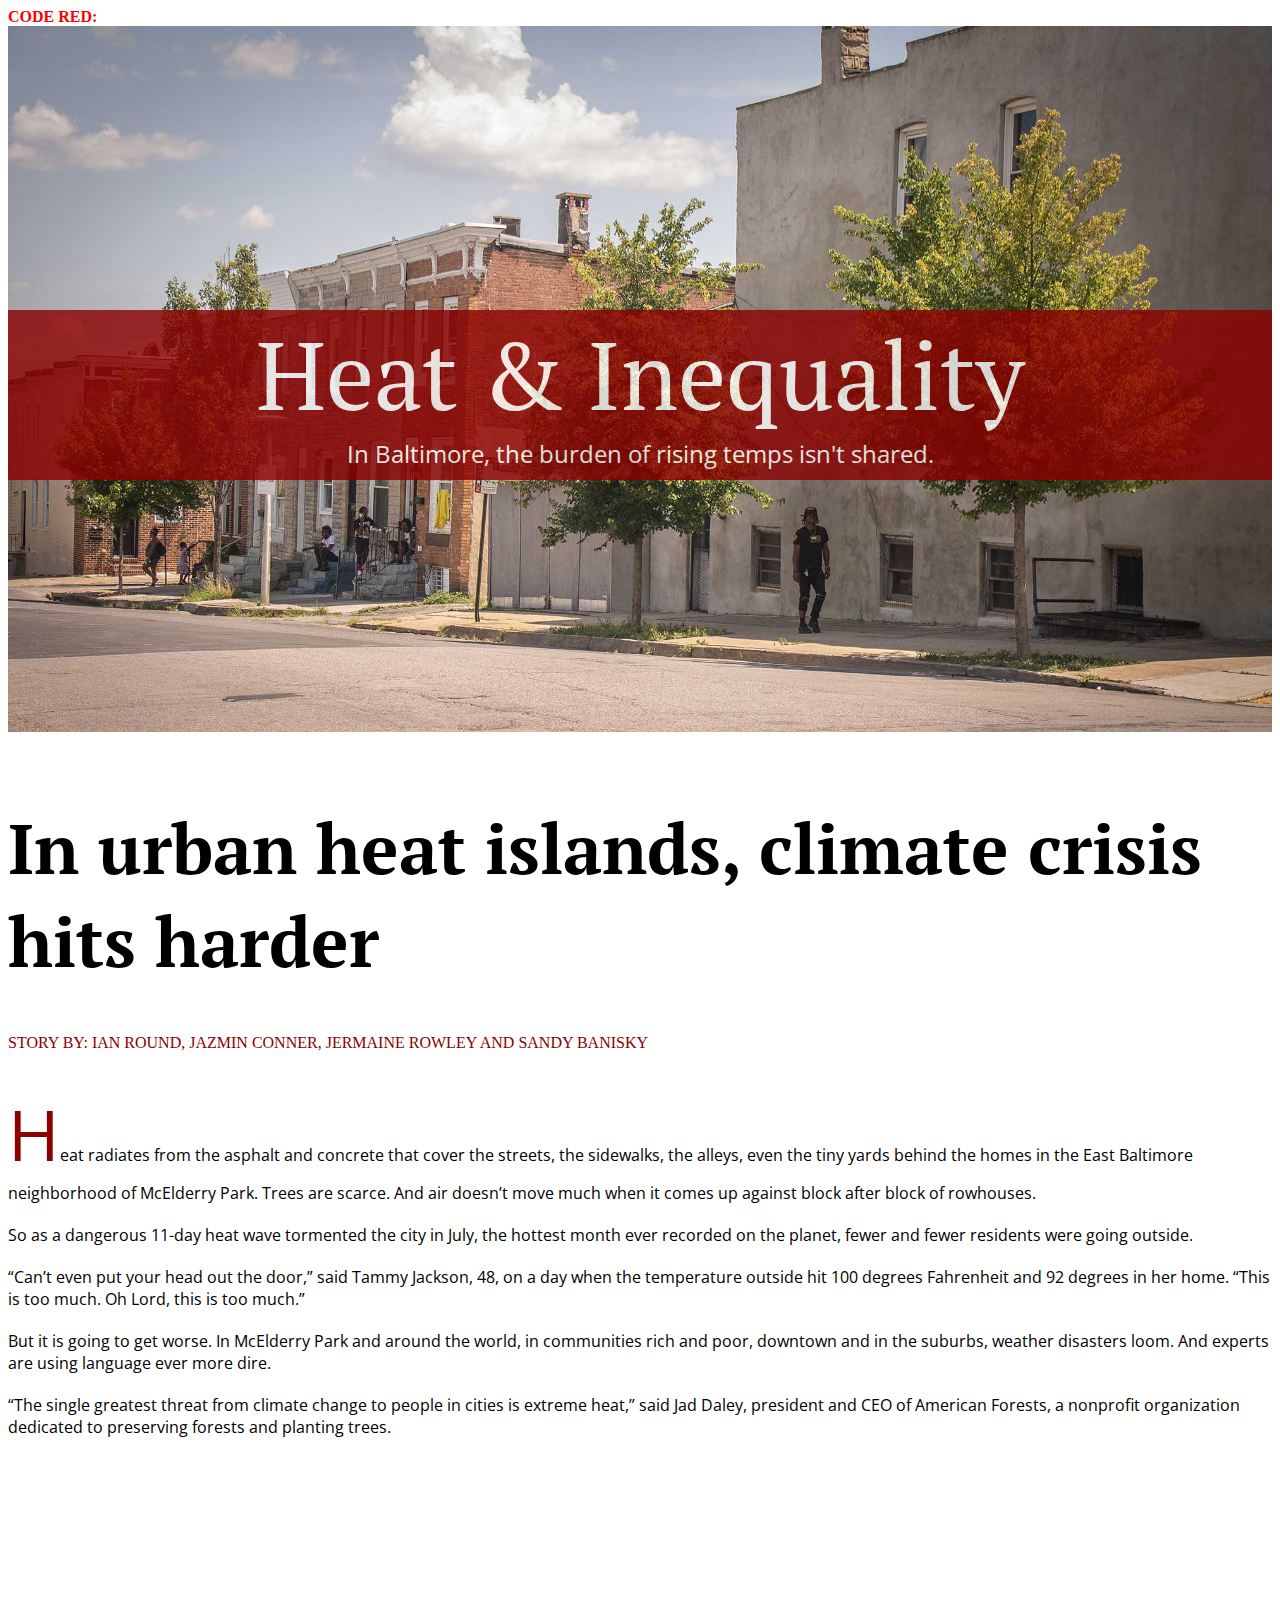
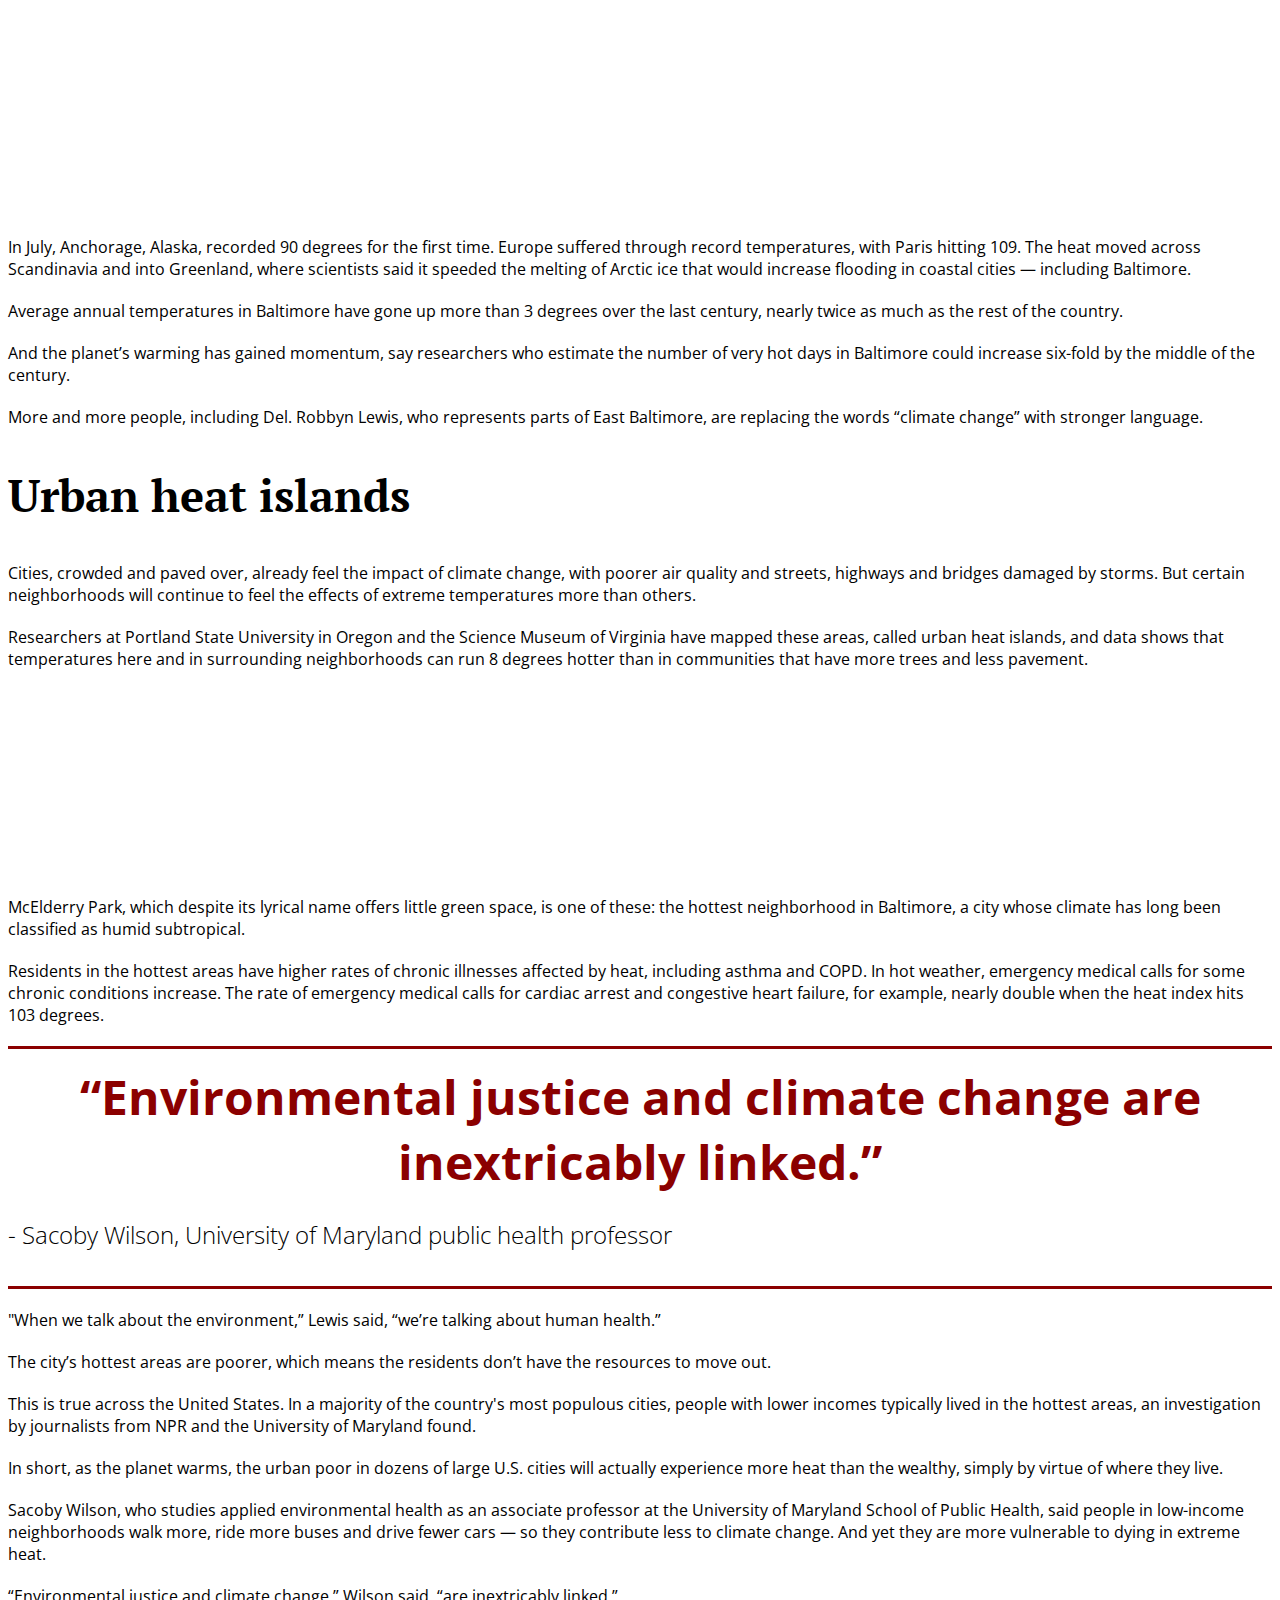
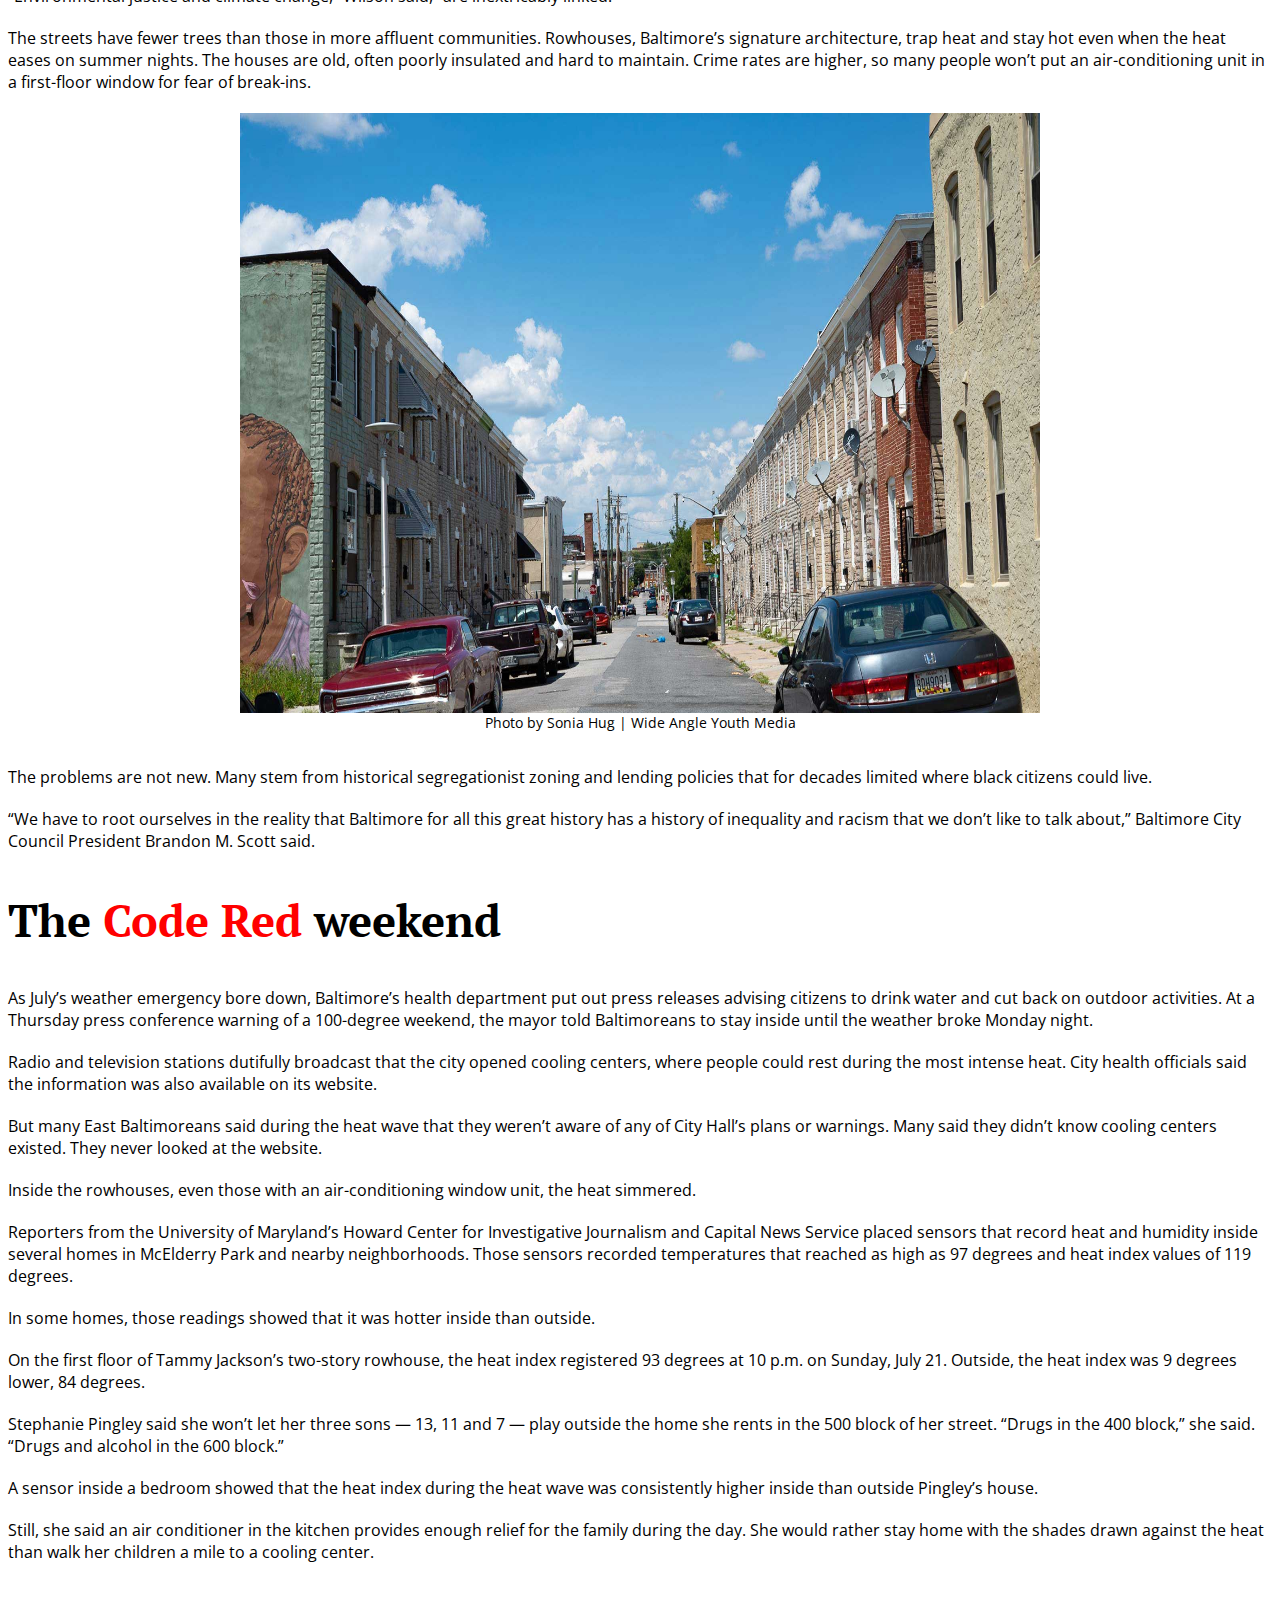
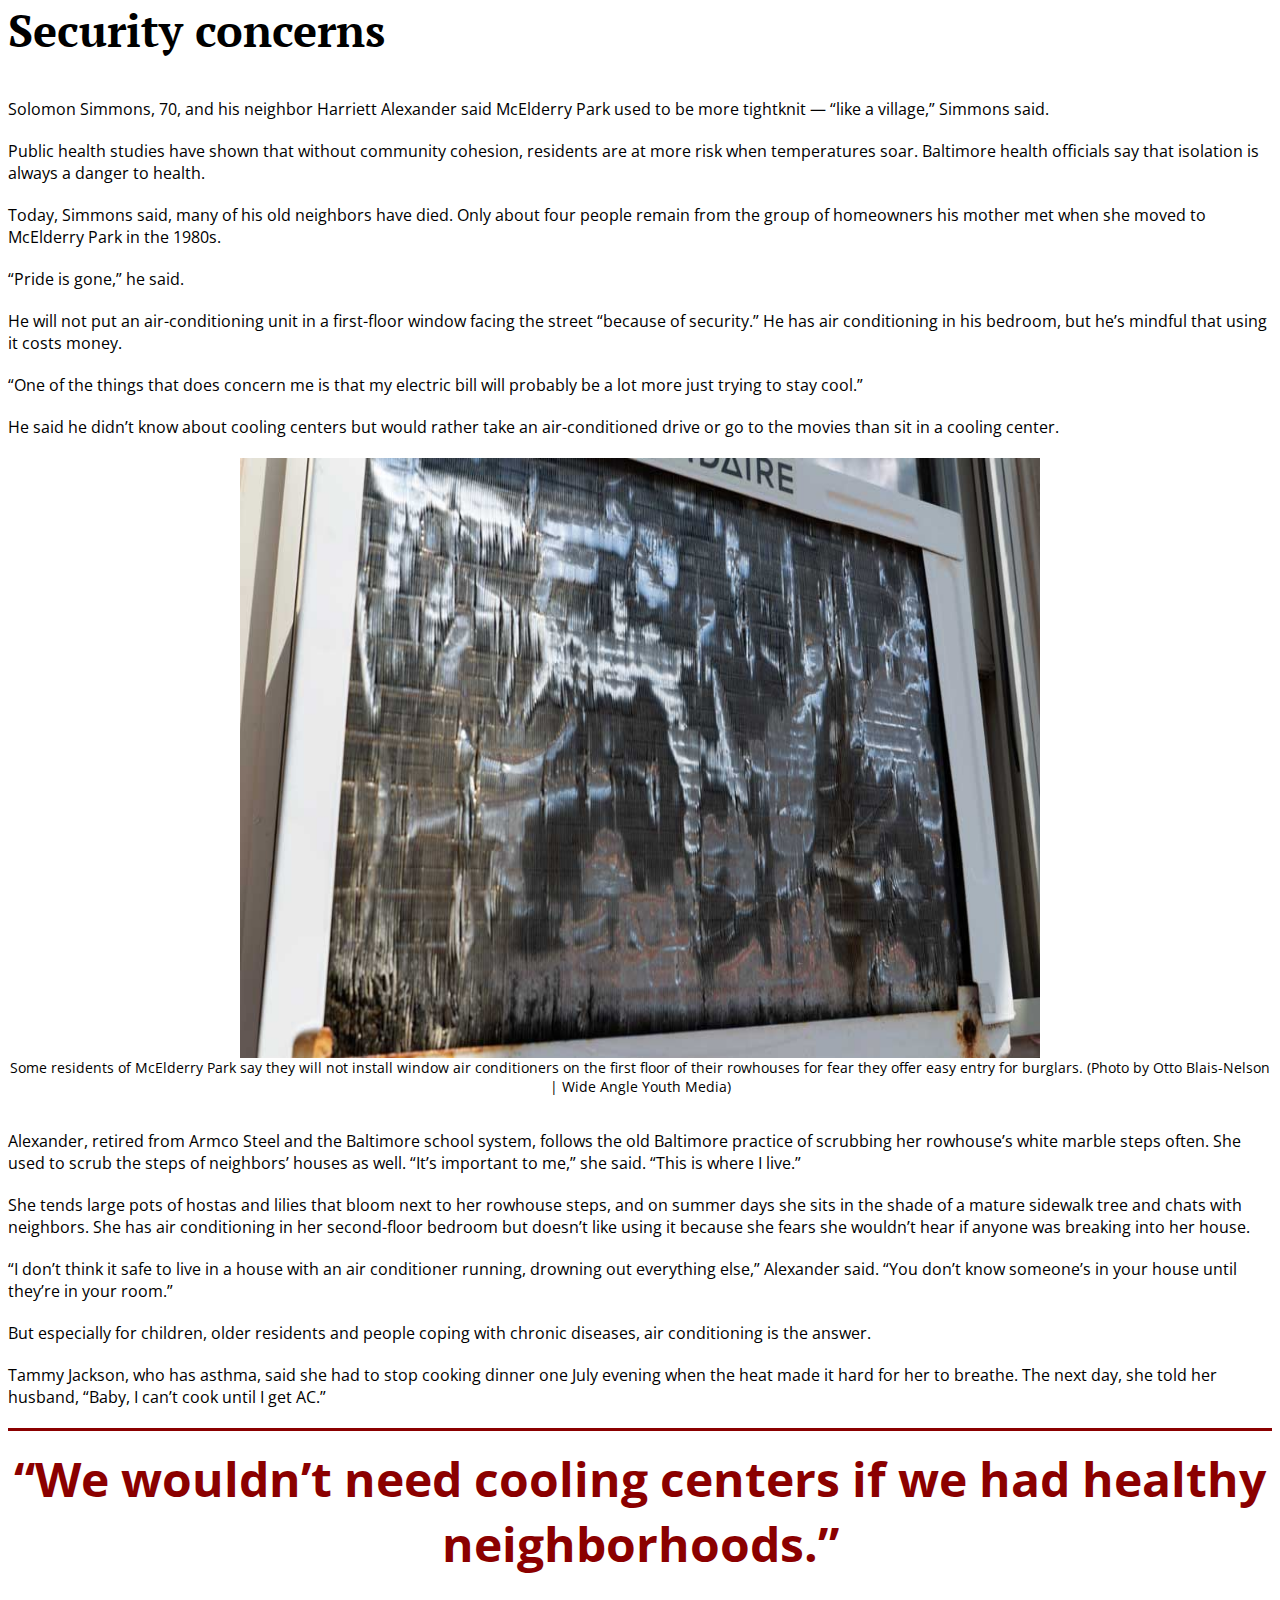
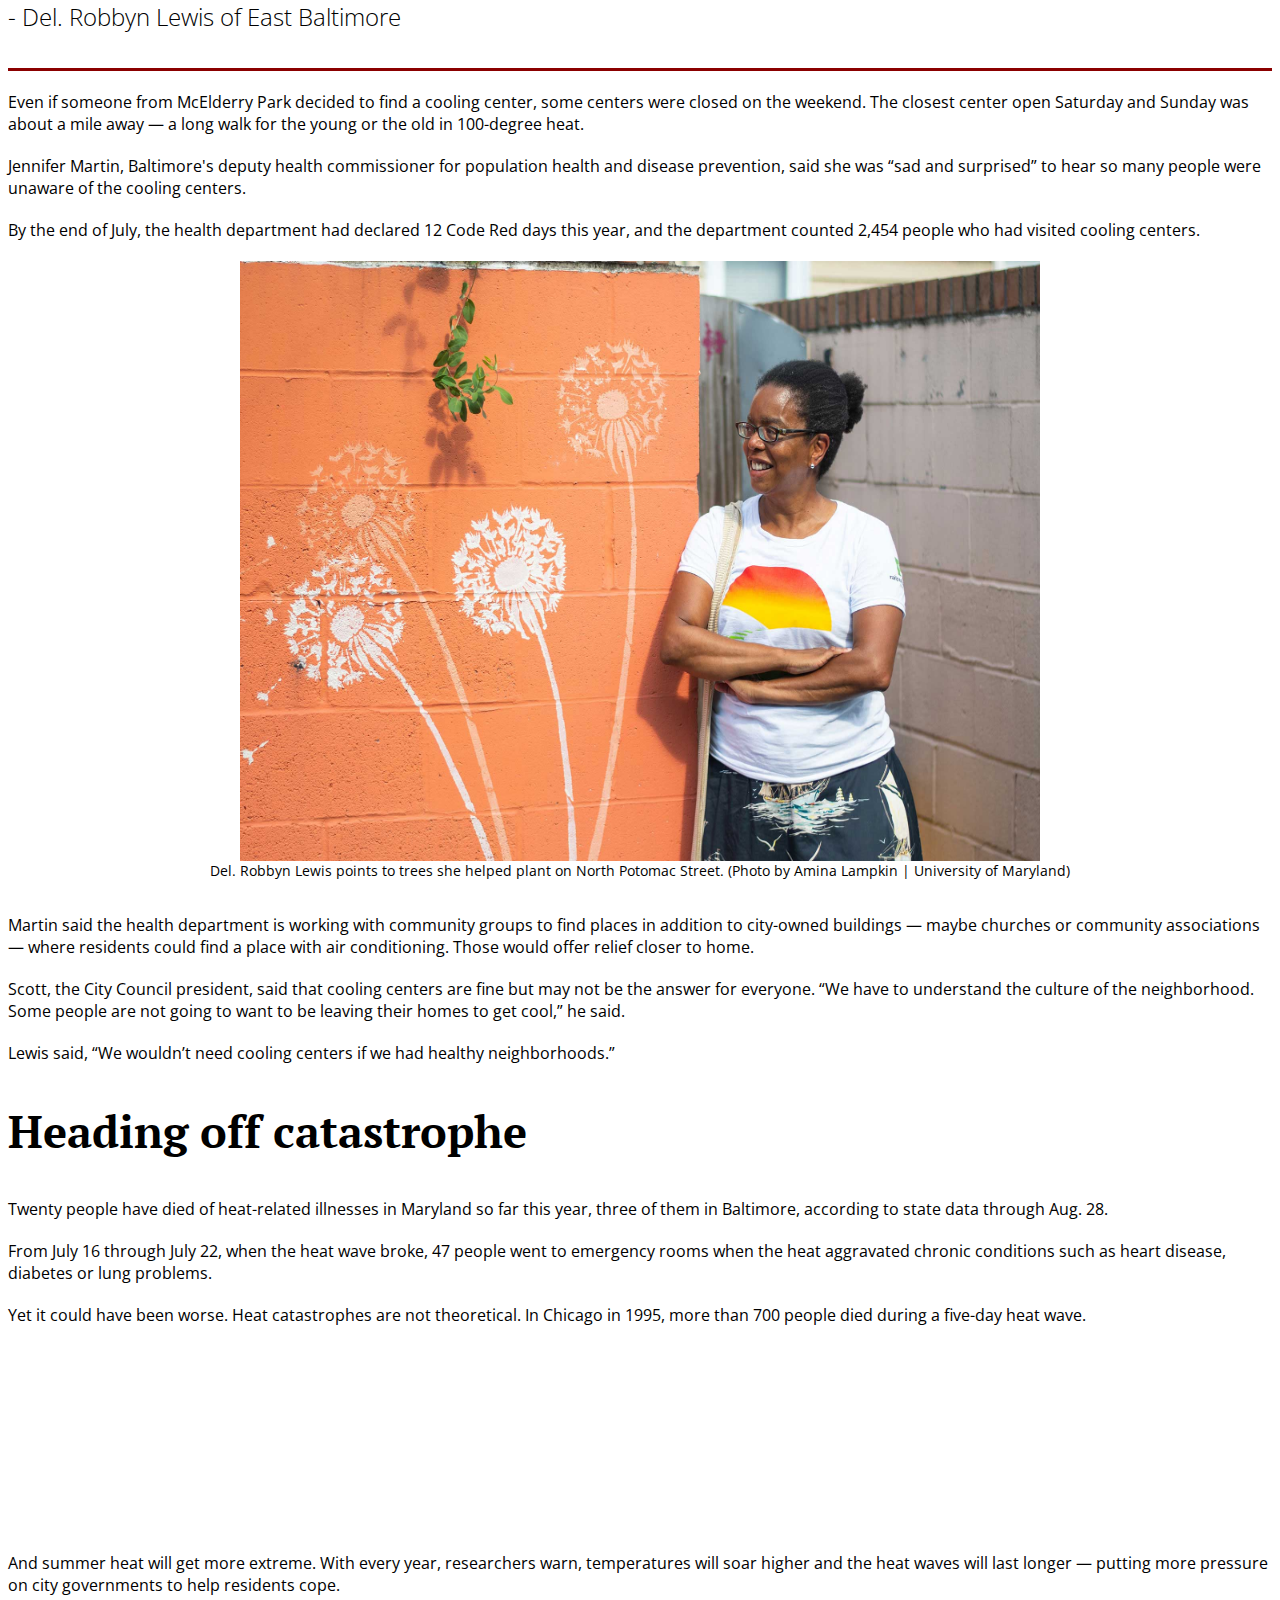
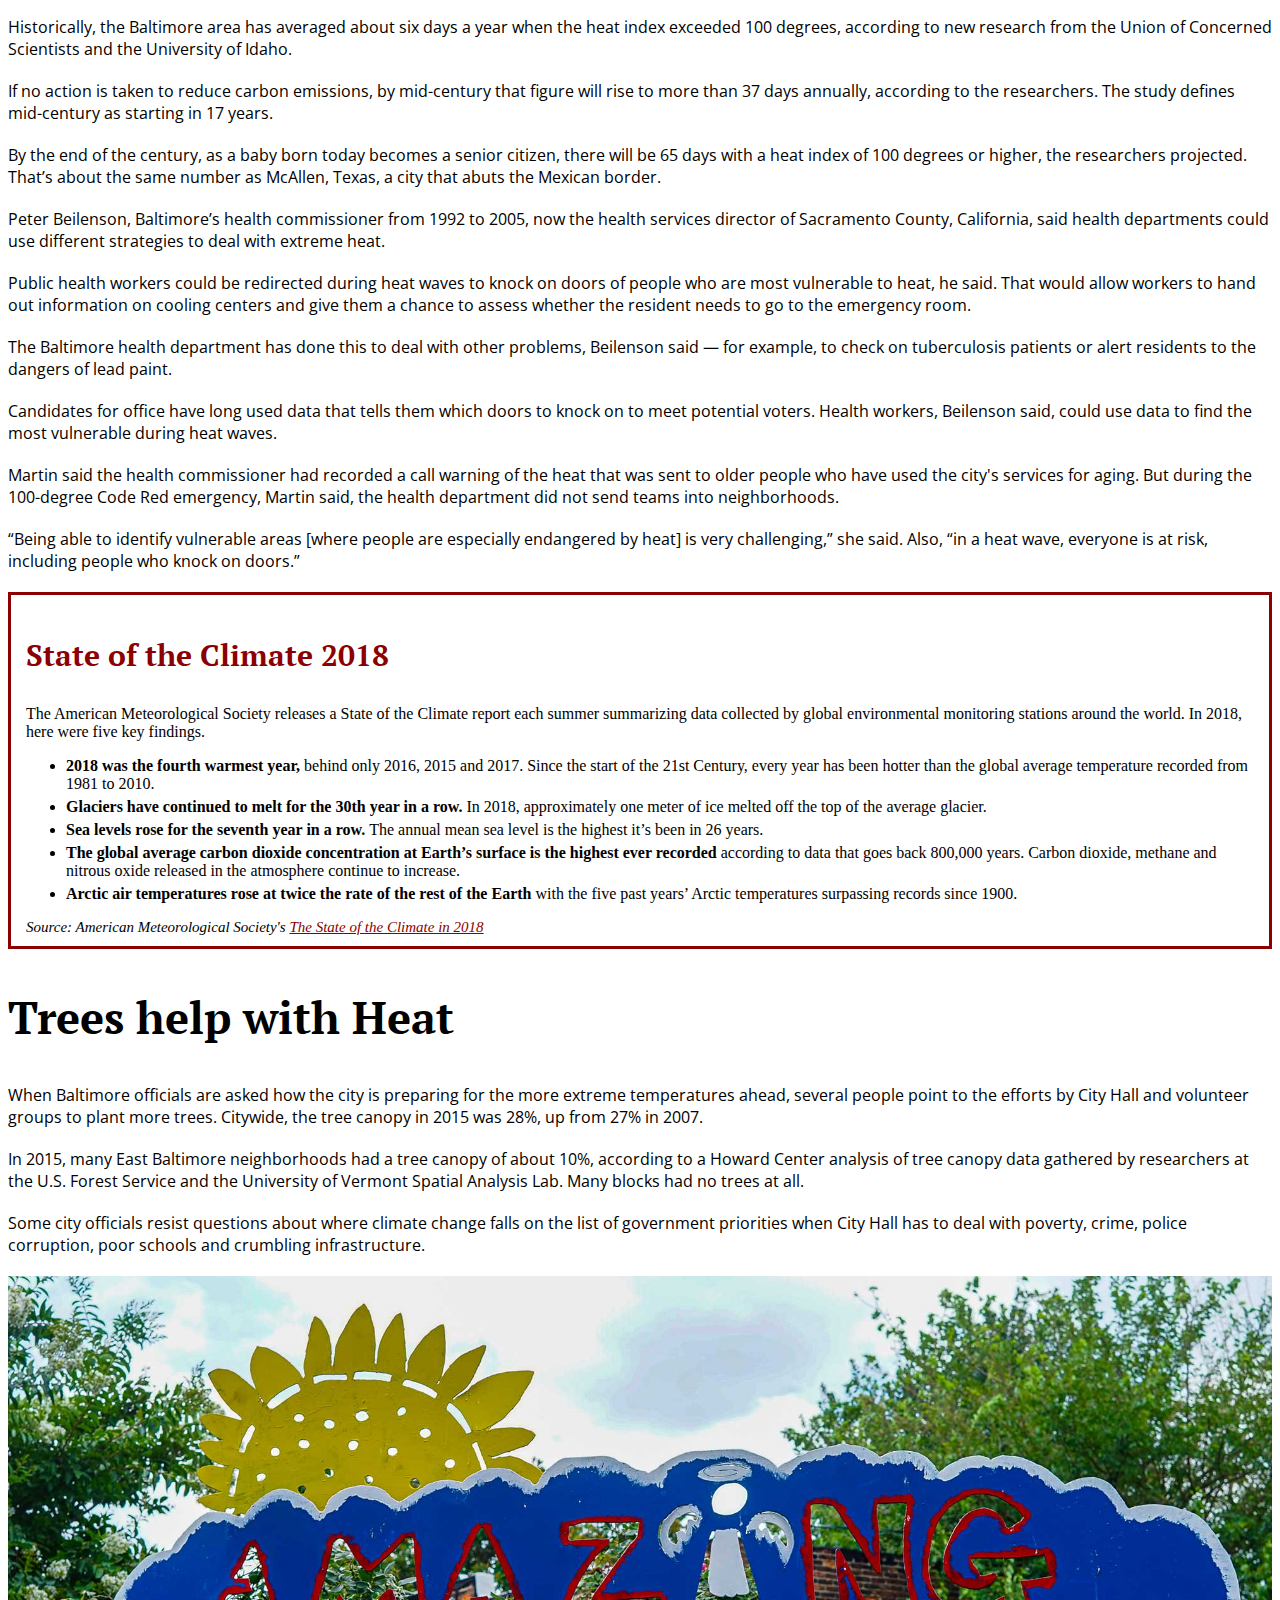
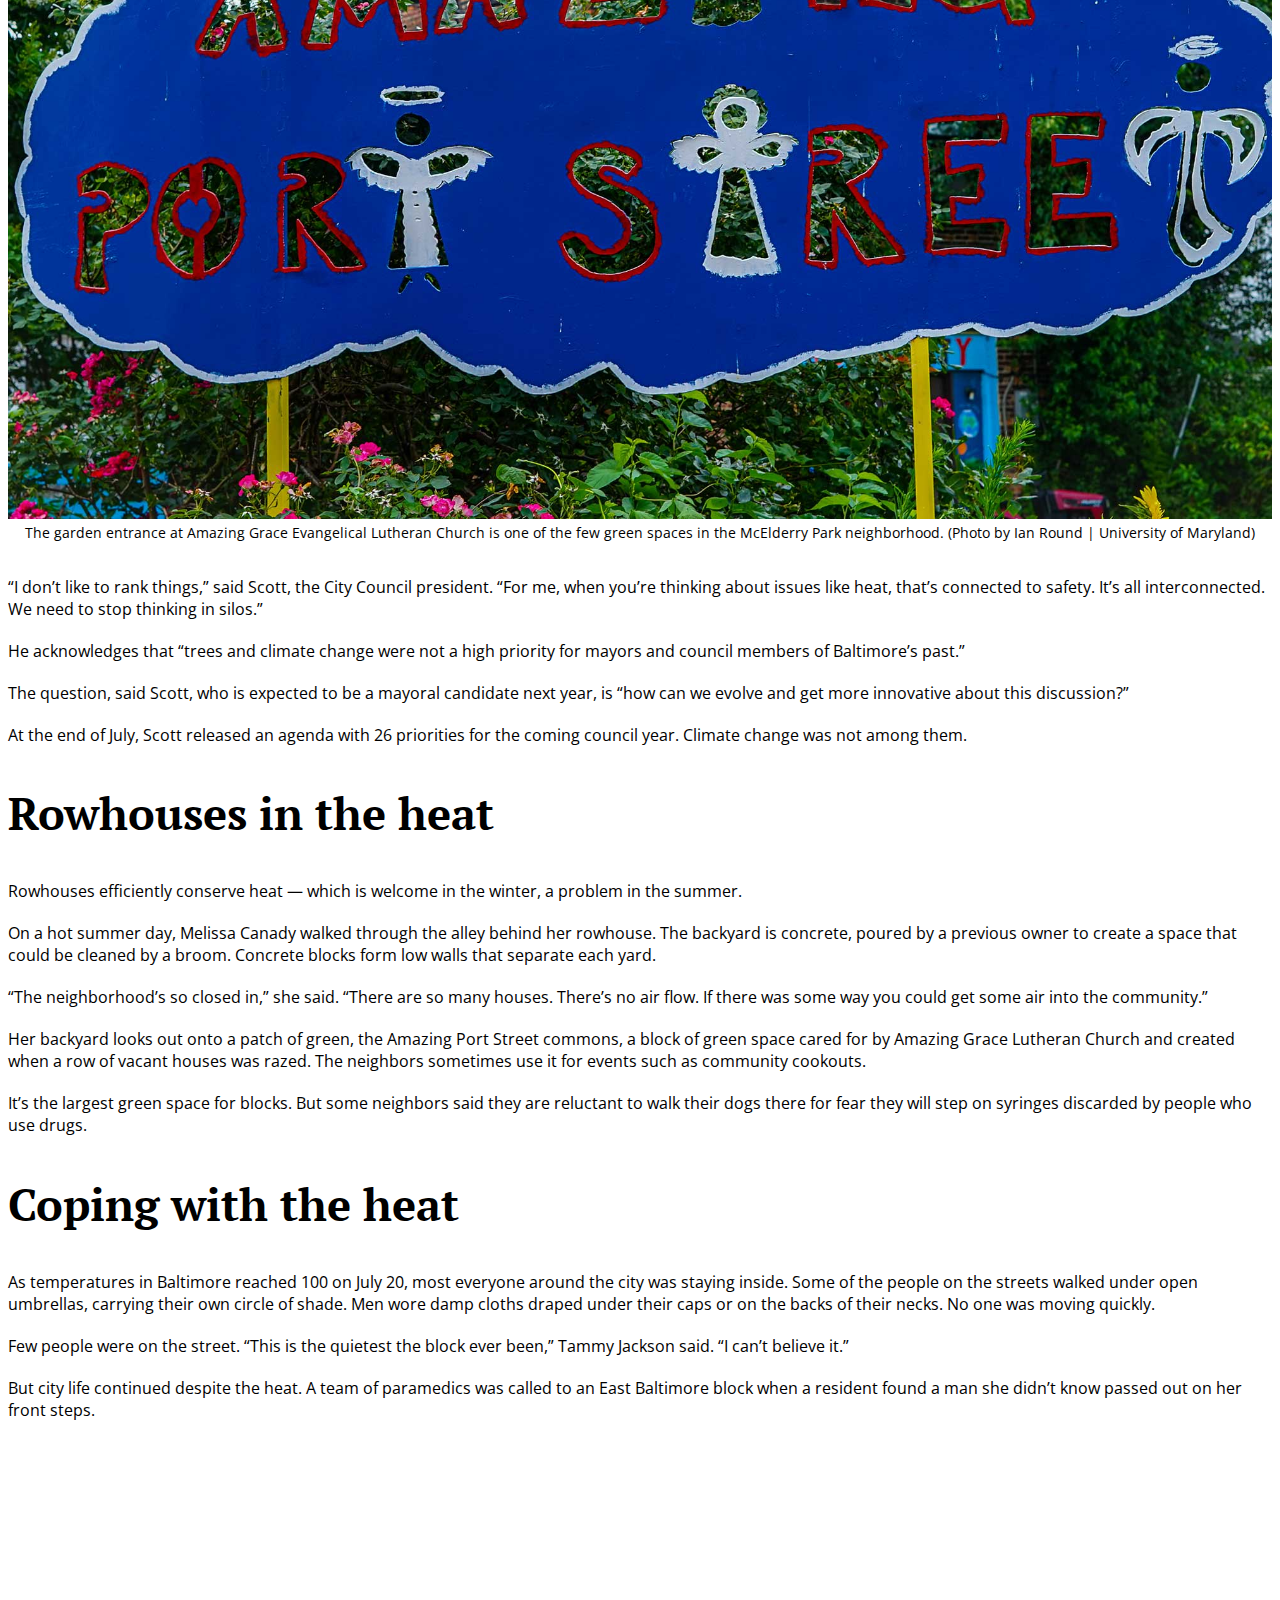
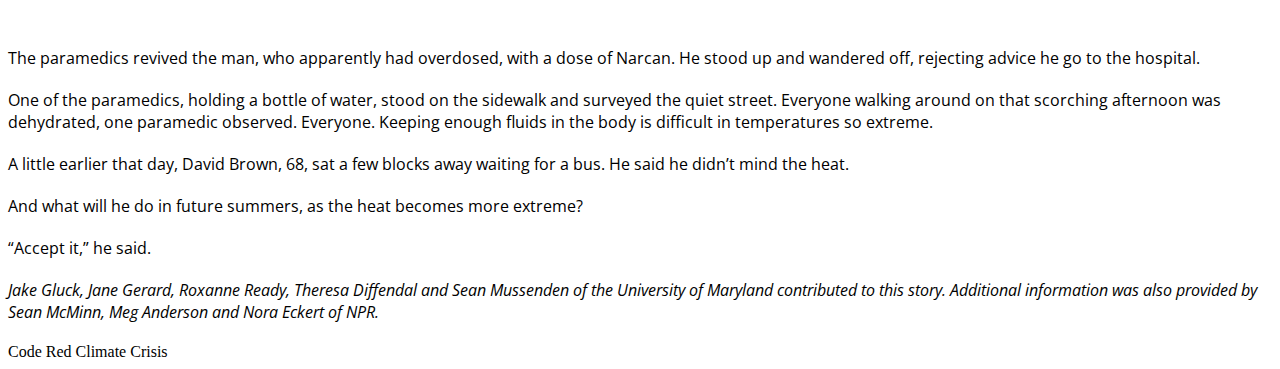
<file: climate-crisis-story/index.html>
<!doctype html>

<html lang="en">
<head>
  <meta charset="utf-8">
  <meta name="viewport" content="width=device-width, initial-scale=1, shrink-to-fit=no">
  <title>Code Red: Baltimore Climate Crisis</title>
  <meta name="description" content="Code Red: Baltimore Climate Crisis">
  <meta name="author" content="Christina Walker">
<!-- Bootstrap CSS and JavaScript -->
    <link href="https://cdn.jsdelivr.net/npm/bootstrap@5.3.2/dist/css/bootstrap.min.css" rel="stylesheet" integrity="sha384-T3c6CoIi6uLrA9TneNEoa7RxnatzjcDSCmG1MXxSR1GAsXEV/Dwwykc2MPK8M2HN" crossorigin="anonymous">
        <script src="https://cdn.jsdelivr.net/npm/bootstrap@5.3.2/dist/js/bootstrap.bundle.min.js" integrity="sha384-C6RzsynM9kWDrMNeT87bh95OGNyZPhcTNXj1NW7RuBCsyN/o0jlpcV8Qyq46cDfL" crossorigin="anonymous"></script>
            <link rel="stylesheet" href="https://cdn.jsdelivr.net/npm/bootstrap-icons@1.11.1/font/bootstrap-icons.css">
                <link rel="stylesheet" type="text/css" href="style.css">
<!-- Google Fonts -->
    <link rel="preconnect" href="https://fonts.googleapis.com">
        <link rel="preconnect" href="https://fonts.gstatic.com" crossorigin>
            <link href="https://fonts.googleapis.com/css2?family=Hedvig+Letters+Serif:opsz@12..24&family=Open+Sans:ital,wght@0,300;0,400;1,700&family=PT+Serif&family=Special+Elite&display=swap" rel="stylesheet">
</head>

<body>
    <nav class="navbar navbar-expand-lg navbar-dark bg-dark">
        <span class="nav-logo"><span class="red">Code Red:</span> Baltimore's Climate Divide</span>
    </nav>
<div class="hero-container">
    <img src="JusticeGeorgie.jpg" alt="Picture of the Streets of Baltimore" class="hero-image">
        <div class="overlay">
            <div class="hero-head">Heat & Inequality
                <div class="hero-sub">In Baltimore, the burden of rising temps isn't shared.</div>
            </div>
        </div>
</div>
<br>
<div class="container">
<!-- Headline -->
    <h1>In urban heat islands, climate crisis hits harder</h1> 
<!-- Byline -->
    <div id="byline">
        STORY BY: IAN ROUND, JAZMIN CONNER, JERMAINE ROWLEY AND SANDY BANISKY
    </div>  
<br>
    <p><span style="font-size:70px; color: #8B0000">H</span>eat radiates from the asphalt and concrete that cover the streets, the sidewalks, the alleys, even the tiny yards behind the homes in the East Baltimore neighborhood of McElderry Park. Trees are scarce. And air doesn’t move much when it comes up against block after block of rowhouses.</p>
        <p>So as a dangerous 11-day heat wave tormented the city in July, the hottest month ever recorded on the planet, fewer and fewer residents were going outside. </p>
            <p>“Can’t even put your head out the door,” said Tammy Jackson, 48, on a day when the temperature outside hit 100 degrees Fahrenheit and 92 degrees in her home. “This is too much. Oh Lord, this is too much.” </p>
                <p>But it is going to get worse. In McElderry Park and around the world, in communities rich and poor, downtown and in the suburbs, weather disasters loom. And experts are using language ever more dire. </p>
                    <p>“The single greatest threat from climate change to people in cities is extreme heat,” said Jad Daley, president and CEO of American Forests, a nonprofit organization dedicated to preserving forests and planting trees. </p>
                        <br>
                            <div class="row">
                                <div class="col-md-6">
                                    <iframe title="The relationship between summer temperature and poverty in Baltimore" aria-label="Scatter Plot" id="datawrapper-chart-Es9S6" src="//datawrapper.dwcdn.net/Es9S6/1/" scrolling="no" frameborder="0" style="width: 0; min-width: 100% !important; border: none;" height="600"></iframe><script type="text/javascript">!function(){"use strict";window.addEventListener("message",function(a){if(void 0!==a.data["datawrapper-height"])for(var e in a.data["datawrapper-height"]){var t=document.getElementById("datawrapper-chart-"+e)||document.querySelector("iframe[src*='"+e+"']");t&&(t.style.height=a.data["datawrapper-height"][e]+"px")}})}();</script>
                                </div>
                                <div class="col-md-6">
                                    <iframe title="Summer temperature and violence" aria-label="Scatter Plot" id="datawrapper-chart-45M4X" src="//datawrapper.dwcdn.net/45M4X/1/" scrolling="no" frameborder="0" style="width: 0; min-width: 100% !important; border: none;" height="600"></iframe><script type="text/javascript">!function(){"use strict";window.addEventListener("message",function(a){if(void 0!==a.data["datawrapper-height"])for(var e in a.data["datawrapper-height"]){var t=document.getElementById("datawrapper-chart-"+e)||document.querySelector("iframe[src*='"+e+"']");t&&(t.style.height=a.data["datawrapper-height"][e]+"px")}})}();</script>
                                </div>
                            </div>
                        <br>
                        <br>
                            <p>In July, Anchorage, Alaska, recorded 90 degrees for the first time. Europe suffered through record temperatures, with Paris hitting 109. The heat moved across Scandinavia and into Greenland, where scientists said it speeded the melting of Arctic ice that would increase flooding in coastal cities — including Baltimore. </p>
                                <p>Average annual temperatures in Baltimore have gone up more than 3 degrees over the last century, nearly twice as much as the rest of the country. </p>
                                    <p>And the planet’s warming has gained momentum, say researchers who estimate the number of very hot days in Baltimore could increase six-fold by the middle of the century.</p>
                                        <p>More and more people, including Del. Robbyn Lewis, who represents parts of East Baltimore, are replacing the words “climate change” with stronger language. </p>
<!-- SUBHEAD -->
<h2>Urban heat islands</h2>
    <p>Cities, crowded and paved over, already feel the impact of climate change, with poorer air quality and streets, highways and bridges damaged by storms. But certain neighborhoods will continue to feel the effects of extreme temperatures more than others. </p>
        <p>Researchers at Portland State University in Oregon and the Science Museum of Virginia have mapped these areas, called urban heat islands, and data shows that temperatures here and in surrounding neighborhoods can run 8 degrees hotter than in communities that have more trees and less pavement. </p>
<br>
<iframe title="Indoor and outdoor heat index during Baltimore heat wave, July 16-22, 2019" aria-label="Interactive line chart" id="datawrapper-chart-ruosQ" src="//datawrapper.dwcdn.net/ruosQ/1/" scrolling="no" frameborder="0" style="width: 0; min-width: 100% !important; border: none;" height="600"></iframe><script type="text/javascript">!function(){"use strict";window.addEventListener("message",function(a){if(void 0!==a.data["datawrapper-height"])for(var e in a.data["datawrapper-height"]){var t=document.getElementById("datawrapper-chart-"+e)||document.querySelector("iframe[src*='"+e+"']");t&&(t.style.height=a.data["datawrapper-height"][e]+"px")}})}();</script>
<br>
<br>
            <p>McElderry Park, which despite its lyrical name offers little green space, is one of these: the hottest neighborhood in Baltimore, a city whose climate has long been classified as humid subtropical. </p>
                <p>Residents in the hottest areas have higher rates of chronic illnesses affected by heat, including asthma and COPD. In hot weather, emergency medical calls for some chronic conditions increase. The rate of emergency medical calls for cardiac arrest and congestive heart failure, for example, nearly double when the heat index hits 103 degrees. </p>
                    <div class="quote">
                        “Environmental justice and climate change are inextricably linked.” 
                            <br>
                                <p class="quote-attribution">
                                    - Sacoby Wilson, University of Maryland public health professor
                                </p>
                    </div>
                        <p>"When we talk about the environment,” Lewis said, “we’re talking about human health.” </p>
                            <p>The city’s hottest areas are poorer, which means the residents don’t have the resources to move out. </p>
                                <p>This is true across the United States. In a majority of the country's most populous cities, people with lower incomes typically lived in the hottest areas, an investigation by journalists from NPR and the University of Maryland found. </p>
                                    <p>In short, as the planet warms, the urban poor in dozens of large U.S. cities will actually experience more heat than the wealthy, simply by virtue of where they live. </p>
                                        <p>Sacoby Wilson, who studies applied environmental health as an associate professor at the University of Maryland School of Public Health, said people in low-income neighborhoods walk more, ride more buses and drive fewer cars — so they contribute less to climate change. And yet they are more vulnerable to dying in extreme heat. </p>
                                            <p>“Environmental justice and climate change,” Wilson said, “are inextricably linked.” </p>
                                                <p>The streets have fewer trees than those in more affluent communities. Rowhouses, Baltimore’s signature architecture, trap heat and stay hot even when the heat eases on summer nights. The houses are old, often poorly insulated and hard to maintain. Crime rates are higher, so many people won’t put an air-conditioning unit in a first-floor window for fear of break-ins. </p>
                                                    <img src="SoniaHug_StreetView.jpg" alt="Picture of the Streets of Baltimore" class="image1">
                                                    <div class=caption> 
                                                        Photo by Sonia Hug | Wide Angle Youth Media 
                                                    </div>
                                                        <br>
                                                            <p>The problems are not new. Many stem from historical segregationist zoning and lending policies that for decades limited where black citizens could live. </p>
                                                                <p>“We have to root ourselves in the reality that Baltimore for all this great history has a history of inequality and racism that we don’t like to talk about,” Baltimore City Council President Brandon M. Scott said. </p>
<!-- SUBHEAD -->
<h2>The <span style="color: red">Code Red</span> weekend</h2>
    <p>As July’s weather emergency bore down, Baltimore’s health department put out press releases advising citizens to drink water and cut back on outdoor activities. At a Thursday press conference warning of a 100-degree weekend, the mayor told Baltimoreans to stay inside until the weather broke Monday night. </p>
        <p>Radio and television stations dutifully broadcast that the city opened cooling centers, where people could rest during the most intense heat. City health officials said the information was also available on its website. </p>
            <p>But many East Baltimoreans said during the heat wave that they weren’t aware of any of City Hall’s plans or warnings. Many said they didn’t know cooling centers existed. They never looked at the website. </p>
                <p>Inside the rowhouses, even those with an air-conditioning window unit, the heat simmered. </p>
                    <p>Reporters from the University of Maryland’s Howard Center for Investigative Journalism and Capital News Service placed sensors that record heat and humidity inside several homes in McElderry Park and nearby neighborhoods. Those sensors recorded temperatures that reached as high as 97 degrees and heat index values of 119 degrees. </p>
                        <p>In some homes, those readings showed that it was hotter inside than outside. </p>
                            <p>On the first floor of Tammy Jackson’s two-story rowhouse, the heat index registered 93 degrees at 10 p.m. on Sunday, July 21. Outside, the heat index was 9 degrees lower, 84 degrees. </p>
                                <p>Stephanie Pingley said she won’t let her three sons — 13, 11 and 7 — play outside the home she rents in the 500 block of her street. “Drugs in the 400 block,” she said. “Drugs and alcohol in the 600 block.” </p>
                                    <p>A sensor inside a bedroom showed that the heat index during the heat wave was consistently higher inside than outside Pingley’s house.</p>
                                        <p>Still, she said an air conditioner in the kitchen provides enough relief for the family during the day. She would rather stay home with the shades drawn against the heat than walk her children a mile to a cooling center. </p>
<!-- SUBHEAD -->
<h2>Security concerns</h2>
    <p>Solomon Simmons, 70, and his neighbor Harriett Alexander said McElderry Park used to be more tightknit — “like a village,” Simmons said. </p>
        <p>Public health studies have shown that without community cohesion, residents are at more risk when temperatures soar. Baltimore health officials say that isolation is always a danger to health. </p>
            <p>Today, Simmons said, many of his old neighbors have died. Only about four people remain from the group of homeowners his mother met when she moved to McElderry Park in the 1980s. </p>
                <p>“Pride is gone,” he said. </p>
                    <p>He will not put an air-conditioning unit in a first-floor window facing the street “because of security.” He has air conditioning in his bedroom, but he’s mindful that using it costs money. </p>
                        <p>“One of the things that does concern me is that my electric bill will probably be a lot more just trying to stay cool.” </p>
                            <p>He said he didn’t know about cooling centers but would rather take an air-conditioned drive or go to the movies than sit in a cooling center. </p>
                                <img src="old-ac.jpg" alt="Picture of old AC unit" class="image1">
                                <div class=caption> 
                                    Some residents of McElderry Park say they will not install window air conditioners on the first floor of their rowhouses for fear they offer easy entry for burglars. (Photo by Otto Blais-Nelson | Wide Angle Youth Media) 
                                </div>
                                    <br>
                                        <p>Alexander, retired from Armco Steel and the Baltimore school system, follows the old Baltimore practice of scrubbing her rowhouse’s white marble steps often. She used to scrub the steps of neighbors’ houses as well. “It’s important to me,” she said. “This is where I live.” </p>
                                            <p>She tends large pots of hostas and lilies that bloom next to her rowhouse steps, and on summer days she sits in the shade of a mature sidewalk tree and chats with neighbors. She has air conditioning in her second-floor bedroom but doesn’t like using it because she fears she wouldn’t hear if anyone was breaking into her house. </p>
                                                <p>“I don’t think it safe to live in a house with an air conditioner running, drowning out everything else,” Alexander said. “You don’t know someone’s in your house until they’re in your room.” </p>
                                                    <p>But especially for children, older residents and people coping with chronic diseases, air conditioning is the answer. </p>
                                                        <p>Tammy Jackson, who has asthma, said she had to stop cooking dinner one July evening when the heat made it hard for her to breathe. The next day, she told her husband, “Baby, I can’t cook until I get AC.” </p>
                                                            <div class="quote">
                                                                “We wouldn’t need cooling centers if we had healthy neighborhoods.”
                                                                    <br>
                                                                        <p class="quote-attribution">
                                                                            - Del. Robbyn Lewis of East Baltimore
                                                                        </p>
                                                            </div>
                                                                <p>Even if someone from McElderry Park decided to find a cooling center, some centers were closed on the weekend. The closest center open Saturday and Sunday was about a mile away — a long walk for the young or the old in 100-degree heat. </p>
                                                                    <p>Jennifer Martin, Baltimore's deputy health commissioner for population health and disease prevention, said she was “sad and surprised” to hear so many people were unaware of the cooling centers.</p>
                                                                        <p>By the end of July, the health department had declared 12 Code Red days this year, and the department counted 2,454 people who had visited cooling centers. </p>
                                                                            <img src="delegatelewis.jpg" alt="Picture of Del. Robbyn Lewis" class="image1">
                                                                            <div class=caption> 
                                                                                Del. Robbyn Lewis points to trees she helped plant on North Potomac Street. (Photo by Amina Lampkin | University of Maryland) 
                                                                            </div>
                                                                                <br>
                                                                                    <p>Martin said the health department is working with community groups to find places in addition to city-owned buildings — maybe churches or community associations — where residents could find a place with air conditioning. Those would offer relief closer to home.</p>
                                                                                        <p>Scott, the City Council president, said that cooling centers are fine but may not be the answer for everyone. “We have to understand the culture of the neighborhood. Some people are not going to want to be leaving their homes to get cool,” he said. </p>
                                                                                            <p>Lewis said, “We wouldn’t need cooling centers if we had healthy neighborhoods.” </p>
<!-- SUBHEAD -->
<h2>Heading off catastrophe</h2>
    <p>Twenty people have died of heat-related illnesses in Maryland so far this year, three of them in Baltimore, according to state data through Aug. 28. </p>
        <p>From July 16 through July 22, when the heat wave broke, 47 people went to emergency rooms when the heat aggravated chronic conditions such as heart disease, diabetes or lung problems. </p>
            <p>Yet it could have been worse. Heat catastrophes are not theoretical. In Chicago in 1995, more than 700 people died during a five-day heat wave. </p>
                <br>
                    <iframe title=" Baltimore has more than its share of heat-related deaths in Maryland" aria-label="Grouped Column Chart" id="datawrapper-chart-JL5jA" src="//datawrapper.dwcdn.net/JL5jA/2/" scrolling="no" frameborder="0" style="width: 0; min-width: 100% !important; border: none;" height="500"></iframe><script type="text/javascript">!function(){"use strict";window.addEventListener("message",function(a){if(void 0!==a.data["datawrapper-height"])for(var e in a.data["datawrapper-height"]){var t=document.getElementById("datawrapper-chart-"+e)||document.querySelector("iframe[src*='"+e+"']");t&&(t.style.height=a.data["datawrapper-height"][e]+"px")}})}();</script>
                <br>
                <br>
                    <p>And summer heat will get more extreme. With every year, researchers warn, temperatures will soar higher and the heat waves will last longer — putting more pressure on city governments to help residents cope. </p>
                        <p>Historically, the Baltimore area has averaged about six days a year when the heat index exceeded 100 degrees, according to new research from the Union of Concerned Scientists and the University of Idaho. </p>
                            <p>If no action is taken to reduce carbon emissions, by mid-century that figure will rise to more than 37 days annually, according to the researchers. The study defines mid-century as starting in 17 years. </p>
                                <p>By the end of the century, as a baby born today becomes a senior citizen, there will be 65 days with a heat index of 100 degrees or higher, the researchers projected. That’s about the same number as McAllen, Texas, a city that abuts the Mexican border. </p>
                                    <p>Peter Beilenson, Baltimore’s health commissioner from 1992 to 2005, now the health services director of Sacramento County, California, said health departments could use different strategies to deal with extreme heat. </p>
<div class="row">
    <div class="col-md-6">
        <p>Public health workers could be redirected during heat waves to knock on doors of people who are most vulnerable to heat, he said. That would allow workers to hand out information on cooling centers and give them a chance to assess whether the resident needs to go to the emergency room.</p>
            <p>The Baltimore health department has done this to deal with other problems, Beilenson said — for example, to check on tuberculosis patients or alert residents to the dangers of lead paint. </p>
                <p>Candidates for office have long used data that tells them which doors to knock on to meet potential voters. Health workers, Beilenson said, could use data to find the most vulnerable during heat waves. </p>
                    <p>Martin said the health commissioner had recorded a call warning of the heat that was sent to older people who have used the city's services for aging. But during the 100-degree Code Red emergency, Martin said, the health department did not send teams into neighborhoods. </p>
                        <p>“Being able to identify vulnerable areas [where people are especially endangered by heat] is very challenging,” she said. Also, “in a heat wave, everyone is at risk, including people who knock on doors.” </p>
    </div>
    <div class="col-md-6">
        <div class="sidebar">
            <h3>State of the Climate 2018</h3>
                <div class="description">
                    The American Meteorological Society releases a State of the Climate report each summer summarizing data collected by global environmental monitoring stations around the world. In 2018, here were five key findings.
                </div>
                    <ul>
                        <li>
                            <b>2018 was the fourth warmest year,</b> behind only 2016, 2015 and 2017. Since the start of the 21st Century, every year has been hotter than the global average temperature recorded from 1981 to 2010.
                        </li>
                            <li>
                                <b>Glaciers have continued to melt for the 30th year in a row.</b>  In 2018, approximately one meter of ice melted off the top of the average glacier.
                            </li>
                                <li>
                                    <b>Sea levels rose for the seventh year in a row. </b>  The annual mean sea level is the highest it’s been in 26 years.
                                </li>
                                    <li>
                                        <b>The global average carbon dioxide concentration at Earth’s surface is the highest ever recorded</b> according to data that goes back 800,000 years. Carbon dioxide, methane and nitrous oxide released in the atmosphere continue to increase.
                                    </li>
                                        <li>
                                            <b>Arctic air temperatures rose at twice the rate of the rest of the Earth</b>  with the five past years’ Arctic temperatures surpassing records since 1900.
                                        </li>
                    </ul>
                        <div class="source"> 
                            Source: American Meteorological Society's <a href="https://www.ametsoc.org/index.cfm/ams/publications/bulletin-of-the-american-meteorological-society-bams/state-of-the-climate/" target="_blank">The State of the Climate in 2018</a>
                        </div>
        </div>
    </div>
</div>
<!-- SUBHEAD -->
<h2>Trees help with Heat</h2>
    <p>When Baltimore officials are asked how the city is preparing for the more extreme temperatures ahead, several people point to the efforts by City Hall and volunteer groups to plant more trees. Citywide, the tree canopy in 2015 was 28%, up from 27% in 2007. </p>
        <p>In 2015, many East Baltimore neighborhoods had a tree canopy of about 10%, according to a Howard Center analysis of tree canopy data gathered by researchers at the U.S. Forest Service and the University of Vermont Spatial Analysis Lab. Many blocks had no trees at all. </p>
            <p>Some city officials resist questions about where climate change falls on the list of government priorities when City Hall has to deal with poverty, crime, police corruption, poor schools and crumbling infrastructure. </p>
<!-- End Container-->
</div>
    <img src="portstreet.jpg" alt="Picture of Portstreet sign" class="hero-image">
    <br>
<!-- Restart Container-->
<div class="container">
    <div class=caption> The garden entrance at Amazing Grace Evangelical Lutheran Church is one of the few green spaces in the McElderry Park neighborhood. (Photo by Ian Round | University of Maryland) </div>
        <br>
            <p>“I don’t like to rank things,” said Scott, the City Council president. “For me, when you’re thinking about issues like heat, that’s connected to safety. It’s all interconnected. We need to stop thinking in silos.” </p>
                <p>He acknowledges that “trees and climate change were not a high priority for mayors and council members of Baltimore’s past.” </p>
                    <p>The question, said Scott, who is expected to be a mayoral candidate next year, is “how can we evolve and get more innovative about this discussion?” </p>
                        <p>At the end of July, Scott released an agenda with 26 priorities for the coming council year. Climate change was not among them. </p>
<!-- SUBHEAD -->
<h2>Rowhouses in the heat</h2>
    <p>Rowhouses efficiently conserve heat — which is welcome in the winter, a problem in the summer. </p>
        <p>On a hot summer day, Melissa Canady walked through the alley behind her rowhouse. The backyard is concrete, poured by a previous owner to create a space that could be cleaned by a broom. Concrete blocks form low walls that separate each yard. </p>
            <p>“The neighborhood’s so closed in,” she said. “There are so many houses. There’s no air flow. If there was some way you could get some air into the community.” </p>
                <p>Her backyard looks out onto a patch of green, the Amazing Port Street commons, a block of green space cared for by Amazing Grace Lutheran Church and created when a row of vacant houses was razed. The neighbors sometimes use it for events such as community cookouts. </p>
                    <p>It’s the largest green space for blocks. But some neighbors said they are reluctant to walk their dogs there for fear they will step on syringes discarded by people who use drugs.</p>
<!-- SUBHEAD -->
<h2>Coping with the heat</h2>
    <p>As temperatures in Baltimore reached 100 on July 20, most everyone around the city was staying inside. Some of the people on the streets walked under open umbrellas, carrying their own circle of shade. Men wore damp cloths draped under their caps or on the backs of their necks. No one was moving quickly. </p>
        <p>Few people were on the street. “This is the quietest the block ever been,” Tammy Jackson said. “I can’t believe it.” </p>
            <p>But city life continued despite the heat. A team of paramedics was called to an East Baltimore block when a resident found a man she didn’t know passed out on her front steps. </p>
                <br>
                <iframe title="Projected number of extreme heat events in Maryland in 2040" aria-label="USA maryland counties choropleth map" id="datawrapper-chart-aZV7f" src="//datawrapper.dwcdn.net/aZV7f/1/" scrolling="no" frameborder="0" style="width: 0; min-width: 100% !important; border: none;" height="600"></iframe><script type="text/javascript">!function(){"use strict";window.addEventListener("message",function(a){if(void 0!==a.data["datawrapper-height"])for(var e in a.data["datawrapper-height"]){var t=document.getElementById("datawrapper-chart-"+e)||document.querySelector("iframe[src*='"+e+"']");t&&(t.style.height=a.data["datawrapper-height"][e]+"px")}})}();</script>
                <br>
                <br>
                    <p>The paramedics revived the man, who apparently had overdosed, with a dose of Narcan. He stood up and wandered off, rejecting advice he go to the hospital. </p>
                        <p>One of the paramedics, holding a bottle of water, stood on the sidewalk and surveyed the quiet street. Everyone walking around on that scorching afternoon was dehydrated, one paramedic observed. Everyone. Keeping enough fluids in the body is difficult in temperatures so extreme. </p>
                            <p>A little earlier that day, David Brown, 68, sat a few blocks away waiting for a bus. He said he didn’t mind the heat. </p>
                                <p>And what will he do in future summers, as the heat becomes more extreme? </p>
                                    <p>“Accept it,” he said. </p>
                                        <p class="contributors">Jake Gluck, Jane Gerard, Roxanne Ready, Theresa Diffendal and Sean Mussenden of the University of Maryland contributed to this story. Additional information was also provided by Sean McMinn, Meg Anderson and Nora Eckert of NPR. </p>
</div>
<!-- Start footer-->
<footer class="footer mt-auto py-3 bg-dark">
    <div class="container">
      <span class="text-muted">Code Red Climate Crisis</span>
    </div>
  </footer>
<!-- End footer-->
 <script src="https://code.jquery.com/jquery-3.2.1.slim.min.js" integrity="sha384-KJ3o2DKtIkvYIK3UENzmM7KCkRr/rE9/Qpg6aAZGJwFDMVNA/GpGFF93hXpG5KkN" crossorigin="anonymous"></script>
 <script src="https://cdn.jsdelivr.net/npm/popper.js@1.12.9/dist/umd/popper.min.js" integrity="sha384-ApNbgh9B+Y1QKtv3Rn7W3mgPxhU9K/ScQsAP7hUibX39j7fakFPskvXusvfa0b4Q" crossorigin="anonymous"></script>
 <script src="https://cdn.jsdelivr.net/npm/bootstrap@4.0.0/dist/js/bootstrap.min.js" integrity="sha384-JZR6Spejh4U02d8jOt6vLEHfe/JQGiRRSQQxSfFWpi1MquVdAyjUar5+76PVCmYl" crossorigin="anonymous"></script>
</body>
</html>
</file>
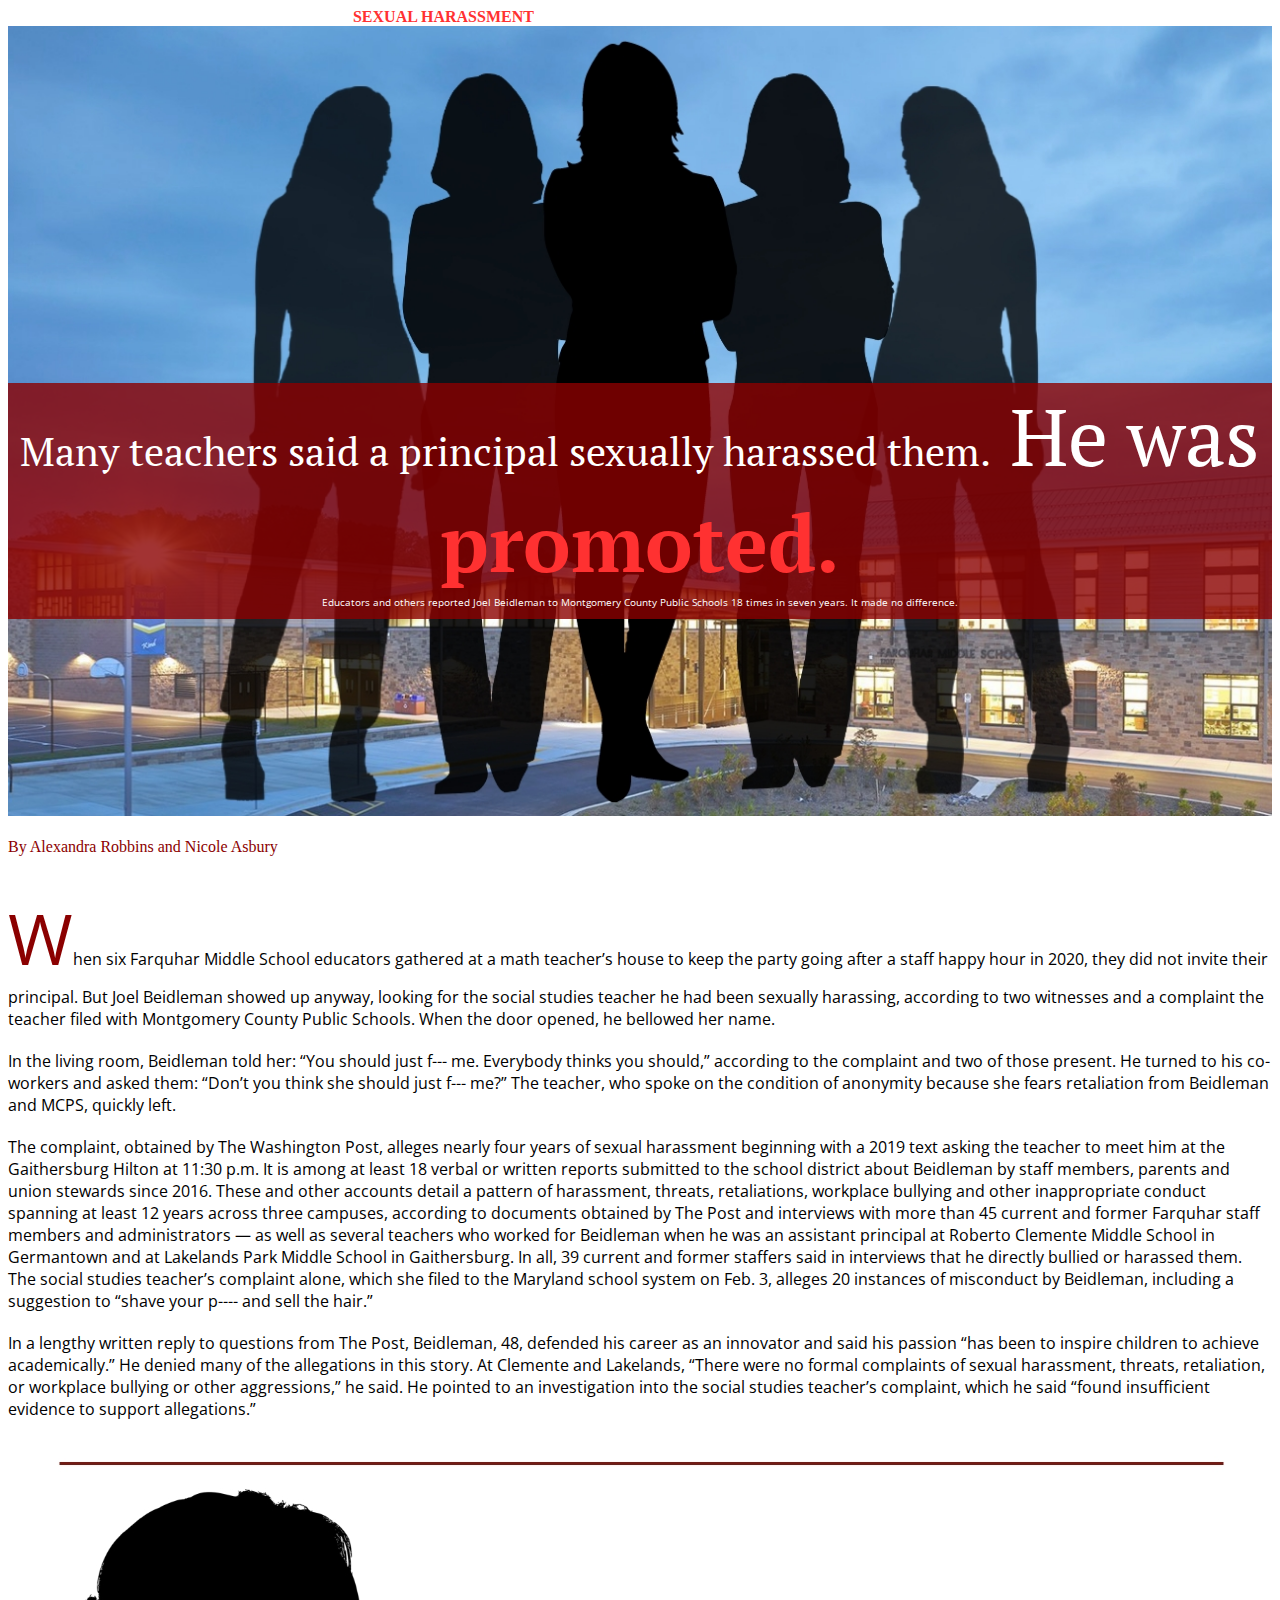
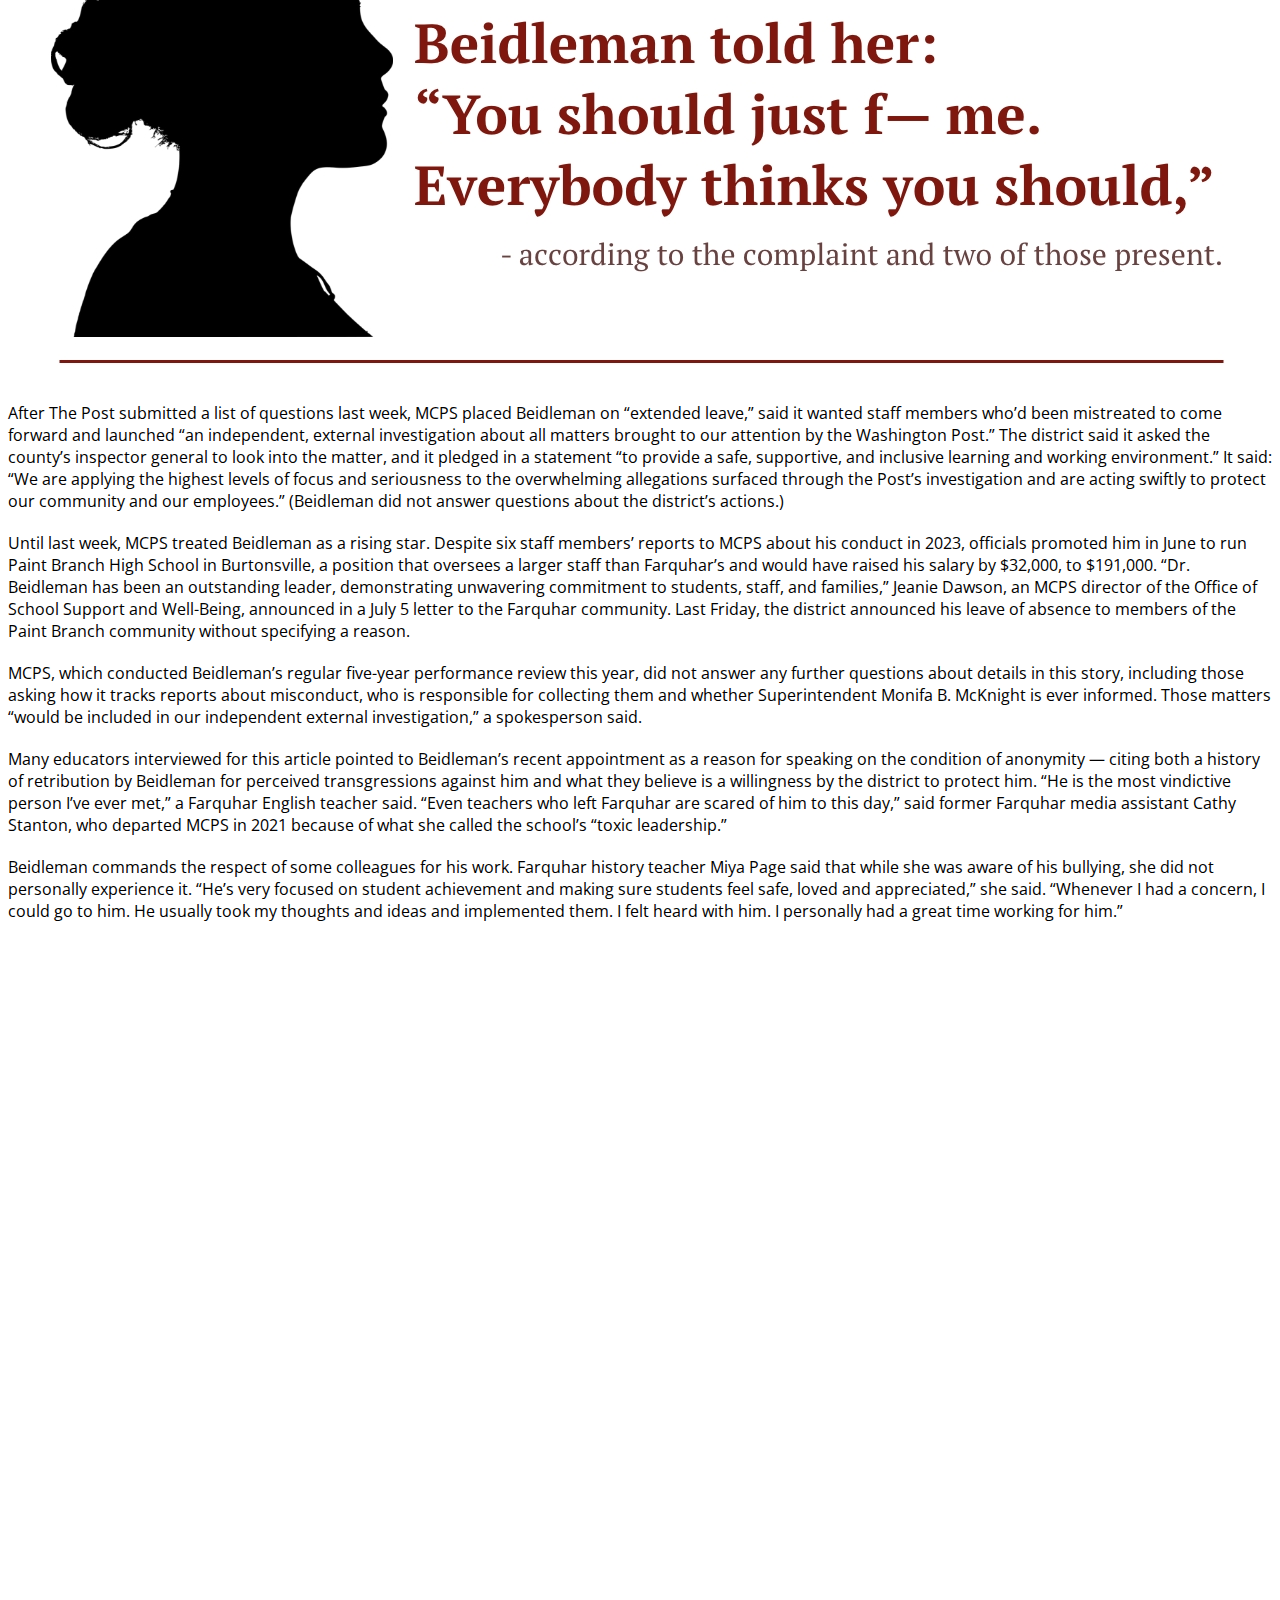
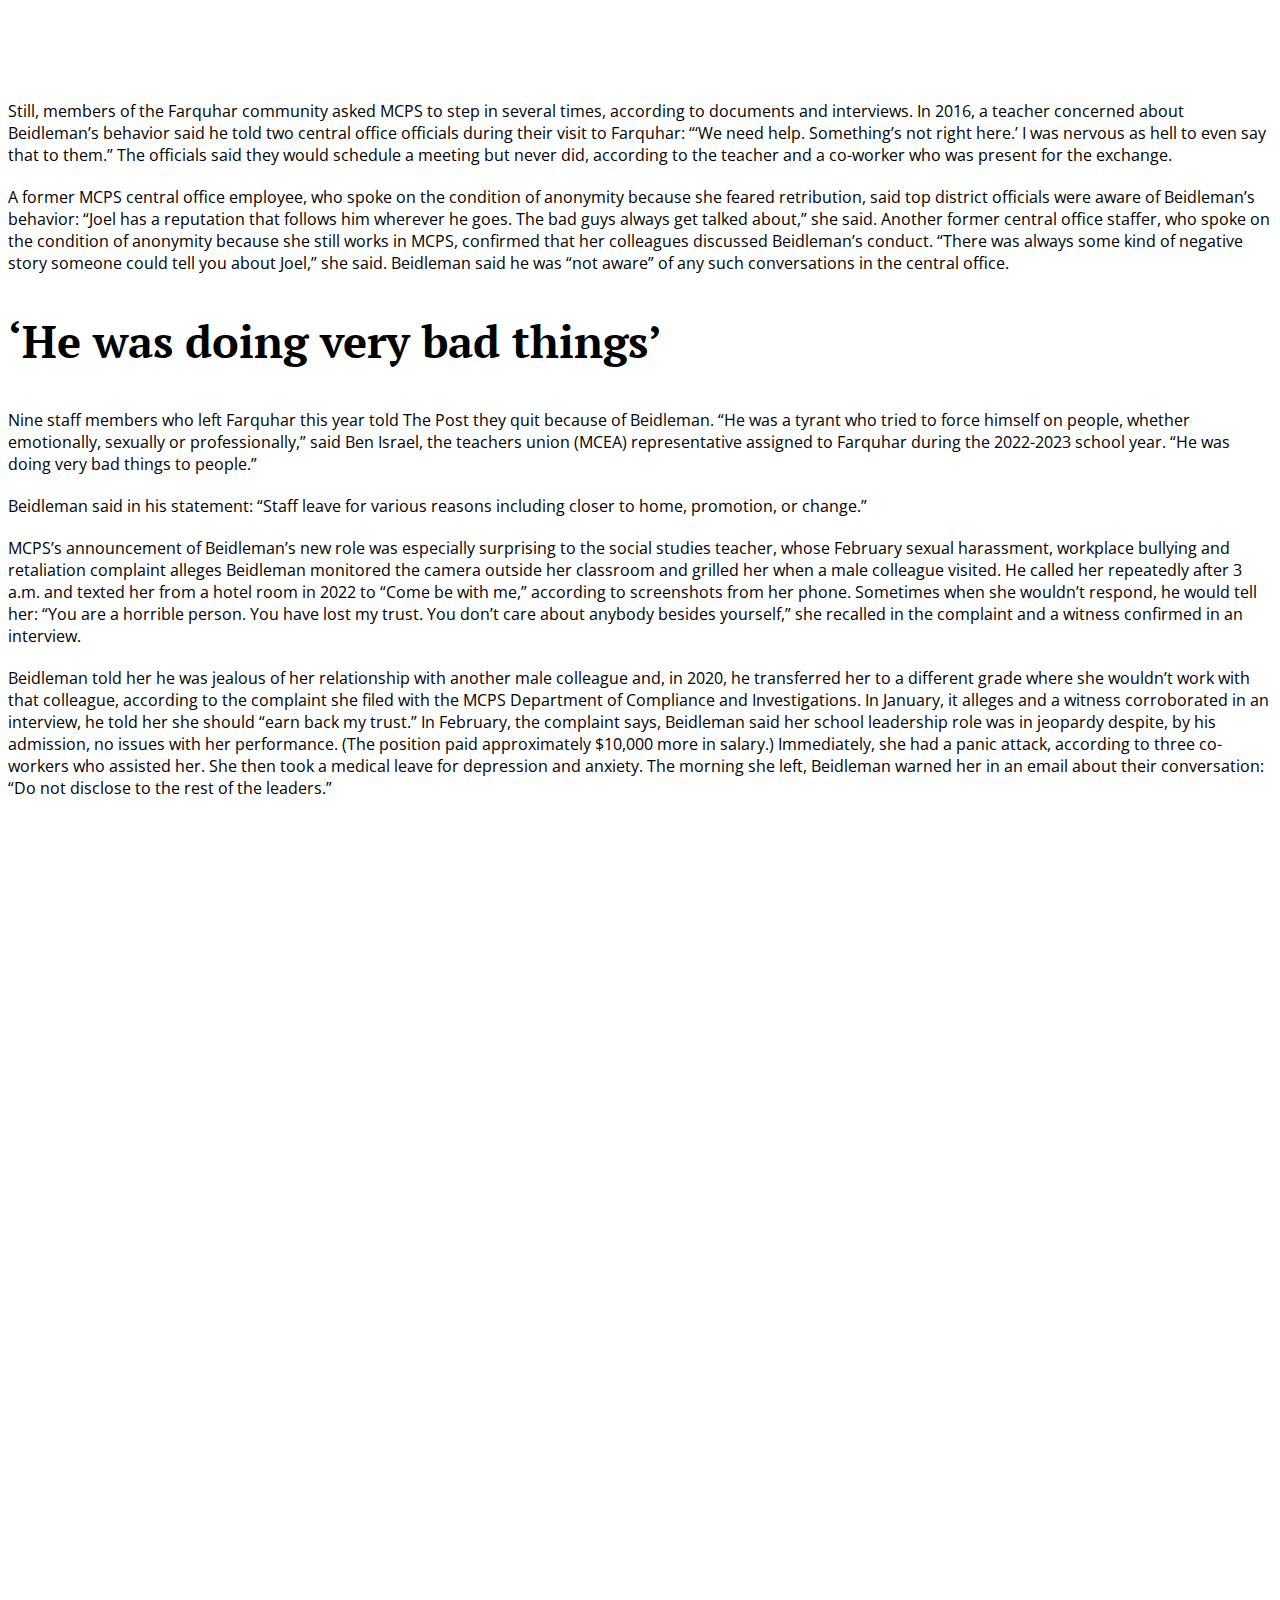
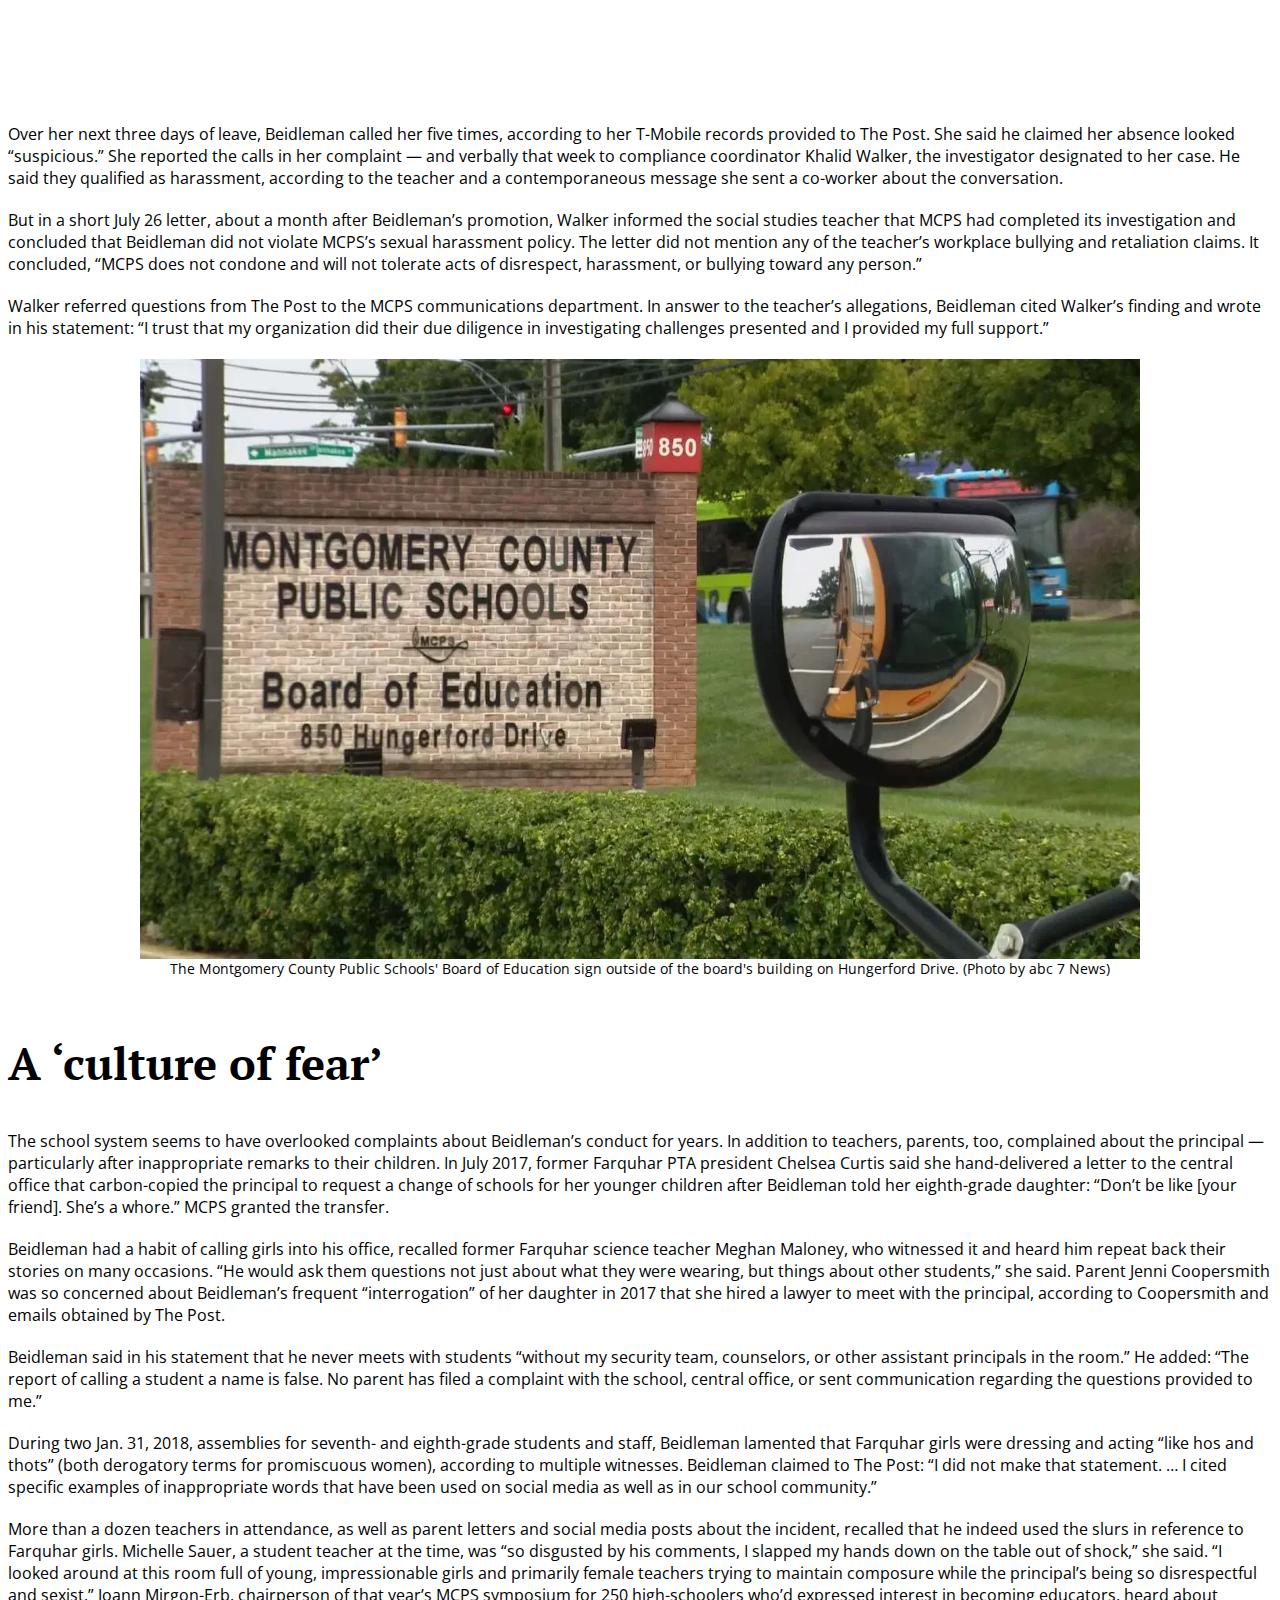
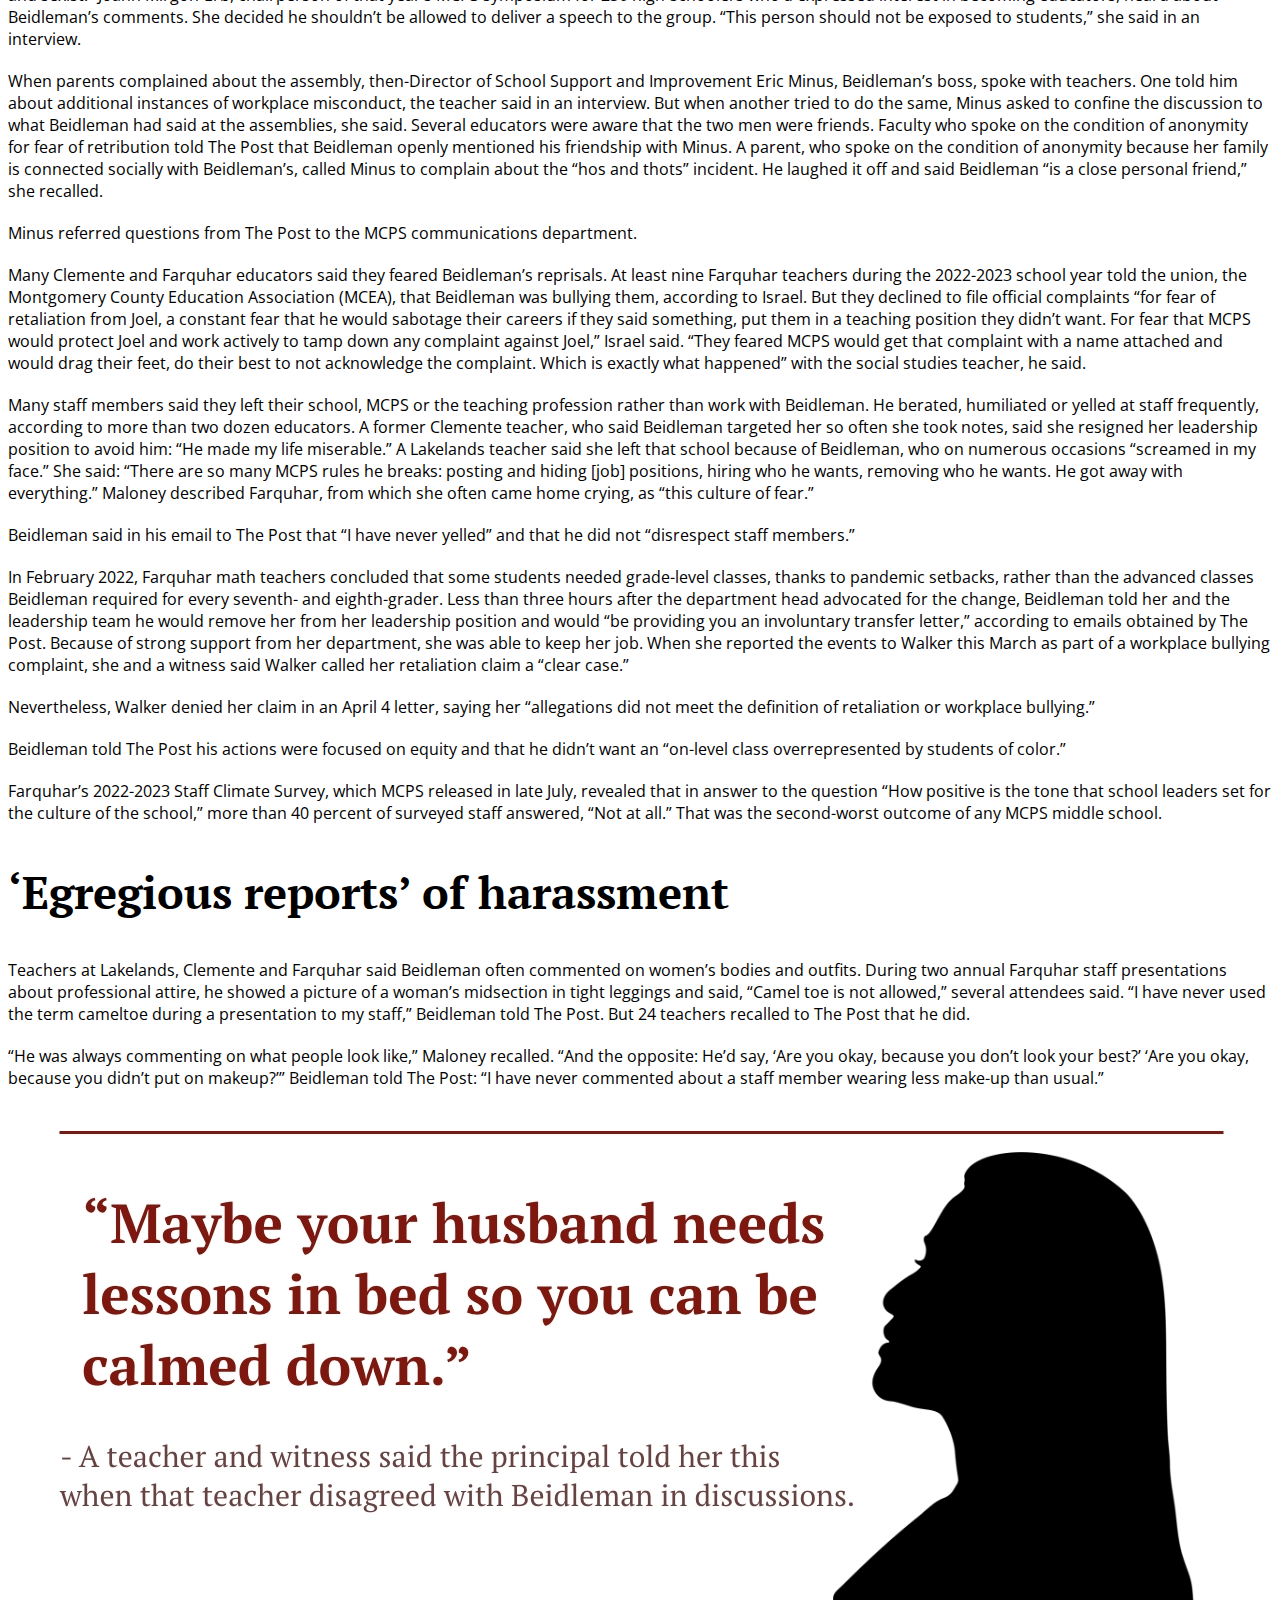
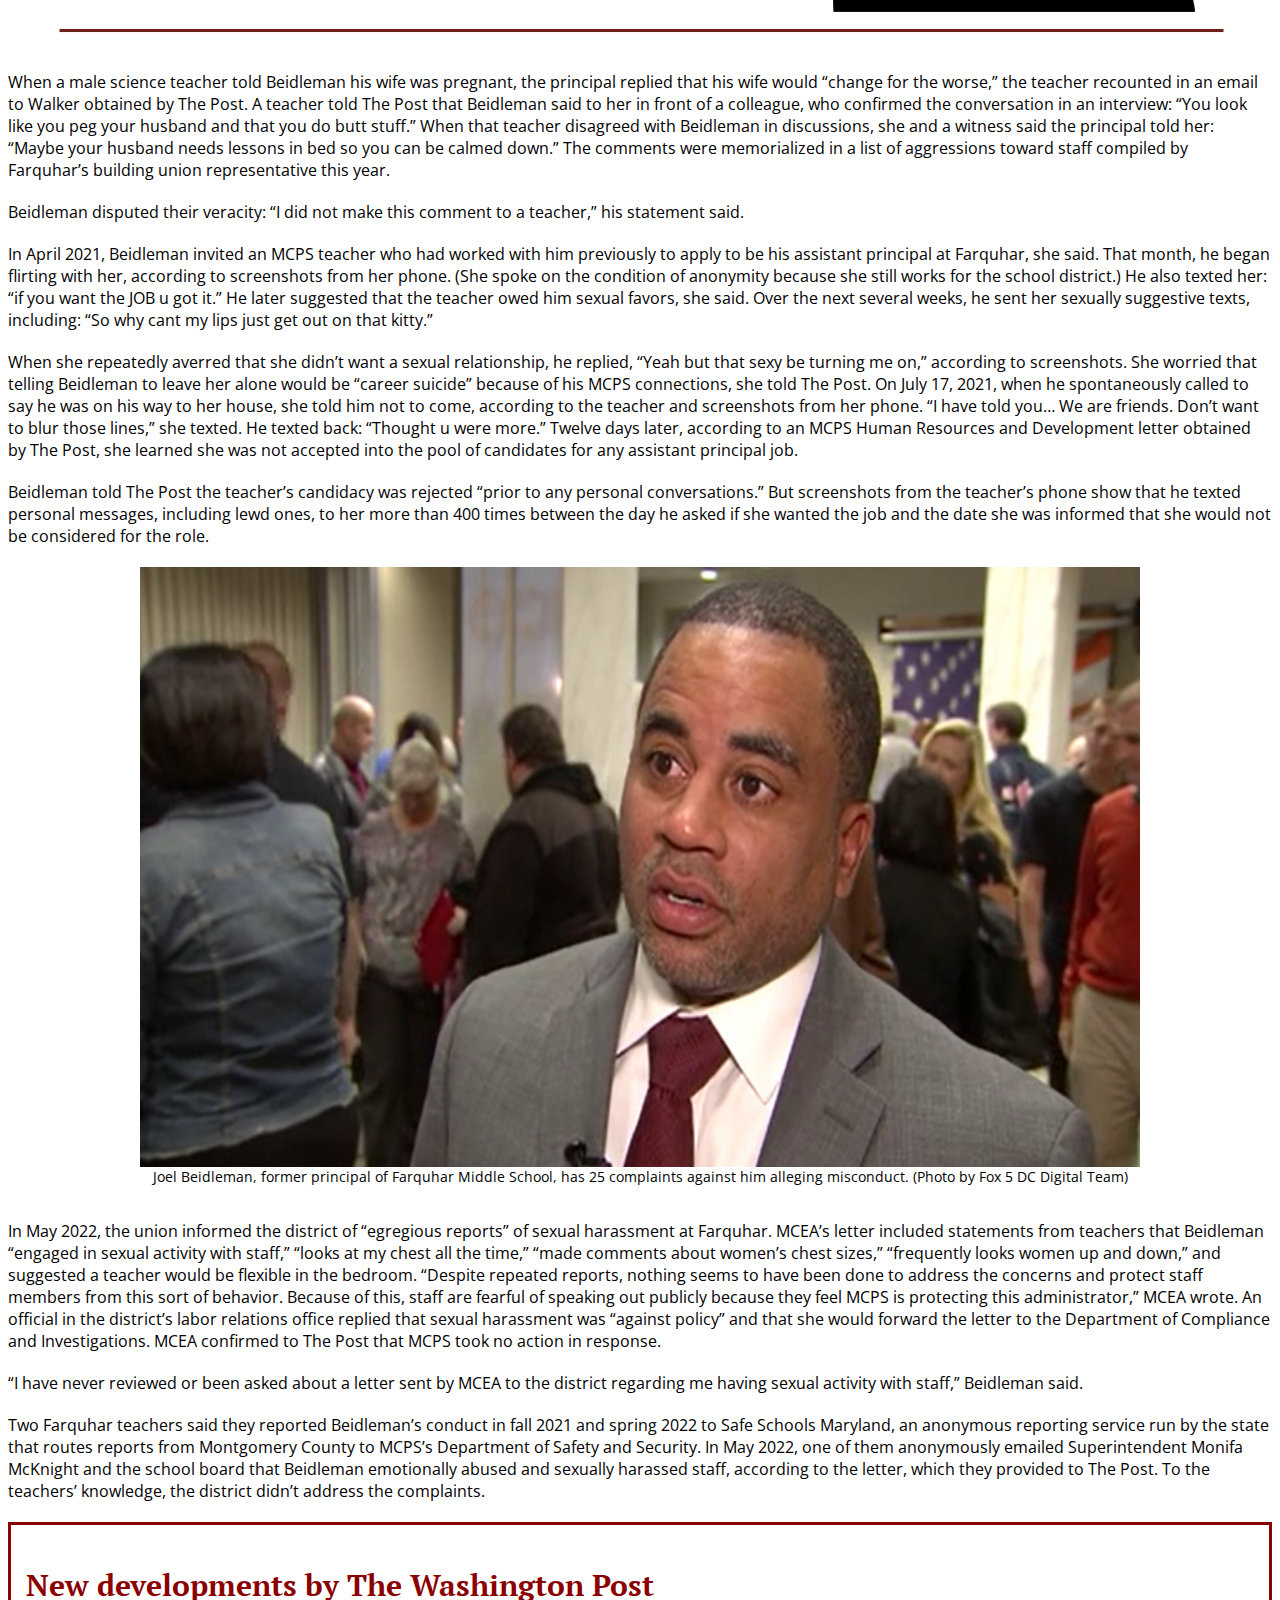
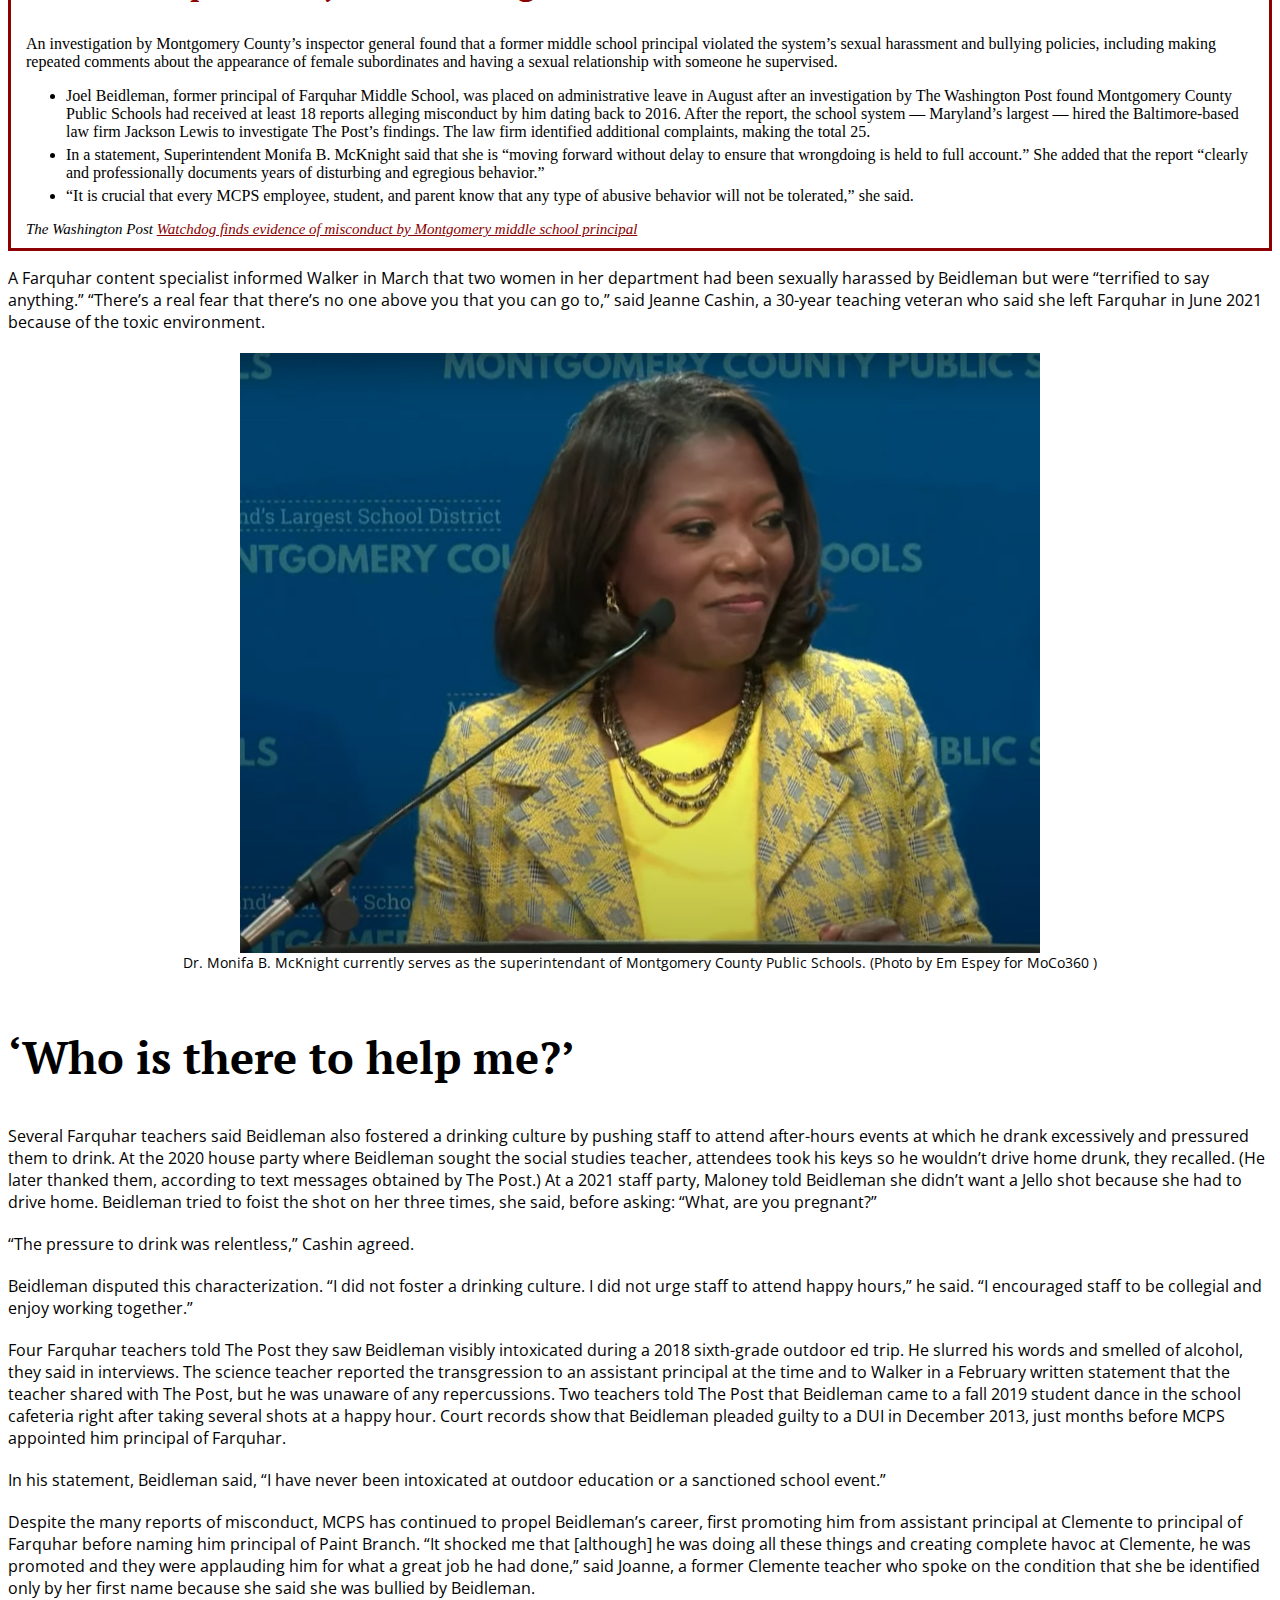
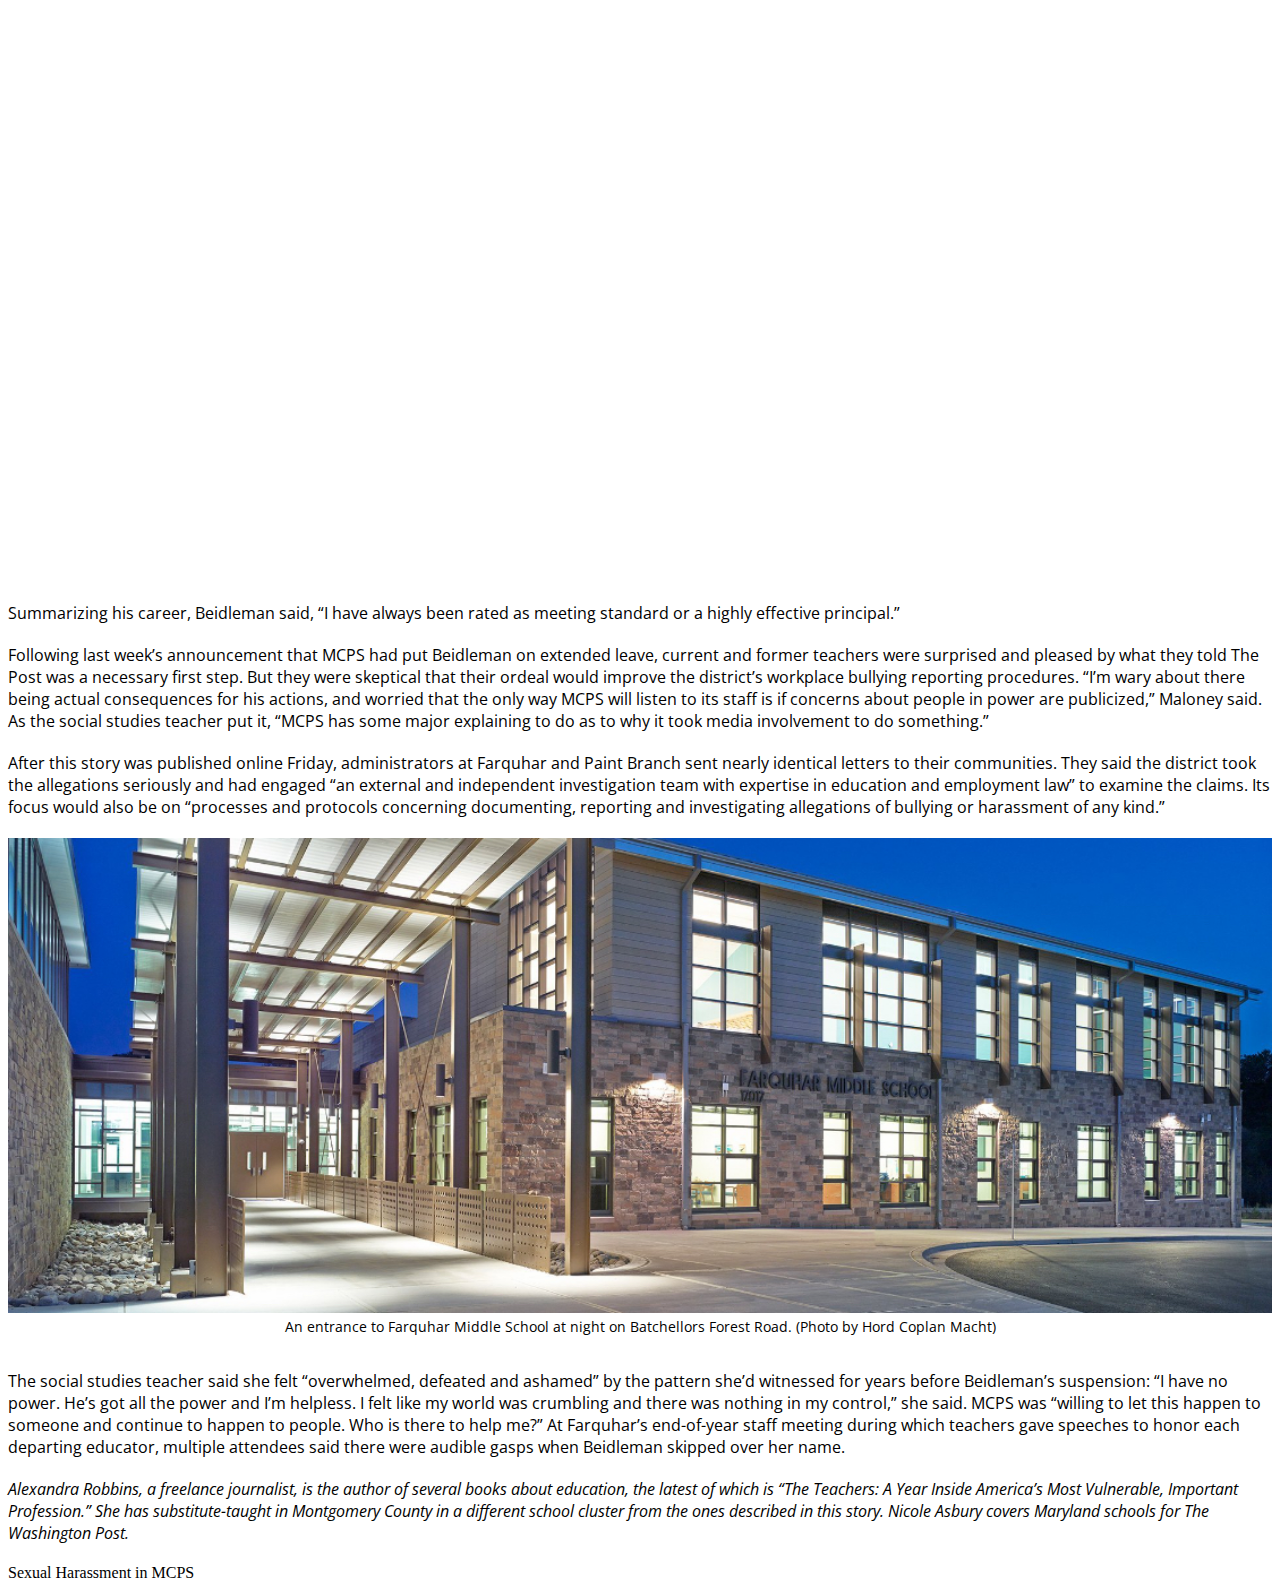
<file: final-project/index.html>
<!doctype html>

<html lang="en">
<head>
  <meta charset="utf-8">
  <meta name="viewport" content="width=device-width, initial-scale=1, shrink-to-fit=no">
  <title>MCPS Sexual Harassment Allegations Against Principal</title>
  <meta name="description" content="MCPS: Allegations Against Joel Beidleman">
  <meta name="author" content="Christina Walker">
<!-- Bootstrap CSS and JavaScript -->
    <link href="https://cdn.jsdelivr.net/npm/bootstrap@5.3.2/dist/css/bootstrap.min.css" rel="stylesheet" integrity="sha384-T3c6CoIi6uLrA9TneNEoa7RxnatzjcDSCmG1MXxSR1GAsXEV/Dwwykc2MPK8M2HN" crossorigin="anonymous">
        <script src="https://cdn.jsdelivr.net/npm/bootstrap@5.3.2/dist/js/bootstrap.bundle.min.js" integrity="sha384-C6RzsynM9kWDrMNeT87bh95OGNyZPhcTNXj1NW7RuBCsyN/o0jlpcV8Qyq46cDfL" crossorigin="anonymous"></script>
            <link rel="stylesheet" href="https://cdn.jsdelivr.net/npm/bootstrap-icons@1.11.1/font/bootstrap-icons.css">
                <link rel="stylesheet" type="text/css" href="style.css">
<!-- Google Fonts -->
    <link rel="preconnect" href="https://fonts.googleapis.com">
        <link rel="preconnect" href="https://fonts.gstatic.com" crossorigin>
            <link href="https://fonts.googleapis.com/css2?family=Hedvig+Letters+Serif:opsz@12..24&family=Open+Sans:ital,wght@0,300;0,400;1,700&family=PT+Serif&family=Special+Elite&display=swap" rel="stylesheet">
</head>
<body>
    <nav class="navbar navbar-expand-lg navbar-dark bg-dark">
        <span class="nav-logo">Montgomery County Public Schools <span class="red">Sexual Harassment</span></span>
    </nav>
<div class="hero-container">
    <img src="final-project-header.jpg" alt="Picture of the Streets of Baltimore" class="hero-image">
        <div class="overlay">
            <div class="hero-head">Many teachers said a principal sexually harassed them.<span style="font-size: 2em;"> He was <span style="font-weight:bold; color: 	rgb(255, 49, 49);">promoted.</span></span>
                <div class="hero-sub">Educators and others reported Joel Beidleman to Montgomery County Public Schools 18 times in seven years. It made no difference.</div>
            </div>
        </div>
</div>
<br>
<div class="container">
    <!-- Byline -->
        <div id="byline">
            By Alexandra Robbins and Nicole Asbury
        </div>  
            <br>
                <p><span style="font-size:70px; color: #8B0000">W</span>hen six Farquhar Middle School educators gathered at a math teacher’s house to keep the party going after a staff happy hour in 2020, they did not invite their principal. But Joel Beidleman showed up anyway, looking for the social studies teacher he had been sexually harassing, according to two witnesses and a complaint the teacher filed with Montgomery County Public Schools. When the door opened, he bellowed her name.</p>
                    <p>In the living room, Beidleman told her: “You should just f--- me. Everybody thinks you should,” according to the complaint and two of those present. He turned to his co-workers and asked them: “Don’t you think she should just f--- me?” The teacher, who spoke on the condition of anonymity because she fears retaliation from Beidleman and MCPS, quickly left. </p>
                        <p>The complaint, obtained by The Washington Post, alleges nearly four years of sexual harassment beginning with a 2019 text asking the teacher to meet him at the Gaithersburg Hilton at 11:30 p.m. It is among at least 18 verbal or written reports submitted to the school district about Beidleman by staff members, parents and union stewards since 2016. These and other accounts detail a pattern of harassment, threats, retaliations, workplace bullying and other inappropriate conduct spanning at least 12 years across three campuses, according to documents obtained by The Post and interviews with more than 45 current and former Farquhar staff members and administrators — as well as several teachers who worked for Beidleman when he was an assistant principal at Roberto Clemente Middle School in Germantown and at Lakelands Park Middle School in Gaithersburg. In all, 39 current and former staffers said in interviews that he directly bullied or harassed them. The social studies teacher’s complaint alone, which she filed to the Maryland school system on Feb. 3, alleges 20 instances of misconduct by Beidleman, including a suggestion to “shave your p---- and sell the hair.” </p>
                            <p>In a lengthy written reply to questions from The Post, Beidleman, 48, defended his career as an innovator and said his passion “has been to inspire children to achieve academically.” He denied many of the allegations in this story. At Clemente and Lakelands, “There were no formal complaints of sexual harassment, threats, retaliation, or workplace bullying or other aggressions,” he said. He pointed to an investigation into the social studies teacher’s complaint, which he said “found insufficient evidence to support allegations.”</p>
<!-- End Container for Pull Quote -->
</div>
    <img src="pull-quote.jpg" alt="Pull Quote" class="image-pull-quote">
<!-- Start Container for Pull Quote -->
<div class="container">
    <p>After The Post submitted a list of questions last week, MCPS placed Beidleman on “extended leave,” said it wanted staff members who’d been mistreated to come forward and launched “an independent, external investigation about all matters brought to our attention by the Washington Post.” The district said it asked the county’s inspector general to look into the matter, and it pledged in a statement “to provide a safe, supportive, and inclusive learning and working environment.” It said: “We are applying the highest levels of focus and seriousness to the overwhelming allegations surfaced through the Post’s investigation and are acting swiftly to protect our community and our employees.” (Beidleman did not answer questions about the district’s actions.)</p>
        <p>Until last week, MCPS treated Beidleman as a rising star. Despite six staff members’ reports to MCPS about his conduct in 2023, officials promoted him in June to run Paint Branch High School in Burtonsville, a position that oversees a larger staff than Farquhar’s and would have raised his salary by $32,000, to $191,000. “Dr. Beidleman has been an outstanding leader, demonstrating unwavering commitment to students, staff, and families,” Jeanie Dawson, an MCPS director of the Office of School Support and Well-Being, announced in a July 5 letter to the Farquhar community. Last Friday, the district announced his leave of absence to members of the Paint Branch community without specifying a reason.</p>
            <p>MCPS, which conducted Beidleman’s regular five-year performance review this year, did not answer any further questions about details in this story, including those asking how it tracks reports about misconduct, who is responsible for collecting them and whether Superintendent Monifa B. McKnight is ever informed. Those matters “would be included in our independent external investigation,” a spokesperson said.</p>
                <p>Many educators interviewed for this article pointed to Beidleman’s recent appointment as a reason for speaking on the condition of anonymity — citing both a history of retribution by Beidleman for perceived transgressions against him and what they believe is a willingness by the district to protect him. “He is the most vindictive person I’ve ever met,” a Farquhar English teacher said. “Even teachers who left Farquhar are scared of him to this day,” said former Farquhar media assistant Cathy Stanton, who departed MCPS in 2021 because of what she called the school’s “toxic leadership.”</p>
                    <p>Beidleman commands the respect of some colleagues for his work. Farquhar history teacher Miya Page said that while she was aware of his bullying, she did not personally experience it. “He’s very focused on student achievement and making sure students feel safe, loved and appreciated,” she said. “Whenever I had a concern, I could go to him. He usually took my thoughts and ideas and implemented them. I felt heard with him. I personally had a great time working for him.” </p>
                        <br>
                            <div class="graphics">
                                <iframe title="Sexual Assault in Maryland - Adult Women " aria-label="Pie Chart" id="datawrapper-chart-mwEv3" src="https://datawrapper.dwcdn.net/mwEv3/1/" scrolling="no" frameborder="0" style="width: 0; min-width: 100% !important; border: none;" height="684" data-external="1"></iframe><script type="text/javascript">!function(){"use strict";window.addEventListener("message",(function(a){if(void 0!==a.data["datawrapper-height"]){var e=document.querySelectorAll("iframe");for(var t in a.data["datawrapper-height"])for(var r=0;r<e.length;r++)if(e[r].contentWindow===a.source){var i=a.data["datawrapper-height"][t]+"px";e[r].style.height=i}}}))}();</script>
                            </div>
                                <br>
                                    <br>
                                        <p>Still, members of the Farquhar community asked MCPS to step in several times, according to documents and interviews. In 2016, a teacher concerned about Beidleman’s behavior said he told two central office officials during their visit to Farquhar: “‘We need help. Something’s not right here.’ I was nervous as hell to even say that to them.” The officials said they would schedule a meeting but never did, according to the teacher and a co-worker who was present for the exchange. </p>
                                            <p>A former MCPS central office employee, who spoke on the condition of anonymity because she feared retribution, said top district officials were aware of Beidleman’s behavior: “Joel has a reputation that follows him wherever he goes. The bad guys always get talked about,” she said. Another former central office staffer, who spoke on the condition of anonymity because she still works in MCPS, confirmed that her colleagues discussed Beidleman’s conduct. “There was always some kind of negative story someone could tell you about Joel,” she said. Beidleman said he was “not aware” of any such conversations in the central office.</p>
<!-- SUBHEAD -->
<h2>‘He was doing very bad things’</h2>
    <p>Nine staff members who left Farquhar this year told The Post they quit because of Beidleman. “He was a tyrant who tried to force himself on people, whether emotionally, sexually or professionally,” said Ben Israel, the teachers union (MCEA) representative assigned to Farquhar during the 2022-2023 school year. “He was doing very bad things to people.” </p>
        <p>Beidleman said in his statement: “Staff leave for various reasons including closer to home, promotion, or change.” </p>
            <p>MCPS’s announcement of Beidleman’s new role was especially surprising to the social studies teacher, whose February sexual harassment, workplace bullying and retaliation complaint alleges Beidleman monitored the camera outside her classroom and grilled her when a male colleague visited. He called her repeatedly after 3 a.m. and texted her from a hotel room in 2022 to “Come be with me,” according to screenshots from her phone. Sometimes when she wouldn’t respond, he would tell her: “You are a horrible person. You have lost my trust. You don’t care about anybody besides yourself,” she recalled in the complaint and a witness confirmed in an interview.</p>
                <p>Beidleman told her he was jealous of her relationship with another male colleague and, in 2020, he transferred her to a different grade where she wouldn’t work with that colleague, according to the complaint she filed with the MCPS Department of Compliance and Investigations. In January, it alleges and a witness corroborated in an interview, he told her she should “earn back my trust.” In February, the complaint says, Beidleman said her school leadership role was in jeopardy despite, by his admission, no issues with her performance. (The position paid approximately $10,000 more in salary.) Immediately, she had a panic attack, according to three co-workers who assisted her. She then took a medical leave for depression and anxiety. The morning she left, Beidleman warned her in an email about their conversation: “Do not disclose to the rest of the leaders.” </p>
                    <br>
                        <div class="graphics">
                            <iframe title="Reported Lifetime Experience of Sexual Harassment and Assault, United States 2019" aria-label="Grouped Bars" id="datawrapper-chart-YxfP6" src="https://datawrapper.dwcdn.net/YxfP6/1/" scrolling="no" frameborder="0" style="width: 0; min-width: 100% !important; border: none;" height="830" data-external="1"></iframe><script type="text/javascript">!function(){"use strict";window.addEventListener("message",(function(a){if(void 0!==a.data["datawrapper-height"]){var e=document.querySelectorAll("iframe");for(var t in a.data["datawrapper-height"])for(var r=0;r<e.length;r++)if(e[r].contentWindow===a.source){var i=a.data["datawrapper-height"][t]+"px";e[r].style.height=i}}}))}();</script>
                        </div>
                            <br>
                                <br>
                                    <p>Over her next three days of leave, Beidleman called her five times, according to her T-Mobile records provided to The Post. She said he claimed her absence looked “suspicious.” She reported the calls in her complaint — and verbally that week to compliance coordinator Khalid Walker, the investigator designated to her case. He said they qualified as harassment, according to the teacher and a contemporaneous message she sent a co-worker about the conversation. </p>
                                        <p>But in a short July 26 letter, about a month after Beidleman’s promotion, Walker informed the social studies teacher that MCPS had completed its investigation and concluded that Beidleman did not violate MCPS’s sexual harassment policy. The letter did not mention any of the teacher’s workplace bullying and retaliation claims. It concluded, “MCPS does not condone and will not tolerate acts of disrespect, harassment, or bullying toward any person.”</p>
                                            <p>Walker referred questions from The Post to the MCPS communications department. In answer to the teacher’s allegations, Beidleman cited Walker’s finding and wrote in his statement: “I trust that my organization did their due diligence in investigating challenges presented and I provided my full support.”</p>
                                                <img src="board-of-education.jpg" alt="Picture MCPS board of education" class="image1">
                                                    <div class=caption> 
                                                        The Montgomery County Public Schools' Board of Education sign outside of the board's building on Hungerford Drive. (Photo by abc 7 News) 
                                                    </div>
                                                        <br>
<!-- SUBHEAD -->
<h2>A ‘culture of fear’</h2>
    <p>The school system seems to have overlooked complaints about Beidleman’s conduct for years. In addition to teachers, parents, too, complained about the principal — particularly after inappropriate remarks to their children. In July 2017, former Farquhar PTA president Chelsea Curtis said she hand-delivered a letter to the central office that carbon-copied the principal to request a change of schools for her younger children after Beidleman told her eighth-grade daughter: “Don’t be like [your friend]. She’s a whore.” MCPS granted the transfer.</p>
        <p>Beidleman had a habit of calling girls into his office, recalled former Farquhar science teacher Meghan Maloney, who witnessed it and heard him repeat back their stories on many occasions. “He would ask them questions not just about what they were wearing, but things about other students,” she said. Parent Jenni Coopersmith was so concerned about Beidleman’s frequent “interrogation” of her daughter in 2017 that she hired a lawyer to meet with the principal, according to Coopersmith and emails obtained by The Post. </p>
            <p>Beidleman said in his statement that he never meets with students “without my security team, counselors, or other assistant principals in the room.” He added: “The report of calling a student a name is false. No parent has filed a complaint with the school, central office, or sent communication regarding the questions provided to me.” </p>
                <p>During two Jan. 31, 2018, assemblies for seventh- and eighth-grade students and staff, Beidleman lamented that Farquhar girls were dressing and acting “like hos and thots” (both derogatory terms for promiscuous women), according to multiple witnesses. Beidleman claimed to The Post: “I did not make that statement. … I cited specific examples of inappropriate words that have been used on social media as well as in our school community.” </p>
                    <p>More than a dozen teachers in attendance, as well as parent letters and social media posts about the incident, recalled that he indeed used the slurs in reference to Farquhar girls. Michelle Sauer, a student teacher at the time, was “so disgusted by his comments, I slapped my hands down on the table out of shock,” she said. “I looked around at this room full of young, impressionable girls and primarily female teachers trying to maintain composure while the principal’s being so disrespectful and sexist.” Joann Mirgon-Erb, chairperson of that year’s MCPS symposium for 250 high-schoolers who’d expressed interest in becoming educators, heard about Beidleman’s comments. She decided he shouldn’t be allowed to deliver a speech to the group. “This person should not be exposed to students,” she said in an interview.</p>
                        <p>When parents complained about the assembly, then-Director of School Support and Improvement Eric Minus, Beidleman’s boss, spoke with teachers. One told him about additional instances of workplace misconduct, the teacher said in an interview. But when another tried to do the same, Minus asked to confine the discussion to what Beidleman had said at the assemblies, she said. Several educators were aware that the two men were friends. Faculty who spoke on the condition of anonymity for fear of retribution told The Post that Beidleman openly mentioned his friendship with Minus. A parent, who spoke on the condition of anonymity because her family is connected socially with Beidleman’s, called Minus to complain about the “hos and thots” incident. He laughed it off and said Beidleman “is a close personal friend,” she recalled.</p>
                            <p>Minus referred questions from The Post to the MCPS communications department.</p>
                                <p>Many Clemente and Farquhar educators said they feared Beidleman’s reprisals. At least nine Farquhar teachers during the 2022-2023 school year told the union, the Montgomery County Education Association (MCEA), that Beidleman was bullying them, according to Israel. But they declined to file official complaints “for fear of retaliation from Joel, a constant fear that he would sabotage their careers if they said something, put them in a teaching position they didn’t want. For fear that MCPS would protect Joel and work actively to tamp down any complaint against Joel,” Israel said. “They feared MCPS would get that complaint with a name attached and would drag their feet, do their best to not acknowledge the complaint. Which is exactly what happened” with the social studies teacher, he said.</p>
                                    <p>Many staff members said they left their school, MCPS or the teaching profession rather than work with Beidleman. He berated, humiliated or yelled at staff frequently, according to more than two dozen educators. A former Clemente teacher, who said Beidleman targeted her so often she took notes, said she resigned her leadership position to avoid him: “He made my life miserable.” A Lakelands teacher said she left that school because of Beidleman, who on numerous occasions “screamed in my face.” She said: “There are so many MCPS rules he breaks: posting and hiding [job] positions, hiring who he wants, removing who he wants. He got away with everything.” Maloney described Farquhar, from which she often came home crying, as “this culture of fear.”</p>
                                        <p>Beidleman said in his email to The Post that “I have never yelled” and that he did not “disrespect staff members.” </p>
                                            <p>In February 2022, Farquhar math teachers concluded that some students needed grade-level classes, thanks to pandemic setbacks, rather than the advanced classes Beidleman required for every seventh- and eighth-grader. Less than three hours after the department head advocated for the change, Beidleman told her and the leadership team he would remove her from her leadership position and would “be providing you an involuntary transfer letter,” according to emails obtained by The Post. Because of strong support from her department, she was able to keep her job. When she reported the events to Walker this March as part of a workplace bullying complaint, she and a witness said Walker called her retaliation claim a “clear case.”</p>
                                                <p>Nevertheless, Walker denied her claim in an April 4 letter, saying her “allegations did not meet the definition of retaliation or workplace bullying.” </p>
                                                    <p>Beidleman told The Post his actions were focused on equity and that he didn’t want an “on-level class overrepresented by students of color.” </p>
                                                        <p>Farquhar’s 2022-2023 Staff Climate Survey, which MCPS released in late July, revealed that in answer to the question “How positive is the tone that school leaders set for the culture of the school,” more than 40 percent of surveyed staff answered, “Not at all.” That was the second-worst outcome of any MCPS middle school. </p>
<!-- SUBHEAD -->
<h2>‘Egregious reports’ of harassment</h2>
    <p>Teachers at Lakelands, Clemente and Farquhar said Beidleman often commented on women’s bodies and outfits. During two annual Farquhar staff presentations about professional attire, he showed a picture of a woman’s midsection in tight leggings and said, “Camel toe is not allowed,” several attendees said. “I have never used the term cameltoe during a presentation to my staff,” Beidleman told The Post. But 24 teachers recalled to The Post that he did. </p>
        <p>“He was always commenting on what people look like,” Maloney recalled. “And the opposite: He’d say, ‘Are you okay, because you don’t look your best?’ ‘Are you okay, because you didn’t put on makeup?’” Beidleman told The Post: “I have never commented about a staff member wearing less make-up than usual.”</p>
<!-- End Container for Pull Quote -->        
</div>
    <img src="pull-quote-image-two.jpg" alt="Pull Quote" class="image-pull-quote">
<!-- Start Container for Pull Quote -->   
<div class="container">
    <p>When a male science teacher told Beidleman his wife was pregnant, the principal replied that his wife would “change for the worse,” the teacher recounted in an email to Walker obtained by The Post. A teacher told The Post that Beidleman said to her in front of a colleague, who confirmed the conversation in an interview: “You look like you peg your husband and that you do butt stuff.” When that teacher disagreed with Beidleman in discussions, she and a witness said the principal told her: “Maybe your husband needs lessons in bed so you can be calmed down.” The comments were memorialized in a list of aggressions toward staff compiled by Farquhar’s building union representative this year. </p>
        <p>Beidleman disputed their veracity: “I did not make this comment to a teacher,” his statement said.</p>
            <p>In April 2021, Beidleman invited an MCPS teacher who had worked with him previously to apply to be his assistant principal at Farquhar, she said. That month, he began flirting with her, according to screenshots from her phone. (She spoke on the condition of anonymity because she still works for the school district.) He also texted her: “if you want the JOB u got it.” He later suggested that the teacher owed him sexual favors, she said. Over the next several weeks, he sent her sexually suggestive texts, including: “So why cant my lips just get out on that kitty.”</p>
                <p>When she repeatedly averred that she didn’t want a sexual relationship, he replied, “Yeah but that sexy be turning me on,” according to screenshots. She worried that telling Beidleman to leave her alone would be “career suicide” because of his MCPS connections, she told The Post. On July 17, 2021, when he spontaneously called to say he was on his way to her house, she told him not to come, according to the teacher and screenshots from her phone. “I have told you… We are friends. Don’t want to blur those lines,” she texted. He texted back: “Thought u were more.” Twelve days later, according to an MCPS Human Resources and Development letter obtained by The Post, she learned she was not accepted into the pool of candidates for any assistant principal job. </p>
                    <p>Beidleman told The Post the teacher’s candidacy was rejected “prior to any personal conversations.” But screenshots from the teacher’s phone show that he texted personal messages, including lewd ones, to her more than 400 times between the day he asked if she wanted the job and the date she was informed that she would not be considered for the role. </p>
                        <img src="joel-beidleman.jpg" alt="Picture of Joel Beidleman" class="image1">
                            <div class=caption> 
                                Joel Beidleman, former principal of Farquhar Middle School, has 25 complaints against him alleging misconduct. (Photo by Fox 5 DC Digital Team) 
                            </div>
                                <br>
                                    <div class="row">
                                        <div class="col-md-6">
                                            <p>In May 2022, the union informed the district of “egregious reports” of sexual harassment at Farquhar. MCEA’s letter included statements from teachers that Beidleman “engaged in sexual activity with staff,” “looks at my chest all the time,” “made comments about women’s chest sizes,” “frequently looks women up and down,” and suggested a teacher would be flexible in the bedroom. “Despite repeated reports, nothing seems to have been done to address the concerns and protect staff members from this sort of behavior. Because of this, staff are fearful of speaking out publicly because they feel MCPS is protecting this administrator,” MCEA wrote. An official in the district’s labor relations office replied that sexual harassment was “against policy” and that she would forward the letter to the Department of Compliance and Investigations. MCEA confirmed to The Post that MCPS took no action in response. </p>
                                                <p>“I have never reviewed or been asked about a letter sent by MCEA to the district regarding me having sexual activity with staff,” Beidleman said. </p>
                                                    <p>Two Farquhar teachers said they reported Beidleman’s conduct in fall 2021 and spring 2022 to Safe Schools Maryland, an anonymous reporting service run by the state that routes reports from Montgomery County to MCPS’s Department of Safety and Security. In May 2022, one of them anonymously emailed Superintendent Monifa McKnight and the school board that Beidleman emotionally abused and sexually harassed staff, according to the letter, which they provided to The Post. To the teachers’ knowledge, the district didn’t address the complaints.</p>
                                        </div>
                                        <div class="col-md-6">
                                            <div class="sidebar">
                                                <h3>New developments by The Washington Post</h3>
                                                    <div class="description">
                                                        An investigation by Montgomery County’s inspector general found that a former middle school principal violated the system’s sexual harassment and bullying policies, including making repeated comments about the appearance of female subordinates and having a sexual relationship with someone he supervised.
                                                    </div>
                                                        <ul>
                                                            <li>Joel Beidleman, former principal of Farquhar Middle School, was placed on administrative leave in August after an investigation by The Washington Post found Montgomery County Public Schools had received at least 18 reports alleging misconduct by him dating back to 2016. After the report, the school system — Maryland’s largest — hired the Baltimore-based law firm Jackson Lewis to investigate The Post’s findings. The law firm identified additional complaints, making the total 25.</li>
                                                                <li> In a statement, Superintendent Monifa B. McKnight said that she is “moving forward without delay to ensure that wrongdoing is held to full account.” She added that the report “clearly and professionally documents years of disturbing and egregious behavior.”</li>
                                                                    <li> “It is crucial that every MCPS employee, student, and parent know that any type of abusive behavior will not be tolerated,” she said.</li>
                                                        </ul>
                                                            <div class="source"> 
                                                                The Washington Post <a href="https://www.washingtonpost.com/education/2023/12/01/beidleman-montgomery-inspector-general-misconduct-investigation/" target="_blank">Watchdog finds evidence of misconduct by Montgomery middle school principal</a>
                                                            </div>
                                            </div>
                                        </div>
                                    </div>
                                        <p>A Farquhar content specialist informed Walker in March that two women in her department had been sexually harassed by Beidleman but were “terrified to say anything.” “There’s a real fear that there’s no one above you that you can go to,” said Jeanne Cashin, a 30-year teaching veteran who said she left Farquhar in June 2021 because of the toxic environment.</p>
                                            <img src="Monifa-McKnight-2-2.jpg" alt="Picture of MCPS Superintendant" class="image2">
                                                <div class=caption> 
                                                    Dr. Monifa B. McKnight currently serves as the superintendant of Montgomery County Public Schools. (Photo by Em Espey for MoCo360 ) 
                                                </div>
                                                    <br>
<!-- SUBHEAD -->
<h2>‘Who is there to help me?’</h2>
    <p>Several Farquhar teachers said Beidleman also fostered a drinking culture by pushing staff to attend after-hours events at which he drank excessively and pressured them to drink. At the 2020 house party where Beidleman sought the social studies teacher, attendees took his keys so he wouldn’t drive home drunk, they recalled. (He later thanked them, according to text messages obtained by The Post.) At a 2021 staff party, Maloney told Beidleman she didn’t want a Jello shot because she had to drive home. Beidleman tried to foist the shot on her three times, she said, before asking: “What, are you pregnant?”</p>
        <p>“The pressure to drink was relentless,” Cashin agreed. </p>
            <p>Beidleman disputed this characterization. “I did not foster a drinking culture. I did not urge staff to attend happy hours,” he said. “I encouraged staff to be collegial and enjoy working together.” </p>
                <p>Four Farquhar teachers told The Post they saw Beidleman visibly intoxicated during a 2018 sixth-grade outdoor ed trip. He slurred his words and smelled of alcohol, they said in interviews. The science teacher reported the transgression to an assistant principal at the time and to Walker in a February written statement that the teacher shared with The Post, but he was unaware of any repercussions. Two teachers told The Post that Beidleman came to a fall 2019 student dance in the school cafeteria right after taking several shots at a happy hour. Court records show that Beidleman pleaded guilty to a DUI in December 2013, just months before MCPS appointed him principal of Farquhar. </p>
                    <p>In his statement, Beidleman said, “I have never been intoxicated at outdoor education or a sanctioned school event.” </p>
                        <p>Despite the many reports of misconduct, MCPS has continued to propel Beidleman’s career, first promoting him from assistant principal at Clemente to principal of Farquhar before naming him principal of Paint Branch. “It shocked me that [although] he was doing all these things and creating complete havoc at Clemente, he was promoted and they were applauding him for what a great job he had done,” said Joanne, a former Clemente teacher who spoke on the condition that she be identified only by her first name because she said she was bullied by Beidleman. </p>
                            <br>
                                <div class="graphics">
                                    <iframe title="Number of Reported Rape Incidents per State - 2019 (per 100k)" aria-label="Map" id="datawrapper-chart-N1o7t" src="https://datawrapper.dwcdn.net/N1o7t/2/" scrolling="no" frameborder="0" style="width: 0; min-width: 100% !important; border: none;" height="509" data-external="1"></iframe><script type="text/javascript">!function(){"use strict";window.addEventListener("message",(function(a){if(void 0!==a.data["datawrapper-height"]){var e=document.querySelectorAll("iframe");for(var t in a.data["datawrapper-height"])for(var r=0;r<e.length;r++)if(e[r].contentWindow===a.source){var i=a.data["datawrapper-height"][t]+"px";e[r].style.height=i}}}))}();</script>
                                </div>
                                    <br>
                                        <br>
                                            <p>Summarizing his career, Beidleman said, “I have always been rated as meeting standard or a highly effective principal.” </p>
                                                <p>Following last week’s announcement that MCPS had put Beidleman on extended leave, current and former teachers were surprised and pleased by what they told The Post was a necessary first step. But they were skeptical that their ordeal would improve the district’s workplace bullying reporting procedures. “I’m wary about there being actual consequences for his actions, and worried that the only way MCPS will listen to its staff is if concerns about people in power are publicized,” Maloney said. As the social studies teacher put it, “MCPS has some major explaining to do as to why it took media involvement to do something.” </p>
                                                    <p>After this story was published online Friday, administrators at Farquhar and Paint Branch sent nearly identical letters to their communities. They said the district took the allegations seriously and had engaged “an external and independent investigation team with expertise in education and employment law” to examine the claims. Its focus would also be on “processes and protocols concerning documenting, reporting and investigating allegations of bullying or harassment of any kind.”</p>
<!-- End Container-->
</div>
    <img src="farquhar-night.jpg" alt="Picture of Portstreet sign" class="hero-image">
        <br>
<!-- Restart Container-->
<div class="container">
    <div class=caption> An entrance to Farquhar Middle School at night on Batchellors Forest Road. (Photo by Hord Coplan Macht) </div>
        <br>
            <p>The social studies teacher said she felt “overwhelmed, defeated and ashamed” by the pattern she’d witnessed for years before Beidleman’s suspension: “I have no power. He’s got all the power and I’m helpless. I felt like my world was crumbling and there was nothing in my control,” she said. MCPS was “willing to let this happen to someone and continue to happen to people. Who is there to help me?” At Farquhar’s end-of-year staff meeting during which teachers gave speeches to honor each departing educator, multiple attendees said there were audible gasps when Beidleman skipped over her name.</p>
                <p class="contributors">Alexandra Robbins, a freelance journalist, is the author of several books about education, the latest of which is “The Teachers: A Year Inside America’s Most Vulnerable, Important Profession.” She has substitute-taught in Montgomery County in a different school cluster from the ones described in this story. Nicole Asbury covers Maryland schools for The Washington Post. </p>
</div>
<!-- Start footer-->
<footer class="footer mt-auto py-3 bg-dark">
    <div class="container">
      <span class="text-muted">Sexual Harassment in MCPS</span>
    </div>
</footer>
<!-- End footer-->
 <script src="https://code.jquery.com/jquery-3.2.1.slim.min.js" integrity="sha384-KJ3o2DKtIkvYIK3UENzmM7KCkRr/rE9/Qpg6aAZGJwFDMVNA/GpGFF93hXpG5KkN" crossorigin="anonymous"></script>
 <script src="https://cdn.jsdelivr.net/npm/popper.js@1.12.9/dist/umd/popper.min.js" integrity="sha384-ApNbgh9B+Y1QKtv3Rn7W3mgPxhU9K/ScQsAP7hUibX39j7fakFPskvXusvfa0b4Q" crossorigin="anonymous"></script>
 <script src="https://cdn.jsdelivr.net/npm/bootstrap@4.0.0/dist/js/bootstrap.min.js" integrity="sha384-JZR6Spejh4U02d8jOt6vLEHfe/JQGiRRSQQxSfFWpi1MquVdAyjUar5+76PVCmYl" crossorigin="anonymous"></script>
</body>
</html>
</file>
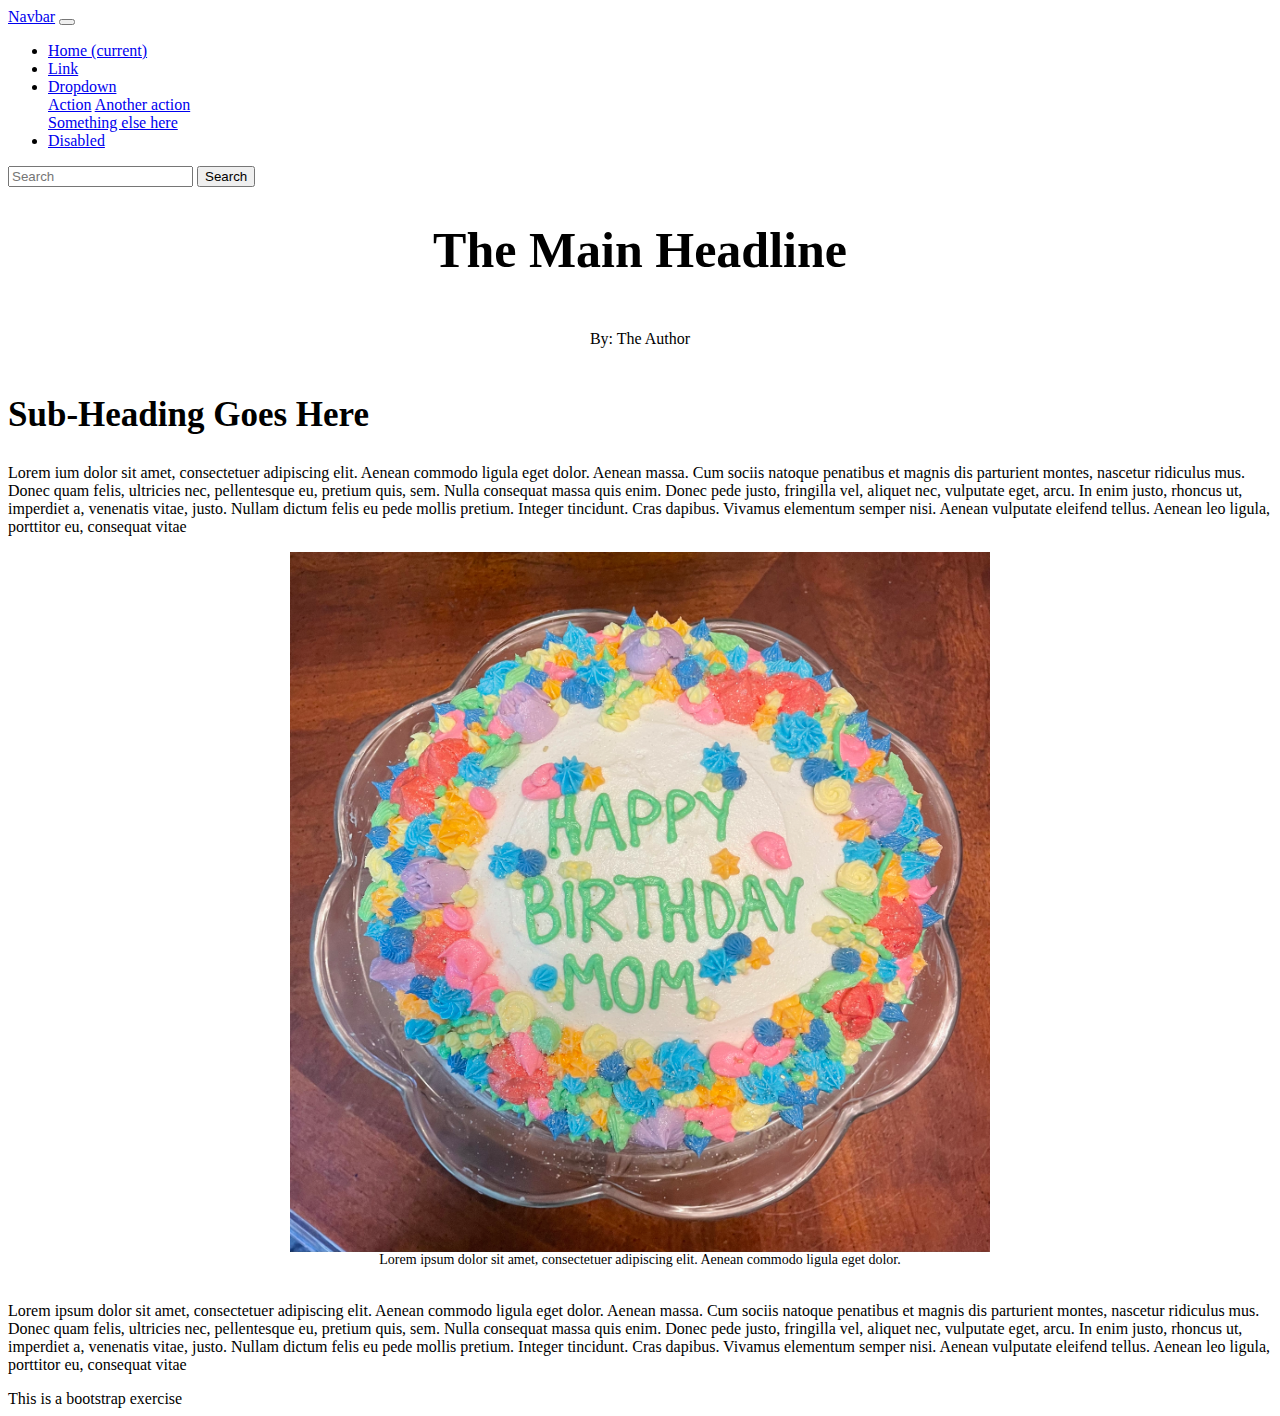
<file: template/index.html>
<!doctype html>

<html lang="en">
<head>
  <meta charset="utf-8">
  <meta name="viewport" content="width=device-width, initial-scale=1, shrink-to-fit=no">

  <title>Bootstrap Template</title>
  <meta name="description" content="Merrill College of Journalism, UMD">
  <meta name="author" content="Adam Marton">

  <!-- Bootstrap CSS and JavaScript -->
  <link href="https://cdn.jsdelivr.net/npm/bootstrap@5.3.2/dist/css/bootstrap.min.css" rel="stylesheet" integrity="sha384-T3c6CoIi6uLrA9TneNEoa7RxnatzjcDSCmG1MXxSR1GAsXEV/Dwwykc2MPK8M2HN" crossorigin="anonymous">
  <script src="https://cdn.jsdelivr.net/npm/bootstrap@5.3.2/dist/js/bootstrap.bundle.min.js" integrity="sha384-C6RzsynM9kWDrMNeT87bh95OGNyZPhcTNXj1NW7RuBCsyN/o0jlpcV8Qyq46cDfL" crossorigin="anonymous"></script>
  <link rel="stylesheet" href="https://cdn.jsdelivr.net/npm/bootstrap-icons@1.11.1/font/bootstrap-icons.css">
  <link rel="stylesheet" type="text/css" href="style.css">



</head>
<body>
  <nav class="navbar navbar-expand-lg navbar-light bg-light">
    <a class="navbar-brand" href="#">Navbar</a>
    <button class="navbar-toggler" type="button" data-toggle="collapse" data-target="#navbarSupportedContent" aria-controls="navbarSupportedContent" aria-expanded="false" aria-label="Toggle navigation">
      <span class="navbar-toggler-icon"></span>
    </button>
  
    <div class="collapse navbar-collapse" id="navbarSupportedContent">
      <ul class="navbar-nav mr-auto">
        <li class="nav-item active">
          <a class="nav-link" href="#">Home <span class="sr-only">(current)</span></a>
        </li>
        <li class="nav-item">
          <a class="nav-link" href="#">Link</a>
        </li>
        <li class="nav-item dropdown">
          <a class="nav-link dropdown-toggle" href="#" id="navbarDropdown" role="button" data-toggle="dropdown" aria-haspopup="true" aria-expanded="false">
            Dropdown
          </a>
          <div class="dropdown-menu" aria-labelledby="navbarDropdown">
            <a class="dropdown-item" href="#">Action</a>
            <a class="dropdown-item" href="#">Another action</a>
            <div class="dropdown-divider"></div>
            <a class="dropdown-item" href="#">Something else here</a>
          </div>
        </li>
        <li class="nav-item">
          <a class="nav-link disabled" href="#">Disabled</a>
        </li>
      </ul>
      <form class="form-inline my-2 my-lg-0">
        <input class="form-control mr-sm-2" type="search" placeholder="Search" aria-label="Search">
        <button class="btn btn-outline-success my-2 my-sm-0" type="submit">Search</button>
      </form>
    </div>
  </nav>

<div class="container">
<!-- Headline -->
    <h1>The Main Headline</h1> 
<!-- Byline -->
<br>
    <div id="byline">
      By: The Author
    </div>  
<br>
<!-- SUBHEAD -->
    <h2>Sub-Heading Goes Here</h2>
      <p>Lorem ium dolor sit amet, consectetuer adipiscing elit. Aenean commodo ligula eget dolor. Aenean massa. Cum sociis natoque penatibus et magnis dis parturient montes, nascetur ridiculus mus. Donec quam felis, ultricies nec, pellentesque eu, pretium quis, sem. Nulla consequat massa quis enim. Donec pede justo, fringilla vel, aliquet nec, vulputate eget, arcu. In enim justo, rhoncus ut, imperdiet a, venenatis vitae, justo. Nullam dictum felis eu pede mollis pretium. Integer tincidunt. Cras dapibus. Vivamus elementum semper nisi. Aenean vulputate eleifend tellus. Aenean leo ligula, porttitor eu, consequat vitae</p>
<!-- IMAGE 2 --> 
    <img src="IMG_8698.jpeg" class="image1" alt="Picture of cake">
      <div class=caption> Lorem ipsum dolor sit amet, consectetuer adipiscing elit. Aenean commodo ligula eget dolor. </div>
<br>
    <p>Lorem ipsum dolor sit amet, consectetuer adipiscing elit. Aenean commodo ligula eget dolor. Aenean massa. Cum sociis natoque penatibus et magnis dis parturient montes, nascetur ridiculus mus. Donec quam felis, ultricies nec, pellentesque eu, pretium quis, sem. Nulla consequat massa quis enim. Donec pede justo, fringilla vel, aliquet nec, vulputate eget, arcu. In enim justo, rhoncus ut, imperdiet a, venenatis vitae, justo. Nullam dictum felis eu pede mollis pretium. Integer tincidunt. Cras dapibus. Vivamus elementum semper nisi. Aenean vulputate eleifend tellus. Aenean leo ligula, porttitor eu, consequat vitae </p>
</div>
<!-- Start footer-->
<footer class="footer mt-auto py-3 bg-dark">
    <div class="container">
      <span class="text-muted">This is a bootstrap exercise</span>
    </div>
  </footer>
<!-- End footer-->
 <script src="https://code.jquery.com/jquery-3.2.1.slim.min.js" integrity="sha384-KJ3o2DKtIkvYIK3UENzmM7KCkRr/rE9/Qpg6aAZGJwFDMVNA/GpGFF93hXpG5KkN" crossorigin="anonymous"></script>
 <script src="https://cdn.jsdelivr.net/npm/popper.js@1.12.9/dist/umd/popper.min.js" integrity="sha384-ApNbgh9B+Y1QKtv3Rn7W3mgPxhU9K/ScQsAP7hUibX39j7fakFPskvXusvfa0b4Q" crossorigin="anonymous"></script>
 <script src="https://cdn.jsdelivr.net/npm/bootstrap@4.0.0/dist/js/bootstrap.min.js" integrity="sha384-JZR6Spejh4U02d8jOt6vLEHfe/JQGiRRSQQxSfFWpi1MquVdAyjUar5+76PVCmYl" crossorigin="anonymous"></script>
</body>
</html>
</file>
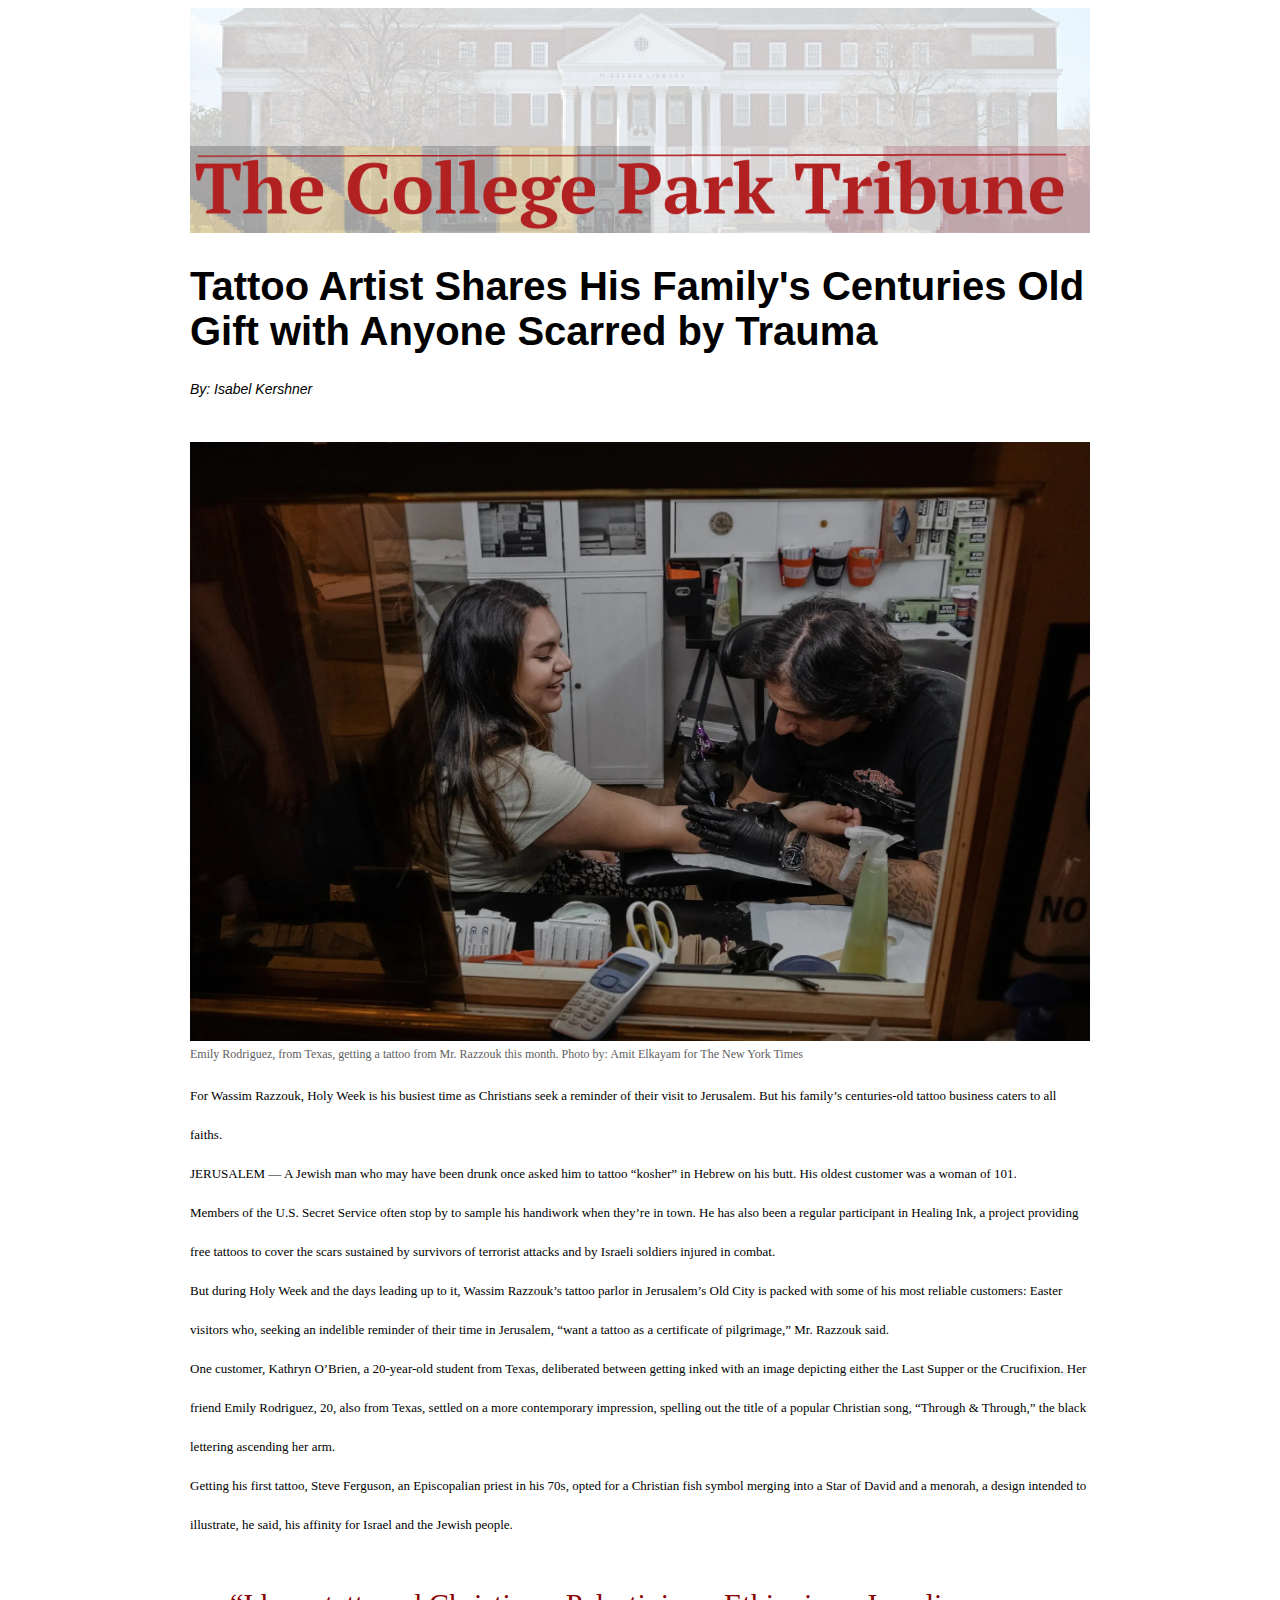
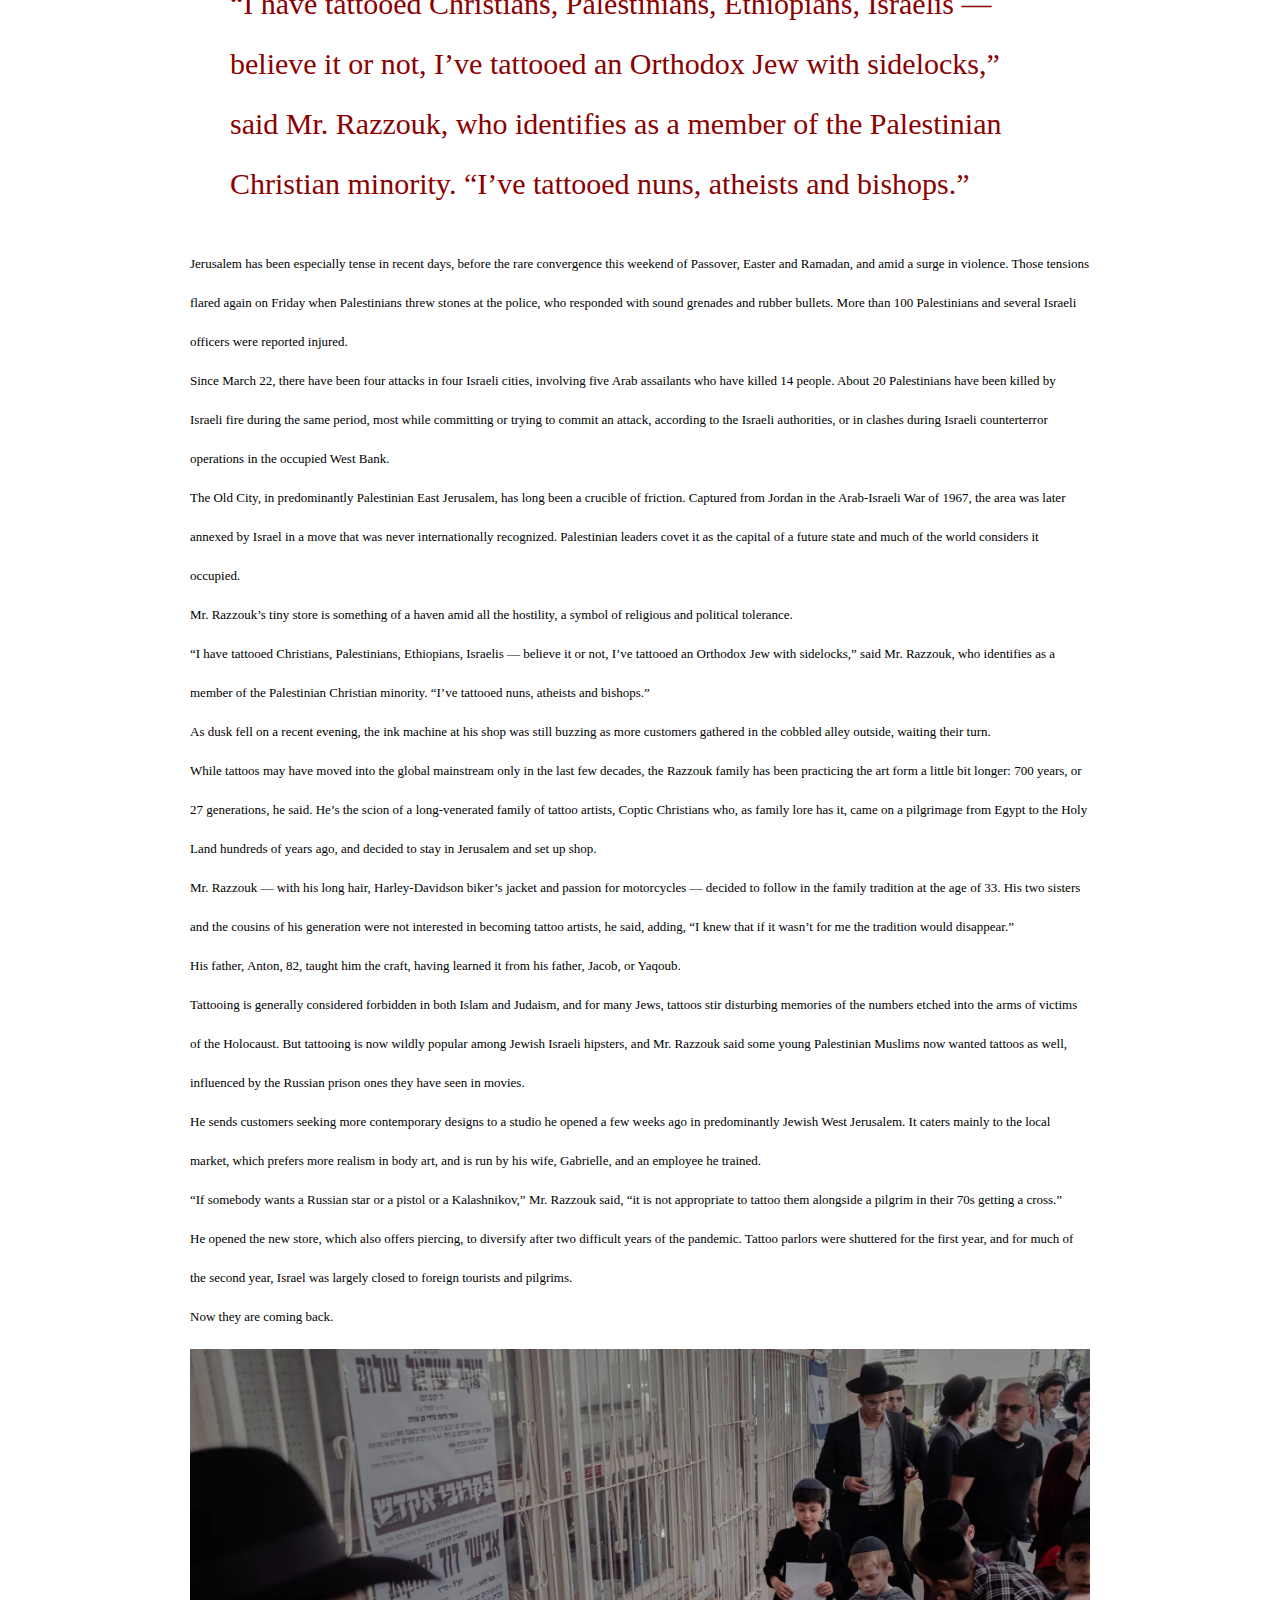
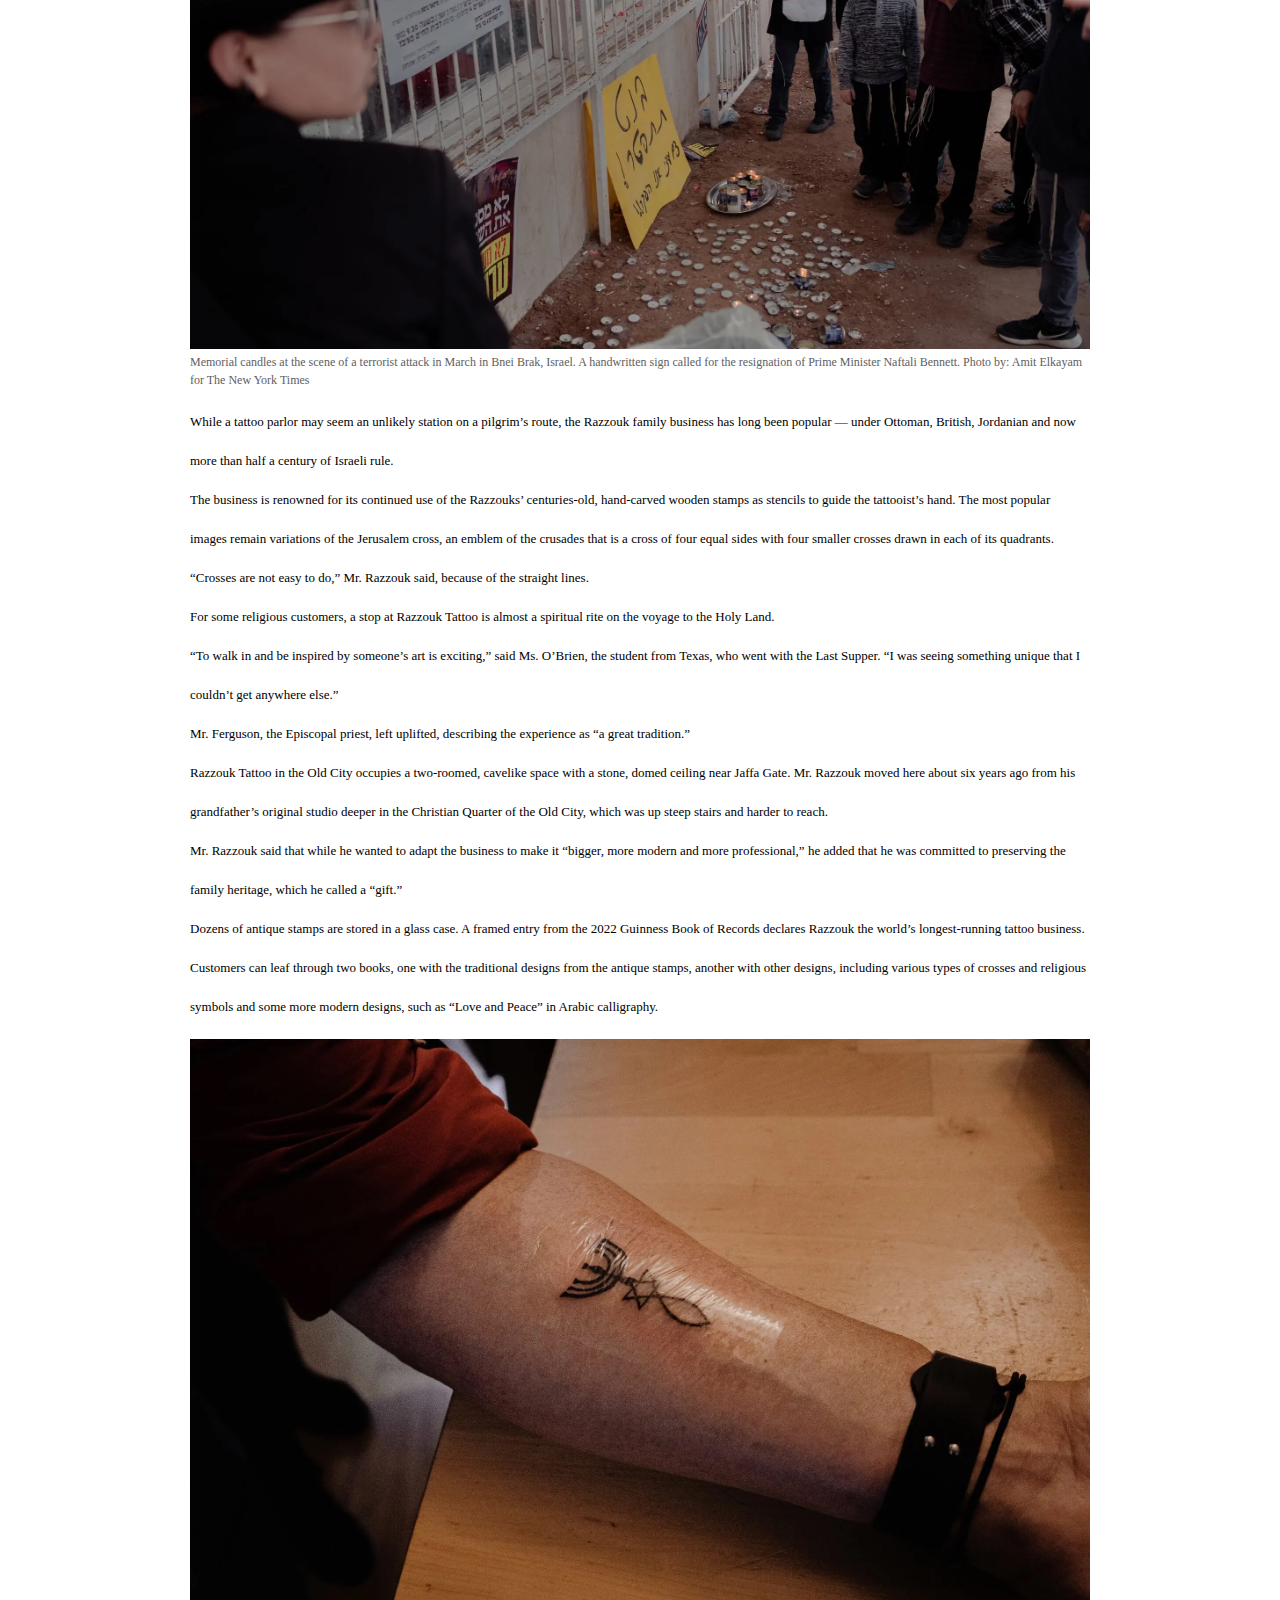
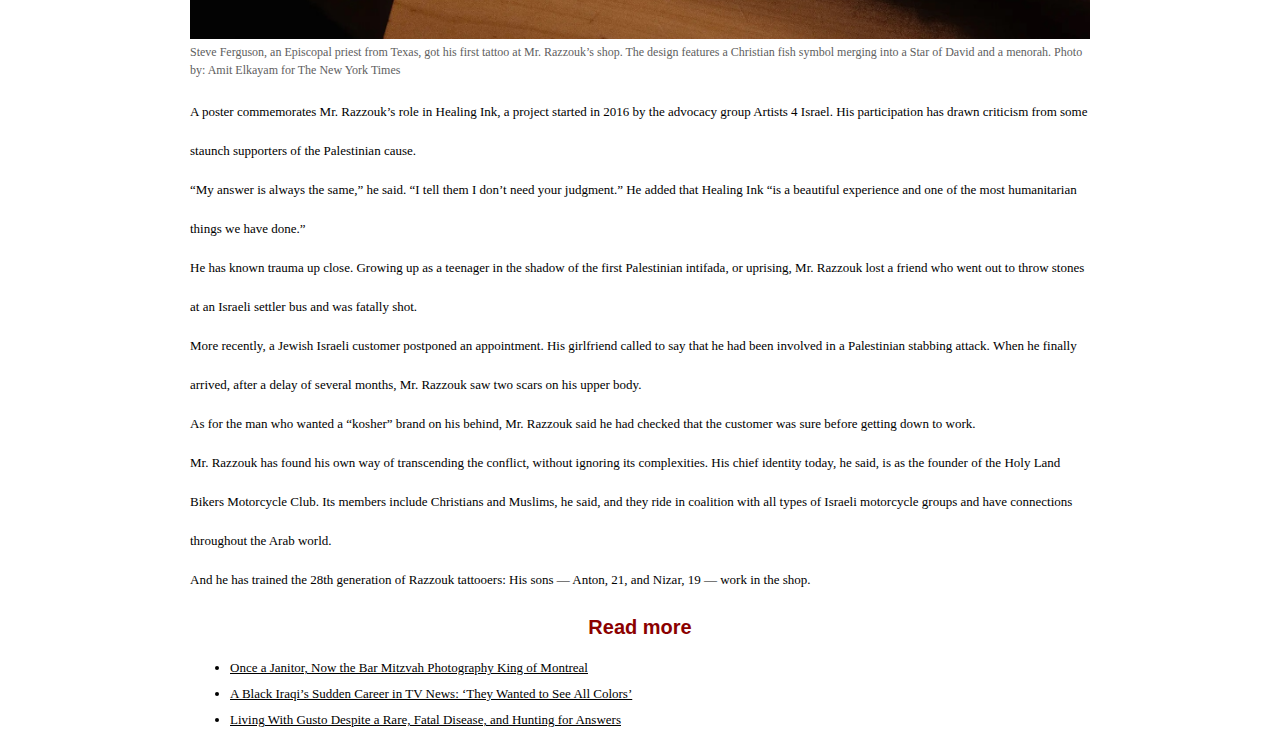
<file: WalkerLayout/index.html>
<!DOCTYPE html>
<html lang="en">
<head>
    <meta charset="UTF-8">
    <meta name="viewport" content="width=device-width, initial-scale=1.0">
    <title>The College Park Tribune</title>
    <link rel="stylesheet" type="text/css" href="style.css">
</head>
<body>
    <div id="content">
        <img src="masthead-midterm.png" class="image1" alt="The College Park Tribune">
            <br>
             <!-- Headline -->
                <h1>Tattoo Artist Shares His Family's Centuries Old Gift with Anyone Scarred by Trauma</h1> 
                 <!-- Byline -->
                    <div id="byline">By: Isabel Kershner </div> 
                     <!-- Story Photo Top -->
                        <img src="tattoo-image-4.png" class="imagetop" alt="Girl getting a tattoo">
                            <div class=caption> Emily Rodriguez, from Texas, getting a tattoo from Mr. Razzouk this month. Photo by: Amit Elkayam for The New York Times</div>
                             <!-- Whole Story -->
                                <p>For Wassim Razzouk, Holy Week is his busiest time as Christians seek a reminder of their visit to Jerusalem. But his family’s centuries-old tattoo business caters to all faiths.
                                    <br>
                                    JERUSALEM — A Jewish man who may have been drunk once asked him to tattoo “kosher” in Hebrew on his butt. His oldest customer was a woman of 101. 
                                    <br>
                                    Members of the U.S. Secret Service often stop by to sample his handiwork when they’re in town. He has also been a regular participant in Healing Ink, a project providing free tattoos to cover the scars sustained by survivors of terrorist attacks and by Israeli soldiers injured in combat.
                                    <br>
                                    But during Holy Week and the days leading up to it, Wassim Razzouk’s tattoo parlor in Jerusalem’s Old City is packed with some of his most reliable customers: Easter visitors who, seeking an indelible reminder of their time in Jerusalem, “want a tattoo as a certificate of pilgrimage,” Mr. Razzouk said.
                                    <br>
                                    One customer, Kathryn O’Brien, a 20-year-old student from Texas, deliberated between getting inked with an image depicting either the Last Supper or the Crucifixion. Her friend Emily Rodriguez, 20, also from Texas, settled on a more contemporary impression, spelling out the title of a popular Christian song, “Through & Through,” the black lettering ascending her arm.
                                    <br>
                                    Getting his first tattoo, Steve Ferguson, an Episcopalian priest in his 70s, opted for a Christian fish symbol merging into a Star of David and a menorah, a design intended to illustrate, he said, his affinity for Israel and the Jewish people.
                                    <br>
                                </p>
                                 <!-- Big Standout Quote -->
                                        <blockquote>
                                            “I have tattooed Christians, Palestinians, Ethiopians, Israelis — believe it or not, I’ve tattooed an Orthodox Jew with sidelocks,” said Mr. Razzouk, who identifies as a member of the Palestinian Christian minority. “I’ve tattooed nuns, atheists and bishops.”
                                        </blockquote>
                                <p>
                                    Jerusalem has been especially tense in recent days, before the rare convergence this weekend of Passover, Easter and Ramadan, and amid a surge in violence. Those tensions flared again on Friday when Palestinians threw stones at the police, who responded with sound grenades and rubber bullets. More than 100 Palestinians and several Israeli officers were reported injured.
                                    <br>
                                    Since March 22, there have been four attacks in four Israeli cities, involving five Arab assailants who have killed 14 people. About 20 Palestinians have been killed by Israeli fire during the same period, most while committing or trying to commit an attack, according to the Israeli authorities, or in clashes during Israeli counterterror operations in the occupied West Bank.
                                    <br>
                                    The Old City, in predominantly Palestinian East Jerusalem, has long been a crucible of friction. Captured from Jordan in the Arab-Israeli War of 1967, the area was later annexed by Israel in a move that was never internationally recognized. Palestinian leaders covet it as the capital of a future state and much of the world considers it occupied.
                                    <br>
                                    Mr. Razzouk’s tiny store is something of a haven amid all the hostility, a symbol of religious and political tolerance.
                                    <br>
                                    “I have tattooed Christians, Palestinians, Ethiopians, Israelis — believe it or not, I’ve tattooed an Orthodox Jew with sidelocks,” said Mr. Razzouk, who identifies as a member of the Palestinian Christian minority. “I’ve tattooed nuns, atheists and bishops.”
                                    <br>
                                    As dusk fell on a recent evening, the ink machine at his shop was still buzzing as more customers gathered in the cobbled alley outside, waiting their turn.
                                    <br>
                                    While tattoos may have moved into the global mainstream only in the last few decades, the Razzouk family has been practicing the art form a little bit longer: 700 years, or 27 generations, he said. He’s the scion of a long-venerated family of tattoo artists, Coptic Christians who, as family lore has it, came on a pilgrimage from Egypt to the Holy Land hundreds of years ago, and decided to stay in Jerusalem and set up shop.
                                    <br>
                                    Mr. Razzouk — with his long hair, Harley-Davidson biker’s jacket and passion for motorcycles — decided to follow in the family tradition at the age of 33. His two sisters and the cousins of his generation were not interested in becoming tattoo artists, he said, adding, “I knew that if it wasn’t for me the tradition would disappear.”
                                    <br>
                                    His father, Anton, 82, taught him the craft, having learned it from his father, Jacob, or Yaqoub.
                                    <br>
                                    Tattooing is generally considered forbidden in both Islam and Judaism, and for many Jews, tattoos stir disturbing memories of the numbers etched into the arms of victims of the Holocaust. But tattooing is now wildly popular among Jewish Israeli hipsters, and Mr. Razzouk said some young Palestinian Muslims now wanted tattoos as well, influenced by the Russian prison ones they have seen in movies.
                                    <br>
                                    He sends customers seeking more contemporary designs to a studio he opened a few weeks ago in predominantly Jewish West Jerusalem. It caters mainly to the local market, which prefers more realism in body art, and is run by his wife, Gabrielle, and an employee he trained.
                                    <br>
                                    “If somebody wants a Russian star or a pistol or a Kalashnikov,” Mr. Razzouk said, “it is not appropriate to tattoo them alongside a pilgrim in their 70s getting a cross.”
                                    <br>
                                    He opened the new store, which also offers piercing, to diversify after two difficult years of the pandemic. Tattoo parlors were shuttered for the first year, and for much of the second year, Israel was largely closed to foreign tourists and pilgrims.
                                    <br>
                                    Now they are coming back.
                                    <br>
                                </p>
                                        <img src="tattoo-image-1.png" class="image2" alt="Memorial scene">
                                        <br>
                                        <div class=caption> Memorial candles at the scene of a terrorist attack in March in Bnei Brak, Israel. A handwritten sign called for the resignation of Prime Minister Naftali Bennett. Photo by: Amit Elkayam for The New York Times </div>
                                <p> 
                                    While a tattoo parlor may seem an unlikely station on a pilgrim’s route, the Razzouk family business has long been popular — under Ottoman, British, Jordanian and now more than half a century of Israeli rule.
                                    <br>
                                    The business is renowned for its continued use of the Razzouks’ centuries-old, hand-carved wooden stamps as stencils to guide the tattooist’s hand. The most popular images remain variations of the Jerusalem cross, an emblem of the crusades that is a cross of four equal sides with four smaller crosses drawn in each of its quadrants.
                                    <br>
                                    “Crosses are not easy to do,” Mr. Razzouk said, because of the straight lines.
                                    <br>
                                    For some religious customers, a stop at Razzouk Tattoo is almost a spiritual rite on the voyage to the Holy Land.
                                    <br>
                                    “To walk in and be inspired by someone’s art is exciting,” said Ms. O’Brien, the student from Texas, who went with the Last Supper. “I was seeing something unique that I couldn’t get anywhere else.”
                                    <br>
                                    Mr. Ferguson, the Episcopal priest, left uplifted, describing the experience as “a great tradition.”
                                    <br>
                                    Razzouk Tattoo in the Old City occupies a two-roomed, cavelike space with a stone, domed ceiling near Jaffa Gate. Mr. Razzouk moved here about six years ago from his grandfather’s original studio deeper in the Christian Quarter of the Old City, which was up steep stairs and harder to reach.
                                    <br>
                                    Mr. Razzouk said that while he wanted to adapt the business to make it “bigger, more modern and more professional,” he added that he was committed to preserving the family heritage, which he called a “gift.”
                                    <br>
                                    Dozens of antique stamps are stored in a glass case. A framed entry from the 2022 Guinness Book of Records declares Razzouk the world’s longest-running tattoo business.
                                    <br>
                                    Customers can leaf through two books, one with the traditional designs from the antique stamps, another with other designs, including various types of crosses and religious symbols and some more modern designs, such as “Love and Peace” in Arabic calligraphy.
                                    <br>
                                </p>
                                        <img src="tattoo-image-6.png" class="image3" alt="Tattoo on Forearm">
                                        <br>
                                        <div class=caption> Steve Ferguson, an Episcopal priest from Texas, got his first tattoo at Mr. Razzouk’s shop. The design features a Christian fish symbol merging into a Star of David and a menorah. Photo by: Amit Elkayam for The New York Times</div>
                                <p>
                                    A poster commemorates Mr. Razzouk’s role in Healing Ink, a project started in 2016 by the advocacy group Artists 4 Israel. His participation has drawn criticism from some staunch supporters of the Palestinian cause.
                                    <br>
                                    “My answer is always the same,” he said. “I tell them I don’t need your judgment.” He added that Healing Ink “is a beautiful experience and one of the most humanitarian things we have done.”
                                    <br>
                                    He has known trauma up close. Growing up as a teenager in the shadow of the first Palestinian intifada, or uprising, Mr. Razzouk lost a friend who went out to throw stones at an Israeli settler bus and was fatally shot.
                                    <br>
                                    More recently, a Jewish Israeli customer postponed an appointment. His girlfriend called to say that he had been involved in a Palestinian stabbing attack. When he finally arrived, after a delay of several months, Mr. Razzouk saw two scars on his upper body.
                                    <br>
                                    As for the man who wanted a “kosher” brand on his behind, Mr. Razzouk said he had checked that the customer was sure before getting down to work.
                                    <br>
                                    Mr. Razzouk has found his own way of transcending the conflict, without ignoring its complexities. His chief identity today, he said, is as the founder of the Holy Land Bikers Motorcycle Club. Its members include Christians and Muslims, he said, and they ride in coalition with all types of Israeli motorcycle groups and have connections throughout the Arab world.
                                    <br>
                                    And he has trained the 28th generation of Razzouk tattooers: His sons — Anton, 21, and Nizar, 19 — work in the shop.
                                </p>
                <!-- Links to othher stories -->
                <h2>Read more</h2>
                <ul>
                    <li> <a href="https://www.nytimes.com/2021/12/31/world/canada/montreal-bar-mitzvah-photographer.html?action=click&module=RelatedLinks&pgtype=Article">Once a Janitor, Now the Bar Mitzvah Photography King of Montreal</a> </li>
                        <li> <a href="https://www.nytimes.com/2022/02/04/world/middleeast/iraq-tv-black-news-anchor.html?action=click&module=RelatedLinks&pgtype=Article">A Black Iraqi’s Sudden Career in TV News: ‘They Wanted to See All Colors’</a> </li>
                            <li> <a href="https://www.nytimes.com/2022/04/01/world/europe/scientist-patient-progeria.html?action=click&module=RelatedLinks&pgtype=Article">Living With Gusto Despite a Rare, Fatal Disease, and Hunting for Answers</a> </li>
                </ul>
    </div>
</body>
</html>
</file>
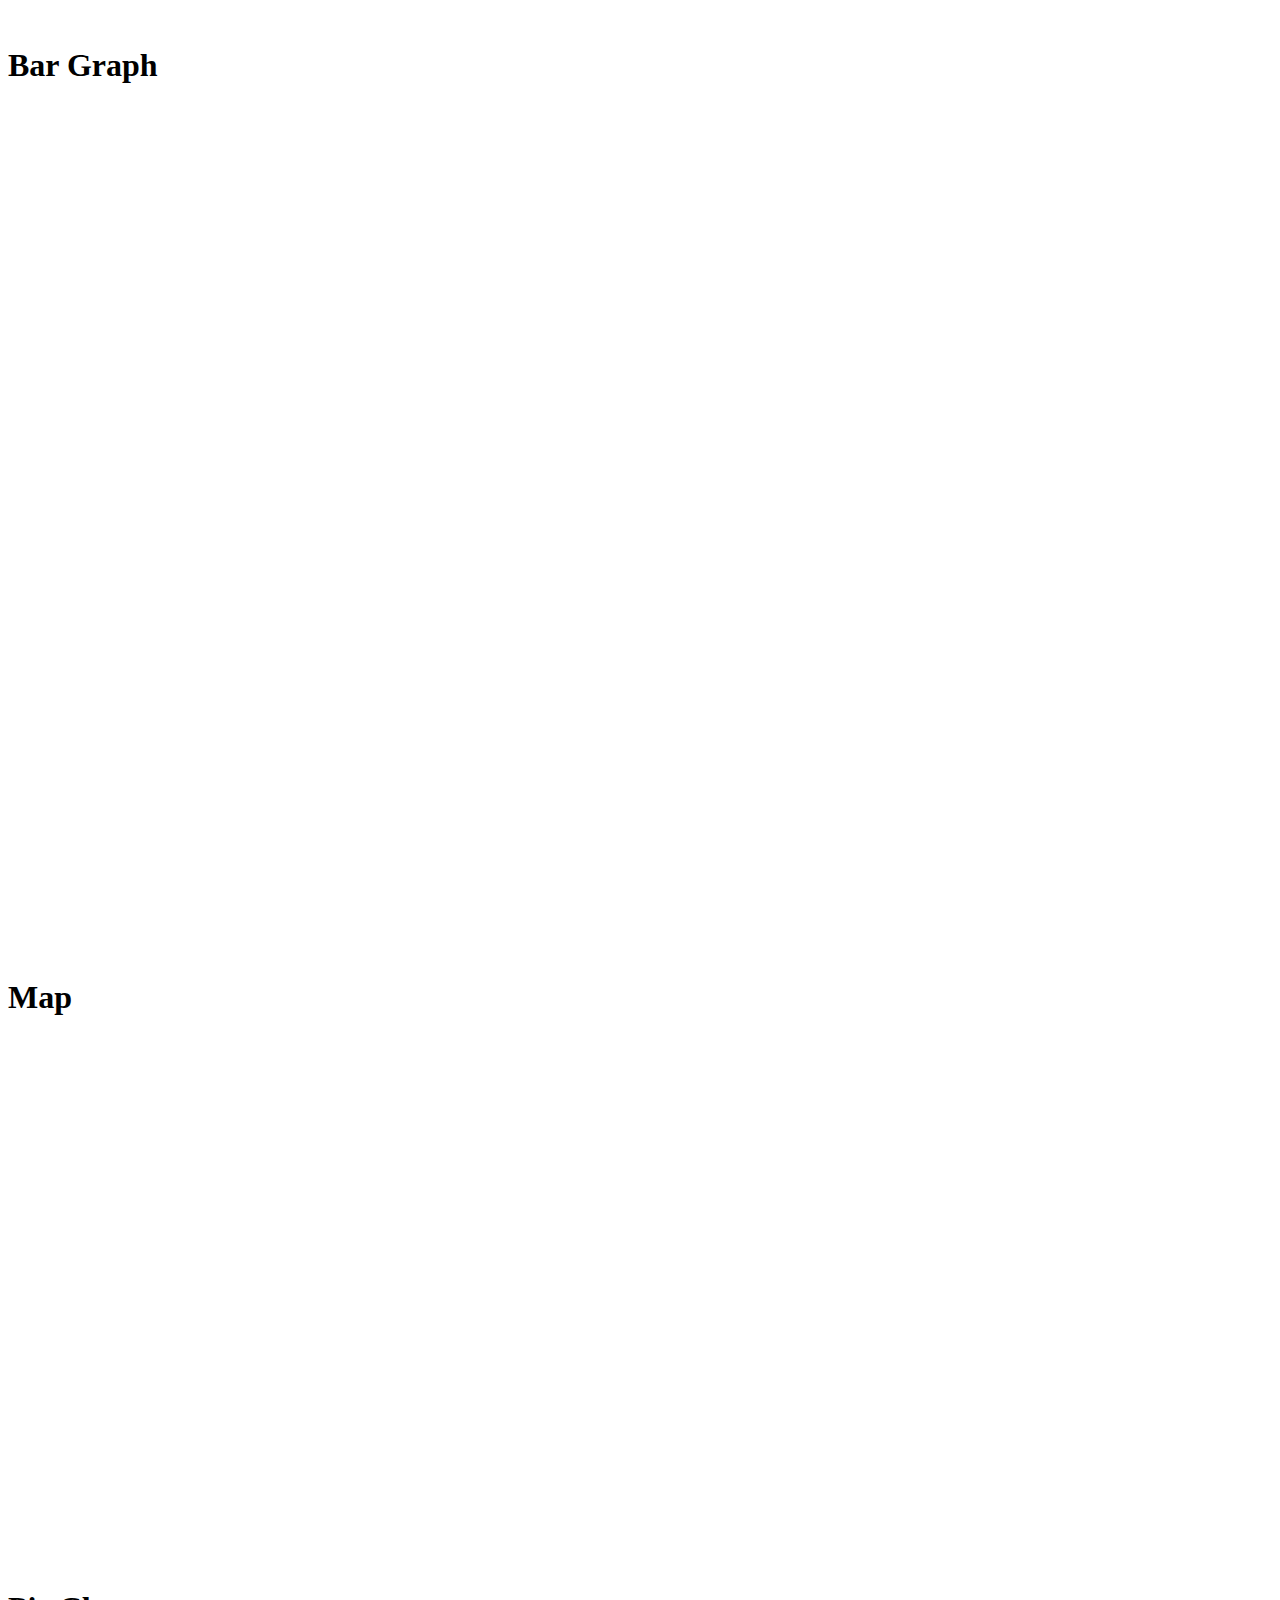
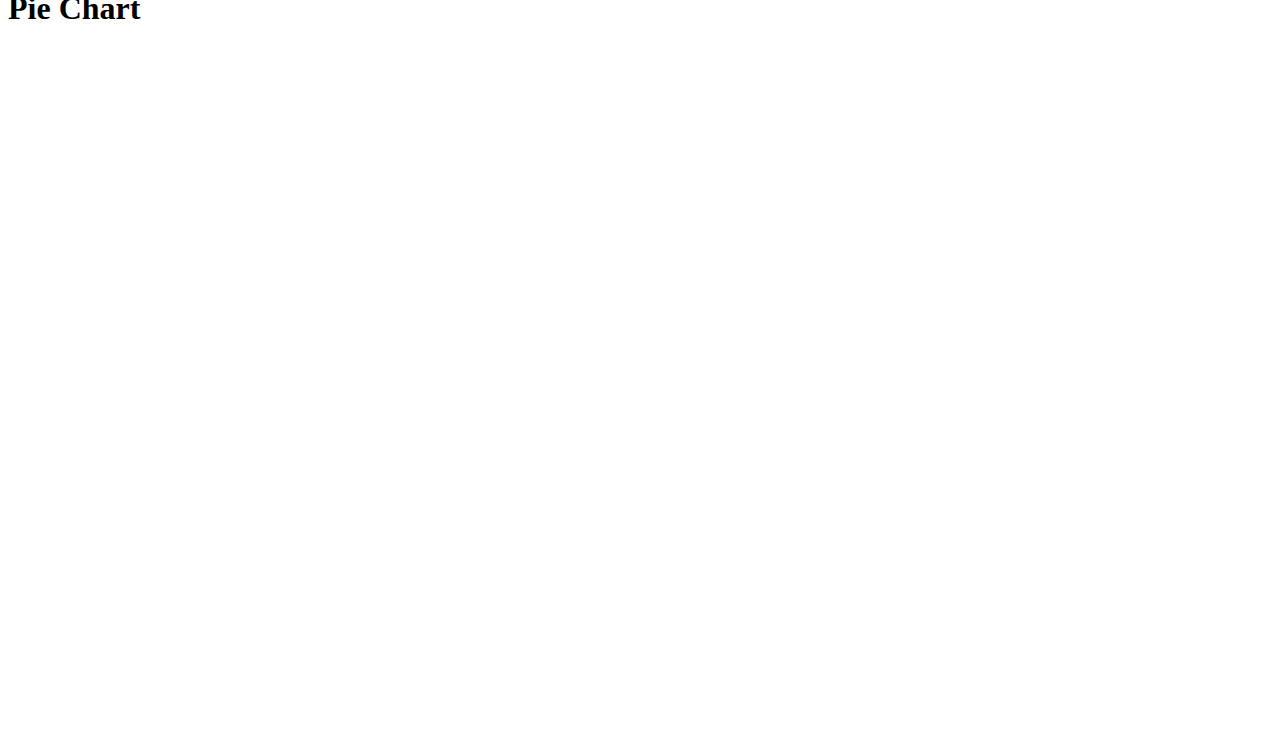
<file: data-viz-project/data-final-story.html>
<!doctype html>

<html lang="en">

<head>
    <title>Final Story Graphics</title>
    
    <meta name="viewport" content="width=device-width, initial-scale=1, shrink-to-fit=no">
    <meta name="description" content="Infographics">
    <meta name="author" content="Christina Walker">

</head>

 <body>
<!-- Start container-->
<div class="container">
<br>
        <h1>Bar Graph</h1>
        <iframe title="Reported Lifetime Experience of Sexual Harassment and Assault, United States 2019" aria-label="Grouped Bars" id="datawrapper-chart-YxfP6" src="https://datawrapper.dwcdn.net/YxfP6/1/" scrolling="no" frameborder="0" style="width: 0; min-width: 100% !important; border: none;" height="830" data-external="1"></iframe><script type="text/javascript">!function(){"use strict";window.addEventListener("message",(function(a){if(void 0!==a.data["datawrapper-height"]){var e=document.querySelectorAll("iframe");for(var t in a.data["datawrapper-height"])for(var r=0;r<e.length;r++)if(e[r].contentWindow===a.source){var i=a.data["datawrapper-height"][t]+"px";e[r].style.height=i}}}))}();</script>
<br>
<br>
        <h1>Map</h1>
        <iframe title="Number of Reported Rape Incidents per State - 2019 (per 100k)" aria-label="Map" id="datawrapper-chart-N1o7t" src="https://datawrapper.dwcdn.net/N1o7t/2/" scrolling="no" frameborder="0" style="width: 0; min-width: 100% !important; border: none;" height="509" data-external="1"></iframe><script type="text/javascript">!function(){"use strict";window.addEventListener("message",(function(a){if(void 0!==a.data["datawrapper-height"]){var e=document.querySelectorAll("iframe");for(var t in a.data["datawrapper-height"])for(var r=0;r<e.length;r++)if(e[r].contentWindow===a.source){var i=a.data["datawrapper-height"][t]+"px";e[r].style.height=i}}}))}();</script>
<br>
<br>
        <h1>Pie Chart</h1>
        <iframe title="Sexual Assault in Maryland - Adult Women " aria-label="Pie Chart" id="datawrapper-chart-mwEv3" src="https://datawrapper.dwcdn.net/mwEv3/1/" scrolling="no" frameborder="0" style="width: 0; min-width: 100% !important; border: none;" height="684" data-external="1"></iframe><script type="text/javascript">!function(){"use strict";window.addEventListener("message",(function(a){if(void 0!==a.data["datawrapper-height"]){var e=document.querySelectorAll("iframe");for(var t in a.data["datawrapper-height"])for(var r=0;r<e.length;r++)if(e[r].contentWindow===a.source){var i=a.data["datawrapper-height"][t]+"px";e[r].style.height=i}}}))}();</script>
<br>
</div>
<!-- End container-->
</body>
</file>
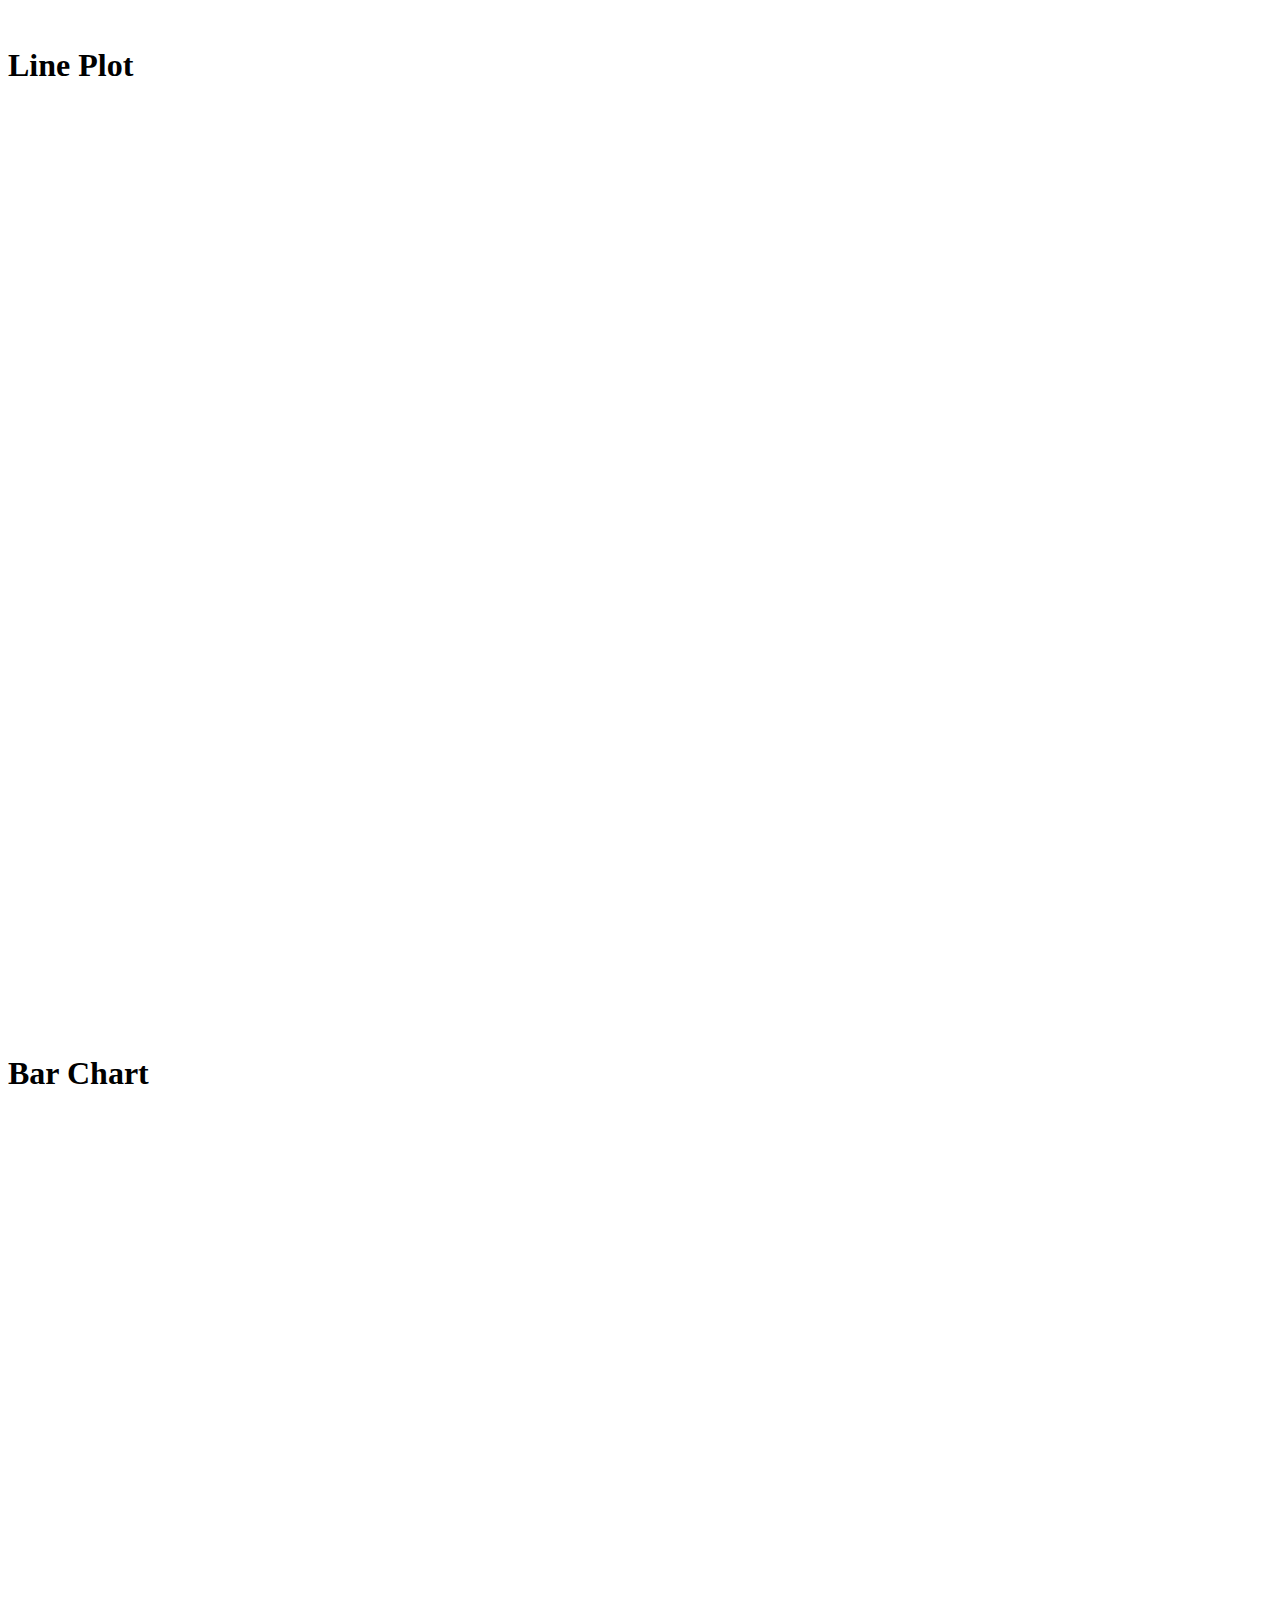
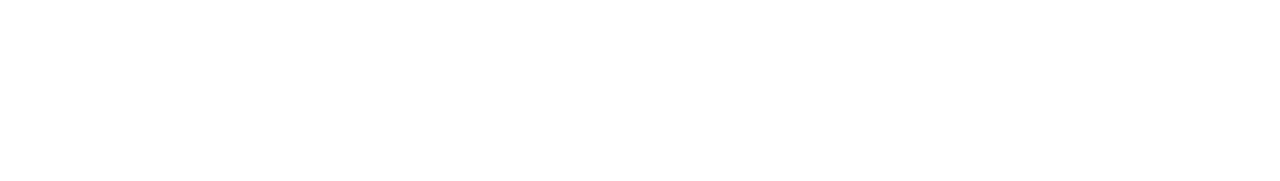
<file: data-viz-project/inclass-graphics.html>
<!doctype html>

<html lang="en">

<head>
    <title>Heat Graphics</title>
    
    <meta name="viewport" content="width=device-width, initial-scale=1, shrink-to-fit=no">
    <meta name="description" content="Infographics">
    <meta name="author" content="Christina Walker">

</head>

 <body>
<!-- Start container-->
<div class="container">
<br>
        <h1>Line Plot</h1>
            <iframe title="Indoor and outdoor heat index during Baltimore heat wave, July 16-22, 2019" aria-label="Interactive line chart" id="datawrapper-chart-Q7FiA" src="https://datawrapper.dwcdn.net/Q7FiA/2/" scrolling="no" frameborder="0" style="width: 0; min-width: 100% !important; border: none;" height="906" data-external="1"></iframe><script type="text/javascript">!function(){"use strict";window.addEventListener("message",(function(a){if(void 0!==a.data["datawrapper-height"]){var e=document.querySelectorAll("iframe");for(var t in a.data["datawrapper-height"])for(var r=0;r<e.length;r++)if(e[r].contentWindow===a.source){var i=a.data["datawrapper-height"][t]+"px";e[r].style.height=i}}}))}();</script>
<br>
<br>
        <h1>Bar Chart</h1>
<br>
            <iframe title="Baltimore has more than its share of heat-related deaths in Maryland " aria-label="Grouped Bars" id="datawrapper-chart-utYOf" src="https://datawrapper.dwcdn.net/utYOf/2/" scrolling="no" frameborder="0" style="width: 0; min-width: 100% !important; border: none;" height="637" data-external="1"></iframe><script type="text/javascript">!function(){"use strict";window.addEventListener("message",(function(a){if(void 0!==a.data["datawrapper-height"]){var e=document.querySelectorAll("iframe");for(var t in a.data["datawrapper-height"])for(var r=0;r<e.length;r++)if(e[r].contentWindow===a.source){var i=a.data["datawrapper-height"][t]+"px";e[r].style.height=i}}}))}();</script>
</div>
<!-- End container-->
</body>
</file>
<file: climate-crisis-story/style.css>
.image1{
    width: 800px;
    height: 600px;
    align-items: center;
    justify-content: center;
    display: block;
    margin: auto;
}
h1{
    font-family: 'PT Serif', serif;
    text-align: left;
    font-size: 70px;
}
#byline{
    text-align: left;
    color: #8B0000;
}
h2{
    font-family: 'PT Serif', serif;
    font-size: 45px;
}
h3{
    color: #8B0000;
    font-family: 'PT Serif', serif;
    font-size: 30px;
}
.contributors{
    font-style: italic;
}
.description{
    margin-bottom: 8px;
}
.source{
    font-size: 15px;
    font-style: italic;
}
/* unvisited link */
a:link {
    color: #8B0000;
  }
/* visited link */
  a:visited {
    color: #8B0000;
  }
  
/* mouse over link */
  a:hover {
    color: #8B0000;
  }
  
/* selected link */
  a:active {
    color: #8B0000;
  }
iframe{
    width: 60%;
    height: 60%;
}
li{
    margin-bottom: 5px;
}
.sidebar{
    border-top: 3px solid #8B0000;
    border-bottom: 3px solid #8B0000;
    border-left: 3px solid #8B0000;
    border-right: 3px solid #8B0000;
    padding-left: 15px;
    padding-right: 15px;
    padding-top: 10px;
    padding-bottom: 10px;
}
p{
    font-family: 'Open Sans', sans-serif;
    margin-bottom: 20px;
}
.caption{
    font-size: 14px;
    text-align: center;
    font-family: 'Open Sans', sans-serif;
}
.nav-logo{
    color: white;
    margin: 0 auto;
    font-weight: 700;
    text-transform: uppercase;
}
.quote{
    font-family: 'Open Sans', sans-serif;
    color: #8B0000;
    font-size: 3em;
    font-weight: 700;
    text-align: center;
    padding: 15px 0 15px 0;
    border-top: 3px solid #8B0000;
    border-bottom: 3px solid #8B0000;
    margin-top: 20px;
    margin-bottom: 20px;
}
.quote-attribution{
    font-size: .5em;
    font-family: 'Open Sans', sans-serif;
    font-weight: 100;
    text-align: left;
    color: black;

}
.red{
    color: red;
}

.hero-container
{
    position: relative;
    text-align: center;
    color: white;

}
.hero-image{
    width: 100%;

}
.overlay{
    position: absolute;
    top: 40%;
    width: 100%;
    background-color: #8B0000;
    opacity: .8;
}
.hero-head{
    font-family: 'PT Serif', serif;
    font-size: 6em;
    color: white;
    margin: 0 auto ;
    padding-bottom: 10px;
}
.hero-sub{
    font-family: 'Open Sans', sans-serif;
    font-size: .25em;
}
@media(max-width:650px) {
.hero-head{
    font-size: 2em;
}
.image1{
    width: 75%;
    height: 75%;
}
}
</file>
<file: final-project/style.css>
.image1{
    width: 1000px;
    height: 600px;
    align-items: center;
    justify-content: center;
    display: block;
    margin: auto;
}
.graphics{
    width: 90%;
    align-items: center;
    justify-content: center;
    display: block;
    margin: auto;
}
.image2{
    width: 800px;
    height: 600px;
    align-items: center;
    justify-content: center;
    display: block;
    margin: auto;
}
h1{
    font-family: 'PT Serif', serif;
    text-align: left;
    font-size: 50px;
}
#byline{
    text-align: left;
    color: #8B0000;
}
h2{
    font-family: 'PT Serif', serif;
    font-size: 45px;
}
h3{
    color: #8B0000;
    font-family: 'PT Serif', serif;
    font-size: 30px;
}
.contributors{
    font-style: italic;
}
.description{
    margin-bottom: 8px;
}
.source{
    font-size: 15px;
    font-style: italic;
}
/* unvisited link */
a:link {
    color: #8B0000;
  }
/* visited link */
  a:visited {
    color: #8B0000;
  }
  
/* mouse over link */
  a:hover {
    color: #8B0000;
  }
  
/* selected link */
  a:active {
    color: #8B0000;
  }
li{
    margin-bottom: 5px;
}
.sidebar{
    border-top: 3px solid #8B0000;
    border-bottom: 3px solid #8B0000;
    border-left: 3px solid #8B0000;
    border-right: 3px solid #8B0000;
    padding-left: 15px;
    padding-right: 15px;
    padding-top: 10px;
    padding-bottom: 10px;
}
p{
    font-family: 'Open Sans', sans-serif;
    margin-bottom: 20px;
}
.caption{
    font-size: 14px;
    text-align: center;
    font-family: 'Open Sans', sans-serif;
}
.nav-logo{
    color: white;
    margin: 0 auto;
    font-weight: 700;
    text-transform: uppercase;
}
.quote{
    font-family: 'Open Sans', sans-serif;
    color: #8B0000;
    font-size: 3em;
    font-weight: 700;
    text-align: center;
    padding: 15px 0 15px 0;
    border-top: 3px solid #8B0000;
    border-bottom: 3px solid #8B0000;
    margin-top: 20px;
    margin-bottom: 20px;
}
.quote-attribution{
    font-size: .5em;
    font-family: 'Open Sans', sans-serif;
    font-weight: 100;
    text-align: left;
    color: black;

}
.red{
    color: rgb(255, 49, 49);
}
.image-pull-quote{
    display: block;
    margin: 0 auto;
}

.hero-container
{
    position: relative;
    text-align: center;
    color: white;

}
.hero-image{
    width: 100%;

}
.overlay{
    position: absolute;
    top: 45%;
    width: 100%;
    background-color: rgba(139,0,0,.8);
}
.hero-head{
    font-family: 'PT Serif', serif;
    font-size: 5em;
    color: rgba(255, 255, 255, 1);
    margin: 0 auto ;
    padding-bottom: 10px;
    opacity: 1;
}
.hero-sub{
    font-family: 'Open Sans', sans-serif;
    font-size: .25em;
}
@media(max-width:1500px) {
    .hero-head{
        font-size: 2.5em;
    }
}
@media(max-width:1000px) {
.hero-head{
    font-size: 2em;
}
.image1{
    width: 75%;
    height: 75%;
}
.image2{
    width: 75%;
    height: 75%;
}
.image-pull-quote{
    width: 75%;
    height: 75%;
}
}
@media(max-width:600px) {
    .hero-head{
        font-size: 1.5em;
    }
}
</file>
<file: template/style.css>
.image1{
    width: 700px;
    height: 700px;
    align-items: center;
    justify-content: center;
    display: block;
    margin: auto;
}
h1{
    text-align: center;
    font-size: 50px;
}
#byline{
    text-align: center;
}
h2{
    font-size: 35px;
}
.caption{
    font-size: 14px;
    text-align: center;
}
</file>
<file: WalkerLayout/style.css>
#content {
    margin: 0 auto;
    width: 900px;
}
body{
    font-family: Georgia, serif;
    font-size: 13px;
}
blockquote{
    font-size: 30px;
    font-weight: 300;
    line-height: 2;
    color: darkred;
}
p{
    line-height: 3;
}
h1 {
    font-family: Helvetica, sans-serif;
    font-size: 40px;
}
#byline{
    font-family: Helvetica, sans-serif;
    font-size: 14px;
    font-style: italic;
}
h2 {
    font-family: Helvetica, sans-serif;
    font-size: 20px;
    text-align: center;
    color: darkred;
}
.caption {
    font-family: Georgia, serif;
    font-size: 12px;
    line-height: 1.5;
    color: #606060;
}
br{
    margin-top: 10px;
    margin-bottom: 10px;
    font-size: 10px;
    line-height: 10px;
}
.imagetop{
    width: 900px;
    padding-top: 5%;
}
.image2{
    width: 900px;
    text-align: center;
}
.image1{
    width: 900px;
    text-align: center;
}
.image3{
    width: 900px;
    text-align: center;
}
a{
    color: black;
}
ul{
    line-height: 2;
}
</file>
